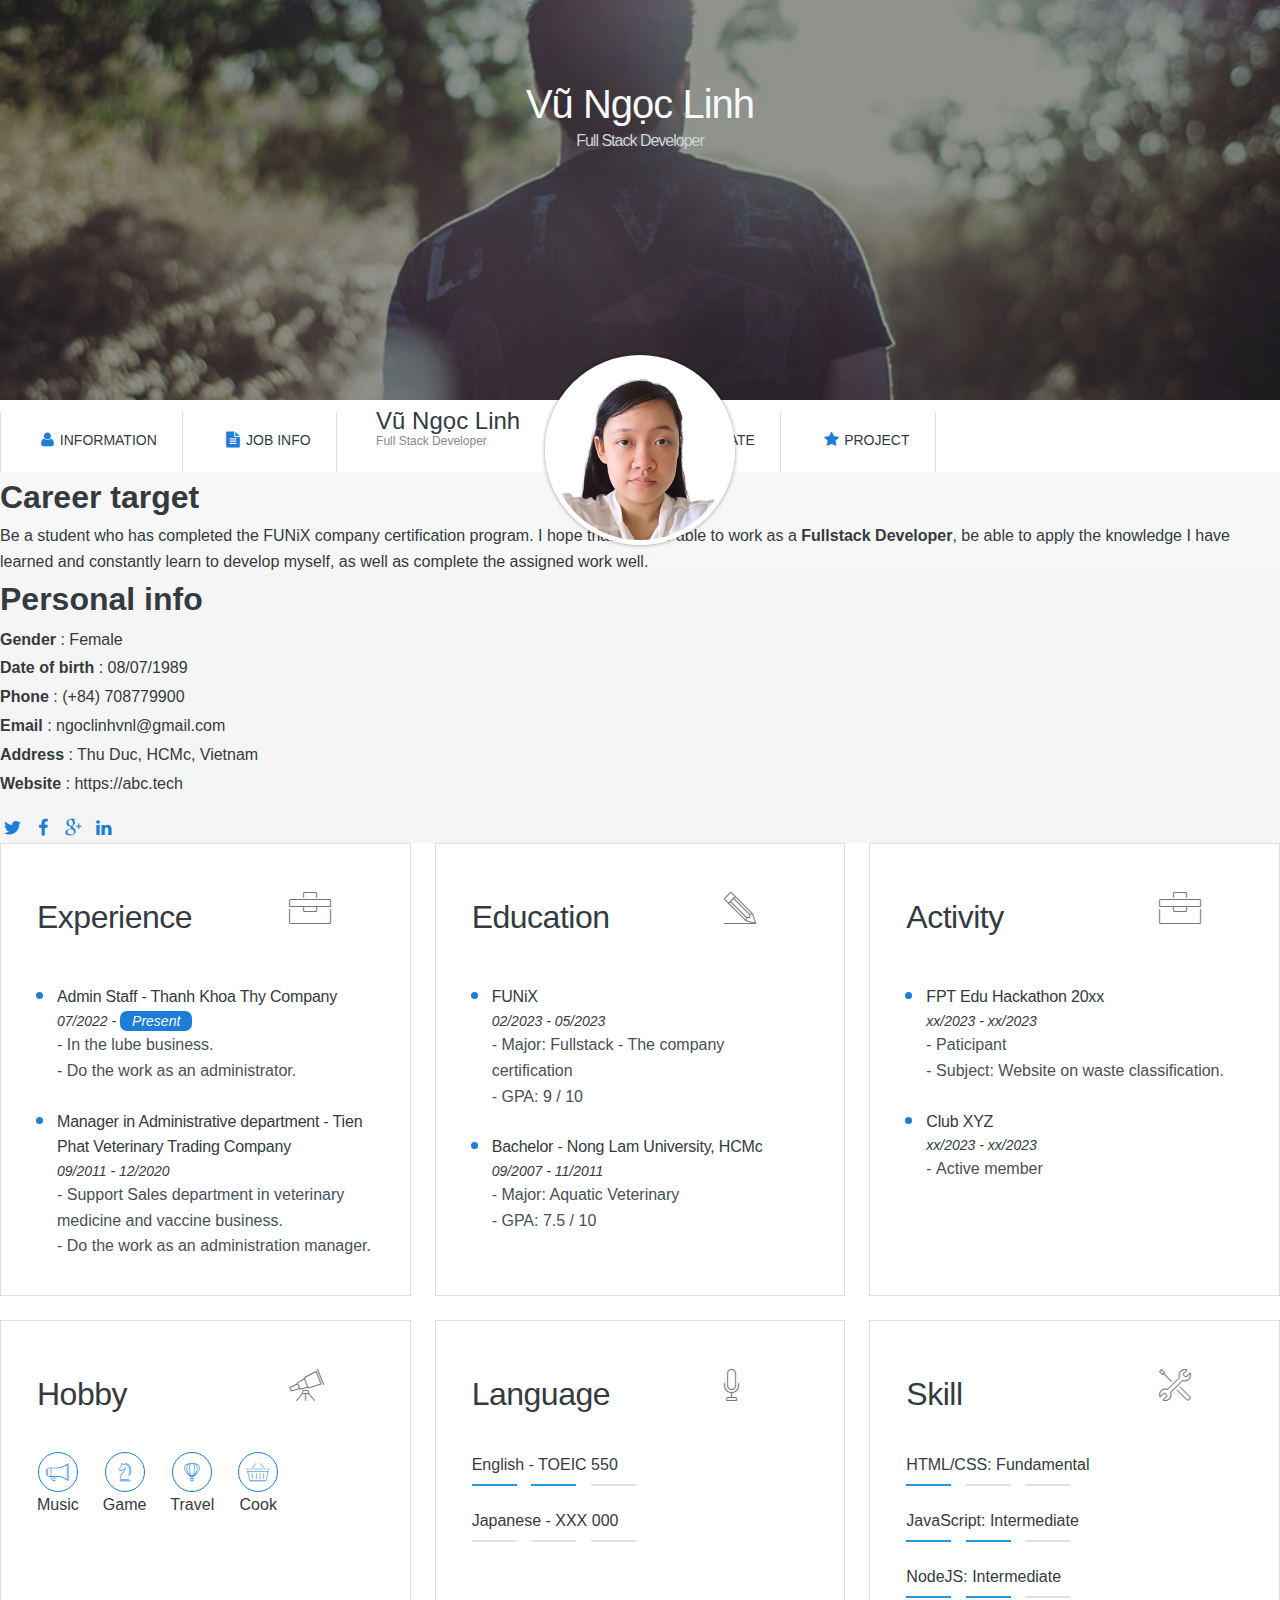
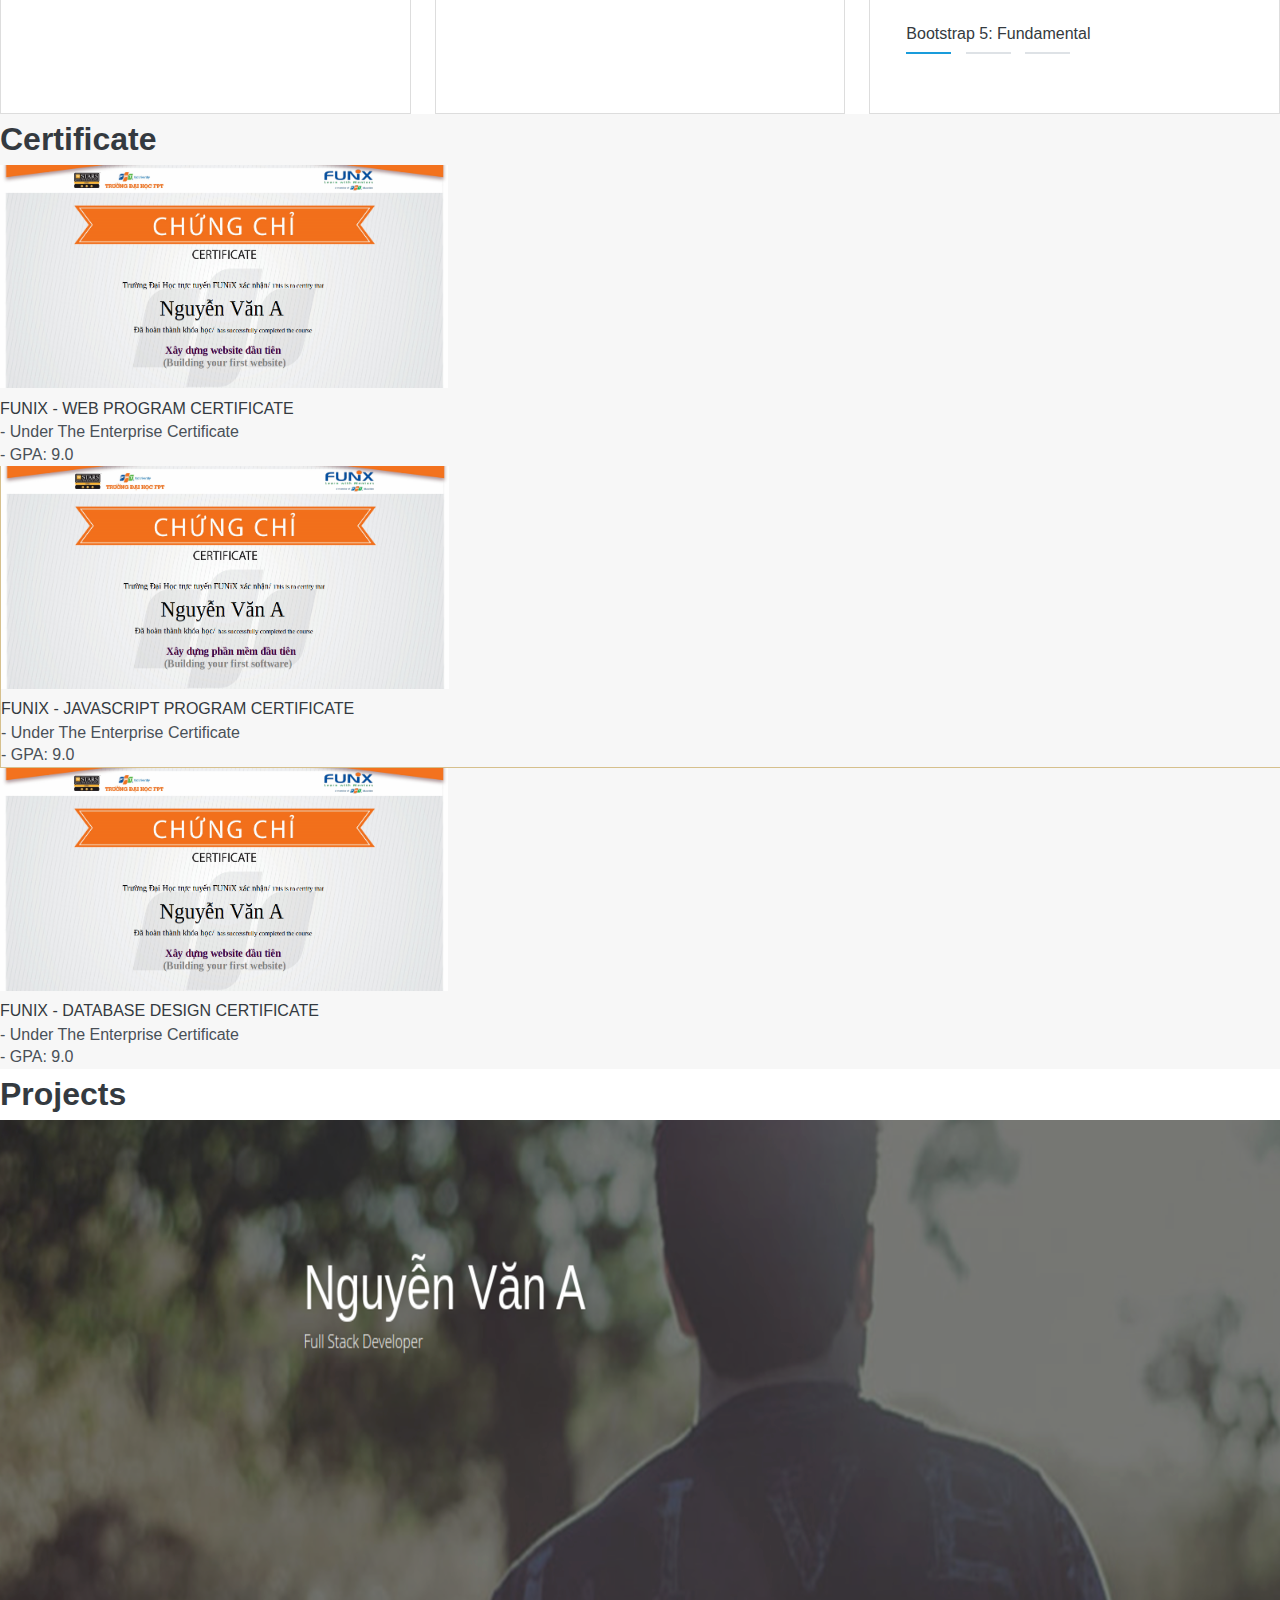
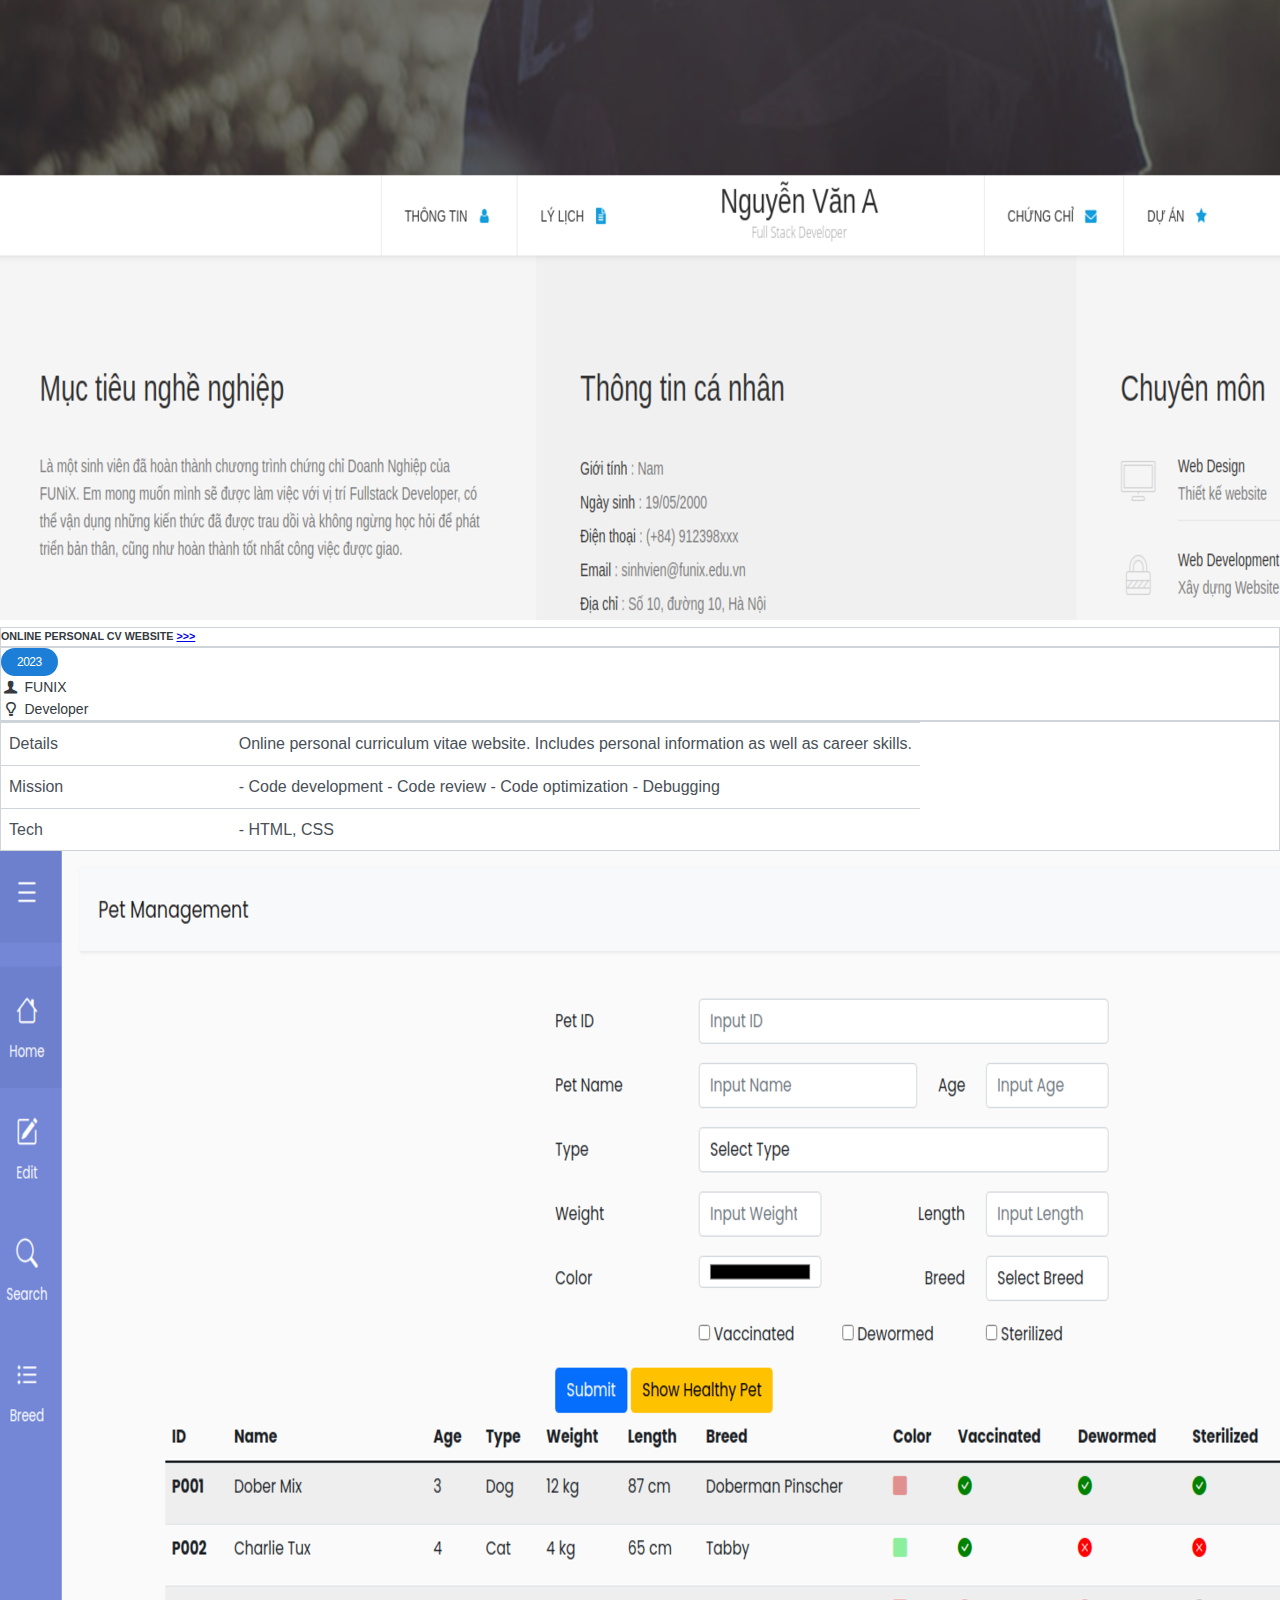
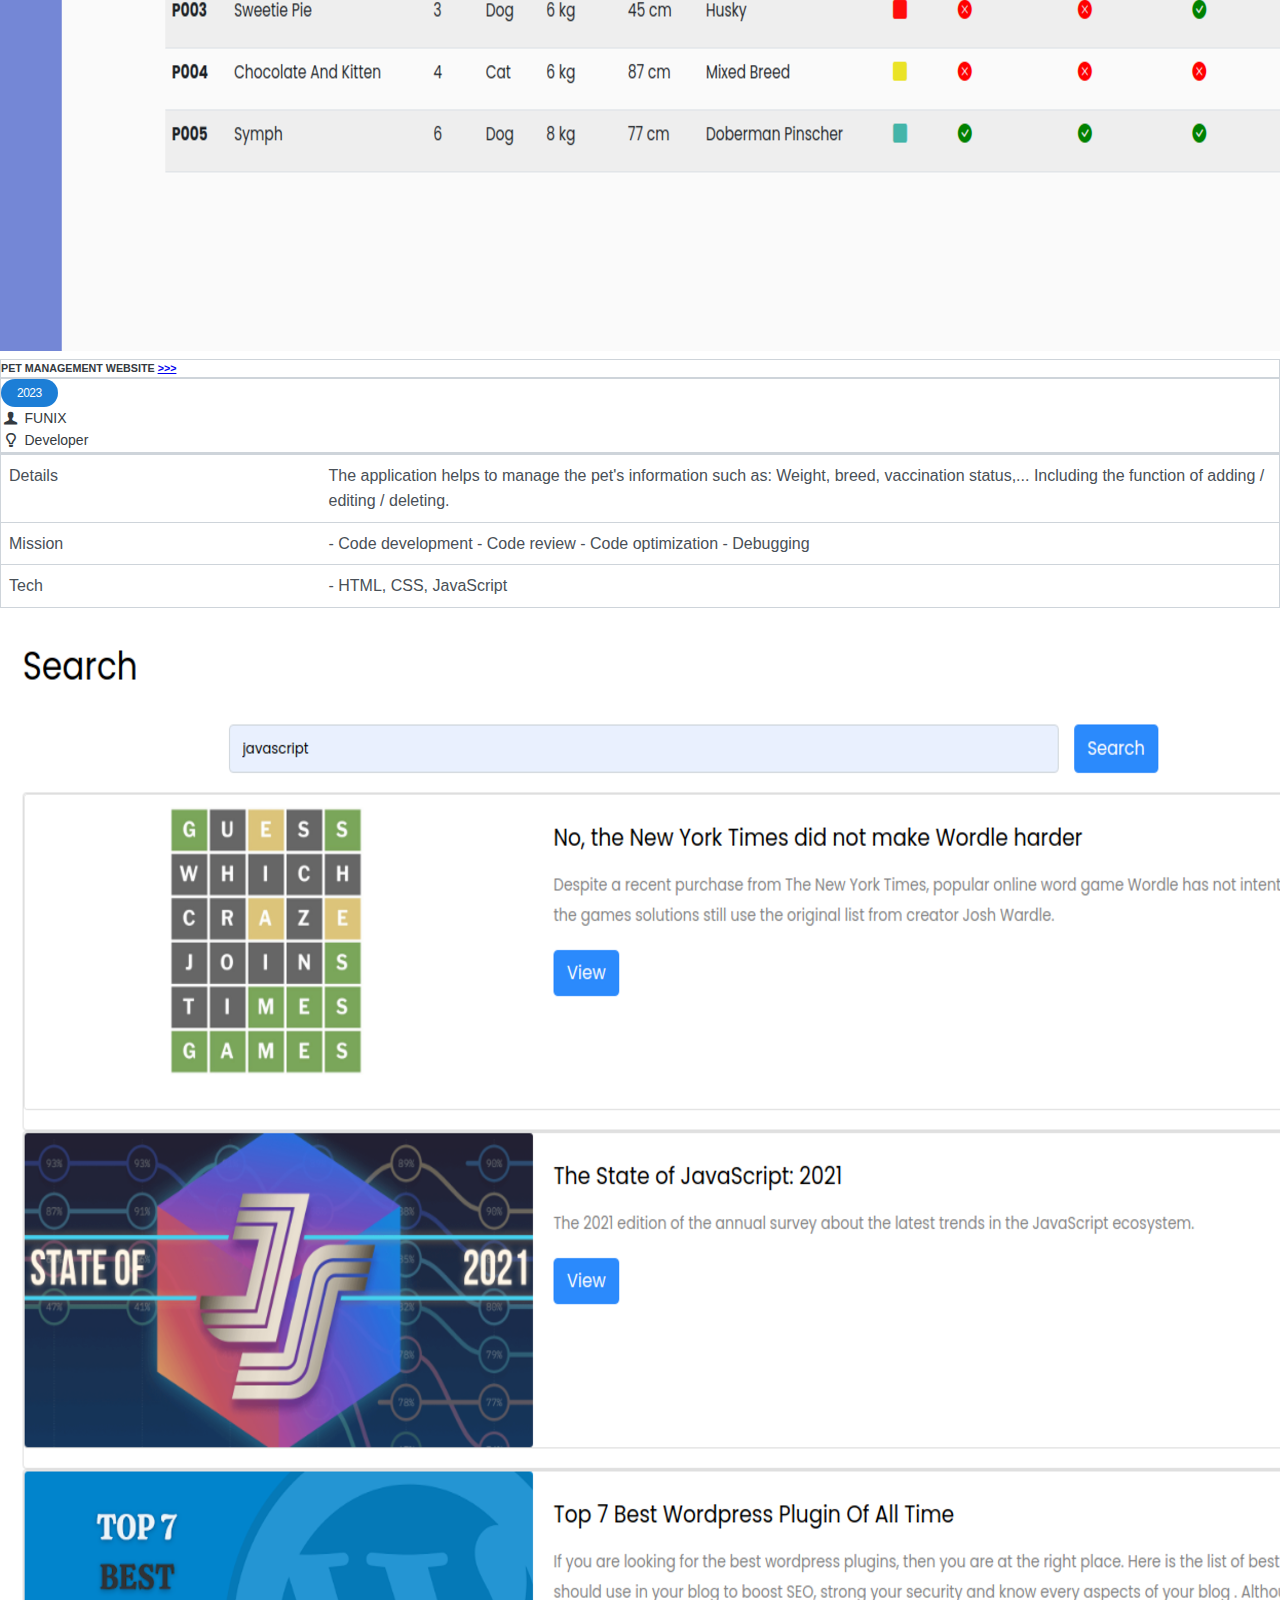
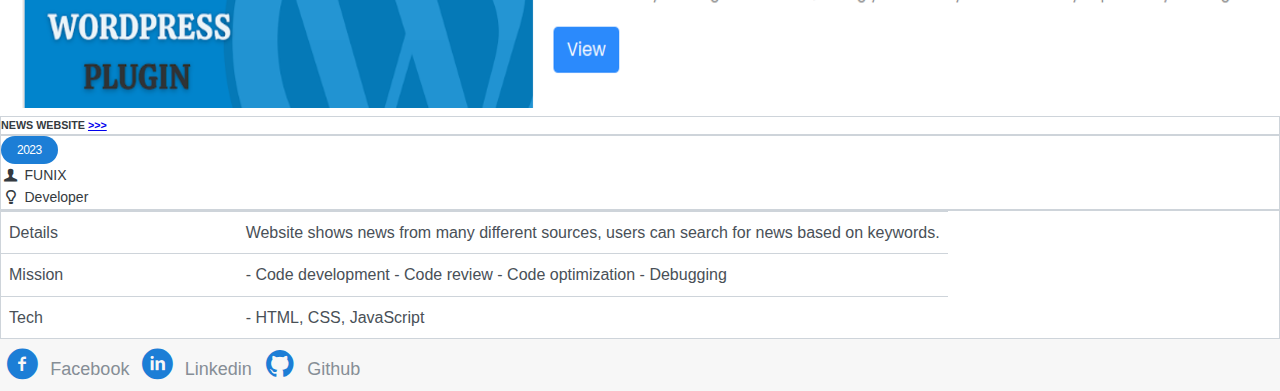
<file: index.html>
<!DOCTYPE html>
<html lang="en">
  <head>
    <meta charset="UTF-8" />
    <meta http-equiv="X-UA-Compatible" content="IE=edge" />
    <meta name="viewport" content="width=device-width, initial-scale=1.0" />
    
    <!-- Bootstrap core CSS -->
    <link 
      href="https://cdn.jsdelivr.net/npm/bootstrap@5.0.2/dist/css/bootstrap.min.css" 
      rel="stylesheet" 
      integrity="sha384-EVSTQN3/azprG1Anm3QDgpJLIm9Nao0Yz1ztcQTwFspd3yD65VohhpuuCOmLASjC" 
      crossorigin="anonymous" 
    />

    <!-- Custom styles CSS for this template -->
    <link rel="stylesheet" href="./css/font.css" />
    <link rel="stylesheet" href="./css/mobile.css" />
    <link rel="stylesheet" href="./css/tablet.css" />
    <link rel="stylesheet" href="./css/laptop.css" />

    <title>Assignment 03</title>
  </head>
  <body>
    <!-- BANNER -->
    <div id="banner" class="p-5">
      <div class="banner-text">
        <h1>Vũ Ngọc Linh</h1>
        <span>Full Stack Developer</span>
      </div>
    </div>

    <!-- NAVBAR -->
    <section id="nav-bar" class="position-relative">
      <nav class="container-fluid d-flex flex-column flex-md-row justify-content-md-center
      align-items-md-center my-4 ms-5 my-md-0 ms-md-0">
        <div class="nav-bar-item mb-3 mb-md-0">
          <i class="icon-user"></i>
          <a href="#about">Information</a>
        </div>
        <div class="nav-bar-item mb-3 mb-md-0">
          <i class="icon-doc-text-inv"></i>
          <a href="#job-info">Job info</a>
        </div>
        <div class="nav-bar-item mb-3 mb-md-0 d-none d-md-block">
          <div class="d-none">
            <p>Vũ Ngọc Linh</p>
            <span>Full Stack Developer</span>
          </div>
        </div>
        <div class="nav-bar-item mb-3 mb-md-0">
          <i class="icon-mail-alt"></i>
          <a href="#certificate">Certificate</a>
        </div>
        <div class="nav-bar-item mb-md-0">
          <i class="icon-star-1"></i>
          <a href="#project">Project</a>
        </div>
      </nav>
    </section>

    <!-- TARGET - PERSONAL INFORMATION -->
    <section id="about" class="bg-grey">
      <div class="row pt-2">
        <div id="target" class="container-fluid p-5 col-md-6 px-md-5">
          <h1 class="section-title py-4">Career target</h1>
          <p class="mb-0">
            Be a student who has completed the FUNiX company certification program. I hope that I will be able to work as a <b>Fullstack Developer</b>, be able to apply the knowledge I have learned and constantly learn to develop myself, as well as complete the assigned work well.
          </p>
        </div>
        <div id="personal-info" class="container-fluid p-5 col-md-6 px-md-5">
          <h1 class="section-title py-4">Personal info</h1>
          <ul class=>
            <li><span>Gender</span> : Female</li>
            <li><span>Date of birth</span> : 08/07/1989</li>
            <li><span>Phone</span> : (+84) 708779900</li>
            <li><span>Email</span> : ngoclinhvnl@gmail.com</li>
            <li><span>Address</span> : Thu Duc, HCMc, Vietnam</li>
            <li><span>Website</span> : https://abc.tech</li>
          </ul>
          <div class="personal-icon">
            <i class="icon-twitter"></i>
            <i class="icon-facebook"></i>
            <i class="icon-gplus"></i>
            <i class="icon-linkedin"></i>
          </div>
        </div>
      </div>
    </section>

    <!-- JOB SKILL -->
    <section id="job-info" class="py-5">
      <div class="container-md">
        <div class="row flex-column align-content-between">
          <div class="job-info-item mb-4 mb-lg-0">
            <h1>Experience</h1>
            <i class="ic-toolbox"></i>
            <div class="job-info-content">
            <ul>
              <li>
                <div class="job-info-name">
                  Admin Staff - Thanh Khoa Thy Company
                </div>
                <div class="job-info-time">07/2022 - <span class="time-now">Present</span></div>
                <ul class="job-info-details">
                  <li>In the lube business.</li>
                  <li>Do the work as an administrator.</li>
                </ul>
              </li>
              <li>
                <div class="job-info-name">
                  Manager in Administrative department - Tien Phat Veterinary
                  Trading Company
                </div>
                <div class="job-info-time">09/2011 - 12/2020</div>
                <ul class="job-info-details">
                  <li>
                    Support Sales department in veterinary medicine and vaccine
                    business.
                  </li>
                  <li>Do the work as an administration manager.</li>
                </ul>
              </li>
            </ul>
            </div>
          </div>

          <div class="job-info-item mb-4 mb-lg-0 order-4 order-lg-0">
            <h1>Education</h1>
            <i class="ic-pencil"></i>
            <div class="job-info-content">
            <ul>
              <li>
                <div class="job-info-name">FUNiX</div>
                <div class="job-info-time">02/2023 - 05/2023</div>
                <ul class="job-info-details">
                  <li>Major: Fullstack - The company certification</li>
                  <li>GPA: 9 / 10</li>
                </ul>
              </li>
              <li>
                <div class="job-info-name">
                  Bachelor - Nong Lam University, HCMc
                </div>
                <div class="job-info-time">09/2007 - 11/2011</div>
                <ul class="job-info-details">
                  <li>Major: Aquatic Veterinary</li>
                  <li>GPA: 7.5 / 10</li>
                </ul>
              </li>
            </ul>
          </div>
          </div>       
        
          <div class="job-info-item mb-4 mb-lg-0 order-3 order-lg-0">
            <h1>Activity</h1>
            <i class="ic-toolbox"></i>
            <div class="job-info-content">
            <ul>
              <li>
                <div class="job-info-name">
                  FPT Edu Hackathon 20xx
                </div>
                <div class="job-info-time">xx/2023 - xx/2023</div>
                <ul class="job-info-details">
                  <li>Paticipant</li>
                  <li>Subject: Website on waste classification.</li>
                </ul>
              </li>
              <li>
                <div class="job-info-name">
                  Club XYZ
                </div>
                <div class="job-info-time">xx/2023 - xx/2023</div>
                <ul class="job-info-details">
                  </li>
                  <li>Active member</li>
                </ul>
              </li>
            </ul>
          </div>
          </div>
        
          <div class="job-info-item order-5 order-lg-0">
            <h1>Hobby</h1>
            <i class="ic-telescope"></i>
            <div class="job-info-content job-info-content-hobby">
              <div>
                <div class="hobby-icon">
                  <i class="ic-megaphone"></i>
                </div>
                <p>Music</p>
              </div>
              <div>
                <div class="hobby-icon">
                  <i class="ic-strategy"></i>
                </div>
                <p>Game</p>
              </div>
              <div>
                <div class="hobby-icon">
                  <i class="ic-hotairballoon"></i>
                </div>
                <p>Travel</p>
              </div>
              <div>
                <div class="hobby-icon">
                  <i class="ic-basket"></i>
                </div>
                <p>Cook</p>
              </div>
            </div>
          </div>

          <div class="job-info-item mb-4 mb-md-0 mb-lg-0 order-2 order-lg-0">
            <h1>Language</h1>
            <i class="ic-mic"></i>
            <div class="job-info-content">
              <div>
                <p>English - TOEIC 550</p>
                <div class="skill-level">
                  <span class="yes"></span>
                  <span class="yes"></span>
                  <span></span>
                </div>
              </div>
              <div>
                <p>Japanese - XXX 000</p>
                <div class="skill-level">
                  <span></span>
                  <span></span>
                  <span></span>
                </div>
              </div>
            </div>
          </div>      

          <div class="job-info-item mb-4 mb-lg-0 order-1 order-lg-0">
            <h1>Skill</h1>
            <i class="ic-tools-2"></i>
            <div class="job-info-content">
              <div>
                <p>HTML/CSS: Fundamental</p>
                <div class="skill-level">
                  <span class="yes"></span>
                  <span></span>
                  <span></span>
                </div>
              </div>
              <div>
                <p>JavaScript: Intermediate</p>
                <div class="skill-level">
                  <span class="yes"></span>
                  <span class="yes"></span>
                  <span></span>
                </div>
              </div>
              <div>
                <p>NodeJS: Intermediate</p>
                <div class="skill-level">
                  <span class="yes"></span>
                  <span class="yes"></span>
                  <span></span>
                </div>
              </div>
              <div>
                <p>Bootstrap 5: Fundamental</p>
                <div class="skill-level">
                  <span class="yes"></span>
                  <span></span>
                  <span></span>
                </div>
              </div>
            </div>
          </div>
        </div>
      </div>
    </section>

    <!-- CERTIFICATE - AWARD -->
    <section id="certificate" class="bg-grey py-5">
      <div class="container py-1">
        <h1 class="section-title mb-5">Certificate</h1>
        <div class="certificate-content">
          <div class="certificate-content-row row row-cols-md-2">
            <div class="px-3 pb-5 pb-md-0 border-bottom border-danger d-lg-flex">
              <img src="./images/Cert_WEB.png" alt="Certificate about Website"
              class="w-100 mb-3 mb-lg-0 me-lg-3">
              <div>
                <p>FUNIX - WEB PROGRAM CERTIFICATE</p>
                <ul>
                  <li>Under The Enterprise Certificate</li>
                  <li>GPA: 9.0</li>
                </ul>
              </div>
            </div>

            <div class="px-3 py-5 py-md-0 border-bottom border-danger d-lg-flex">
            <img src="./images/Cert_PRF.png" alt="Certificate about Application" class="w-100 mb-3 mb-lg-0 me-lg-3">
            <div>
              <p>FUNIX - JAVASCRIPT PROGRAM CERTIFICATE</p>
              <ul>
                <li>Under The Enterprise Certificate</li>
                <li>GPA: 9.0</li>
              </ul>
            </div>
            </div>

          </div>

          <div class="certificate-content-row row row-cols-md-2 mt-md-5 pt-md-5">
            <div class="px-3 pt-5 pt-md-0 d-lg-flex">
            <img src="./images/Cert_DBI.png" alt="Certificate about Database" class="w-100 mb-3 mb-lg-0 me-lg-3">
            <div>
              <p>FUNIX - DATABASE DESIGN CERTIFICATE</p>
              <ul>
                <li>Under The Enterprise Certificate</li>
                <li>GPA: 9.0</li>
              </ul>
            </div>
            </div>

          </div>
        </div>
      </div>
    </section>

    <!-- PR0JECT -->
    <section id="project" class="py-5">
      <div class="container py-1">
        <h1 class="section-title mb-5">Projects</h1>
        <div class="project-content row row-cols-md-3 g-5 g-md-4">
          <div class="project-content-card d-flex flex-column">
            <img src="./images/project_1.png" alt="Personal CV Website">
            <div class="p-3">
              <h6 class="m-0">ONLINE PERSONAL CV WEBSITE <span><a href="./project-charter-cv.html"> >>> </a></span></h6>
            </div>
            <div class="project-year px-3 py-2 d-md-flex align-items-lg-center">
              <span class="my-1 me-md-3">2023</span>
              <div class="d-lg-flex">
                <div class="my-1 me-lg-3">
                  <i class="icon-user-1"></i>
                  <span>FUNIX</span>
                </div>
                <div class="my-1">
                  <i class="icon-lamp"></i>
                  <span>Developer</span>
                </div>
              </div>
            </div>
            <div class="h-100">
              <table>
                <tr>
                  <th>Details</th>
                  <td>Online personal curriculum vitae website. Includes personal information as well as career skills.</td>
                </tr>
                <tr>
                  <th>Mission</th>
                  <td>- Code development - Code review - Code optimization - Debugging
                  </td>
                </tr>
                <tr>
                  <th>Tech</th>
                  <td>- HTML, CSS</td>
                </tr>
              </table>
            </div>
          </div>

          <div class="project-content-card d-flex flex-column">
            <img src="./images/project_2.png" alt="Pet Management Website">
            <div class="p-3">
              <h6 class="m-0">PET MANAGEMENT WEBSITE <span><a href="./project-charter-pet.html"> >>> </a></span></h6>
            </div>
            <div class="project-year px-3 py-2 d-md-flex align-items-md-center">
              <span class="my-1 mb-1 mb-md-0 me-md-3">2023</span>
              <div class="d-lg-flex">
                <div class="my-1 me-lg-3">
                  <i class="icon-user-1"></i>
                  <span>FUNIX</span>
                </div>
                <div class="my-1">
                  <i class="icon-lamp"></i>
                  <span>Developer</span>
                </div>
              </div>
            </div>
            <div class="h-100">
              <table>
                <tr>
                  <th>Details</th>
                  <td>The application helps to manage the pet's information such as: Weight, breed, vaccination status,... Including the function of adding / editing / deleting.</td>
                </tr>
                <tr>
                  <th>Mission</th>
                  <td>- Code development - Code review - Code optimization - Debugging
                  </td>
                </tr>
                <tr>
                  <th>Tech</th>
                  <td>- HTML, CSS, JavaScript</td>
                </tr>
              </table>
            </div>
          </div>

          <div class="project-content-card d-flex flex-column">
            <img src="./images/project_3.png" alt="News Website">
            <div class="p-3">
              <h6 class="m-0">NEWS WEBSITE <span><a href="./project-charter-news.html"> >>> </a></span></h6>
            </div>
            <div class="project-year px-3 py-2 d-md-flex align-items-md-center">
              <span class="my-1 me-md-3">2023</span>
              <div class="d-lg-flex">
                <div class="my-1 me-lg-3">
                  <i class="icon-user-1"></i>
                  <span>FUNIX</span>
                </div>
                <div class="my-1">
                  <i class="icon-lamp"></i>
                  <span>Developer</span>
                </div>
              </div>
            </div>
            <div class="h-100">
              <table>
                <tr>
                  <th>Details</th>
                  <td>Website shows news from many different sources, users can search for news based on keywords.</td>
                </tr>
                <tr>
                  <th>Mission</th>
                  <td>- Code development - Code review - Code optimization - Debugging
                  </td>
                </tr>
                <tr>
                  <th>Tech</th>
                  <td>- HTML, CSS, JavaScript</td>
                </tr>
              </table>
            </div>
          </div>

        </div>
      </div>
    </section>

    <!-- FOOTER - CONTACT -->
    <section id="footer" class="bg-grey p-4">
      <div class="container d-flex justify-content-center"> 
          <a href="https://www.facebook.com/linh.vungoc.33/"
              target="_blank" class="d-flex align-items-center">
            <i class="icon-facebook-circled mx-1"></i>
            <span class="d-none d-md-inline">Facebook</span>
          </a>
          <a href="#"
              target="_blank" class="d-flex align-items-center mx-md-5">
            <i class="icon-linkedin-circled mx-1"></i>
            <span class="d-none d-md-inline">Linkedin</span>
          </a>
          <a href="#"
              target="_blank" class="d-flex align-items-center">
            <i class="icon-github-circled mx-1"></i>
            <span class="d-none d-md-inline">Github</span>
          </a>
      </div>
    </section>

  </body>
</html>
</file>
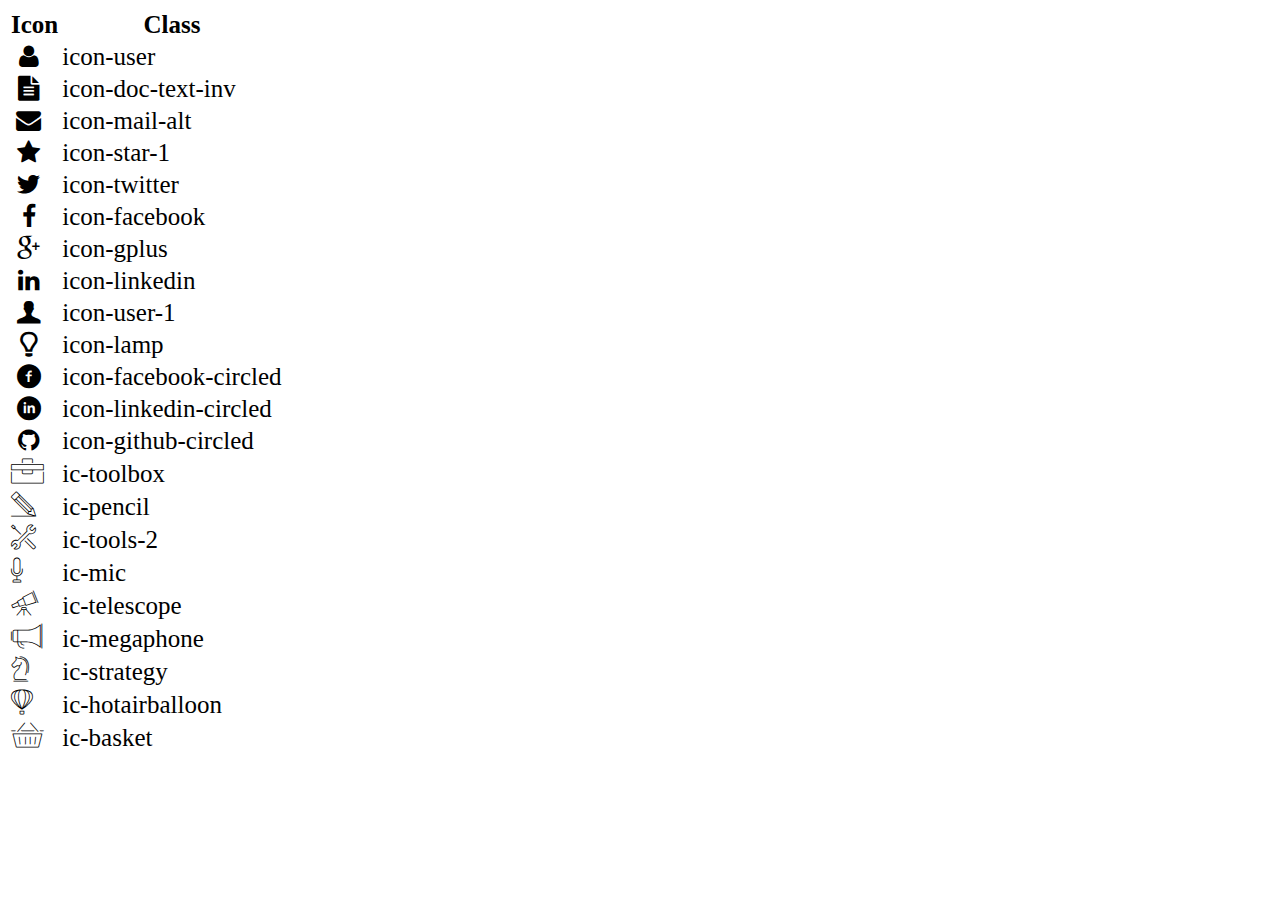
<file: icon-list.html>
<!DOCTYPE html>
<html lang="en">

<head>
    <meta charset="UTF-8">
    <meta http-equiv="X-UA-Compatible" content="IE=edge">
    <meta name="viewport" content="width=device-width, initial-scale=1.0">
    <link rel="stylesheet" href="css/font.css">
    <title>Icon List</title>
</head>

<body>
    <table style="font-size: 25px;">
        <thead>
            <tr>
                <th>Icon</th>
                <th>Class</th>
            </tr>
        </thead>
        <tbody>
            <tr>
                <td><i class="icon-user"></i></td>
                <td>icon-user</td>
            </tr>
            <tr>
                <td><i class="icon-doc-text-inv"></i></td>
                <td>icon-doc-text-inv</td>
            </tr>
            <tr>
                <td><i class="icon-mail-alt"></i></td>
                <td>icon-mail-alt</td>
            </tr>
            <tr>
                <td><i class="icon-star-1"></i></td>
                <td>icon-star-1</td>
            </tr>
            <tr>
                <td><i class="icon-twitter"></i></td>
                <td>icon-twitter</td>
            </tr>
            <tr>
                <td><i class="icon-facebook"></i></td>
                <td>icon-facebook</td>
            </tr>
            <tr>
                <td><i class="icon-gplus"></i></td>
                <td>icon-gplus</td>
            </tr>
            <tr>
                <td><i class="icon-linkedin"></i></td>
                <td>icon-linkedin</td>
            </tr>
            <tr>
                <td><i class="icon-user-1"></i></td>
                <td>icon-user-1</td>
            </tr>
            <tr>
                <td><i class="icon-lamp"></i></td>
                <td>icon-lamp</td>
            </tr>
            <tr>
                <td><i class="icon-facebook-circled"></i></td>
                <td>icon-facebook-circled</td>
            </tr>
            <tr>
                <td><i class="icon-linkedin-circled"></i></td>
                <td>icon-linkedin-circled</td>
            </tr>
            <tr>
                <td><i class="icon-github-circled"></i></td>
                <td>icon-github-circled</td>
            </tr>
            <tr>
                <td><i class="ic-toolbox"></i></td>
                <td>ic-toolbox</td>
            </tr>
            <tr>
                <td><i class="ic-pencil"></i></td>
                <td>ic-pencil</td>
            </tr>
            <tr>
                <td><i class="ic-tools-2"></i></td>
                <td>ic-tools-2</td>
            </tr>

            <tr>
                <td><i class="ic-mic"></i></td>
                <td>ic-mic</td>
            </tr>
            <tr>
                <td><i class="ic-telescope"></i></td>
                <td>ic-telescope</td>
            </tr>
            <tr>
                <td><i class="ic-megaphone"></i></td>
                <td>ic-megaphone</td>
            </tr>
            <tr>
                <td><i class="ic-strategy"></i></td>
                <td>ic-strategy</td>
            </tr>
            <tr>
                <td><i class="ic-hotairballoon"></i></td>
                <td>ic-hotairballoon</td>
            </tr>
            <tr>
                <td><i class="ic-basket"></i></td>
                <td>ic-basket</td>
            </tr>
        </tbody>
    </table>
</body>

</html>
</file>
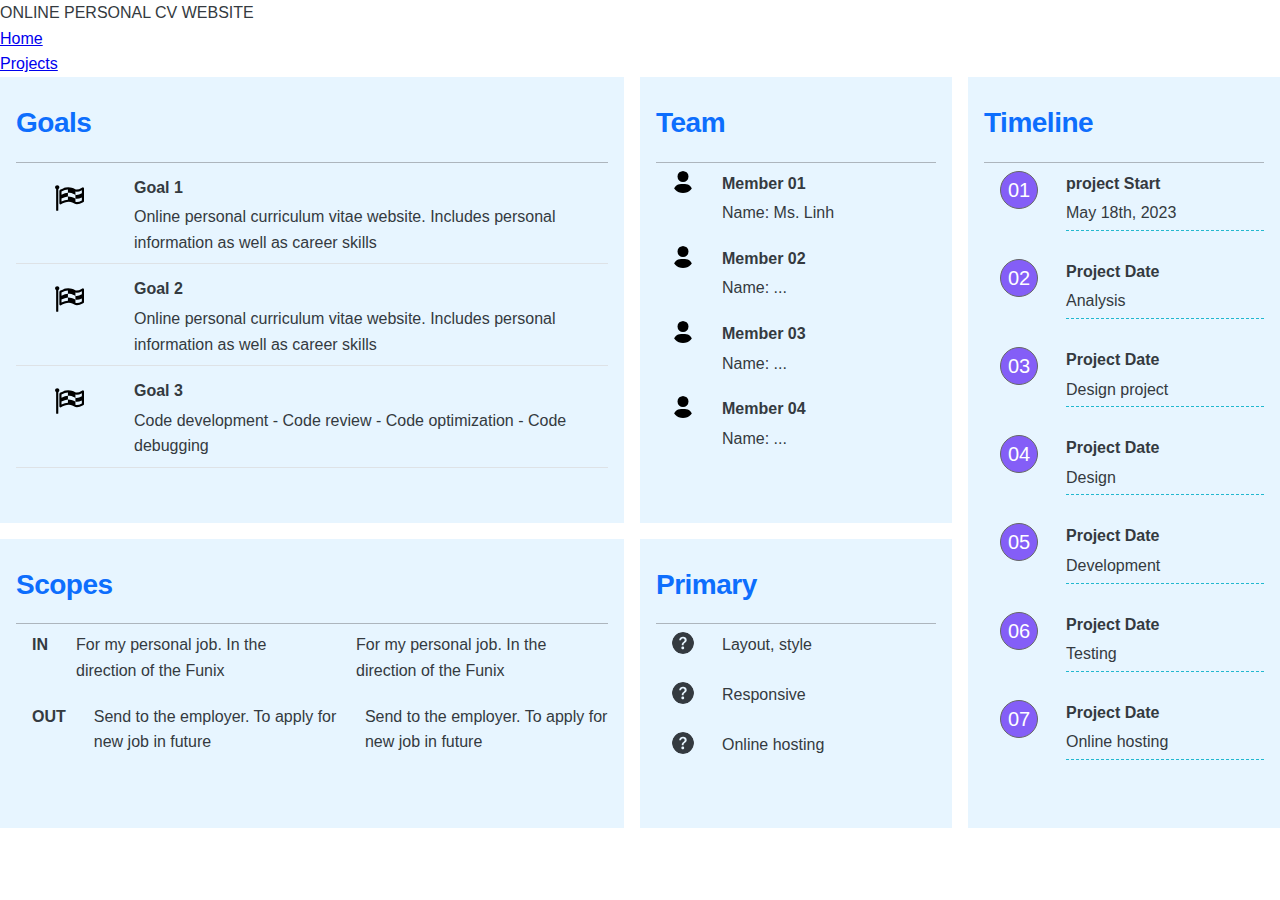
<file: project-charter-cv.html>
<!DOCTYPE html>
<html lang="en">
  <head>
    <meta charset="UTF-8" />
    <meta http-equiv="X-UA-Compatible" content="IE=edge" />
    <meta name="viewport" content="width=device-width, initial-scale=1.0" />

    <!-- Bootstrap core CSS -->
    <link
      href="https://cdn.jsdelivr.net/npm/bootstrap@5.0.2/dist/css/bootstrap.min.css"
      rel="stylesheet"
      integrity="sha384-EVSTQN3/azprG1Anm3QDgpJLIm9Nao0Yz1ztcQTwFspd3yD65VohhpuuCOmLASjC"
      crossorigin="anonymous"
    />

    <!-- Custom styles CSS for this template -->
    <link rel="stylesheet" href="./css/font.css" />
    <link rel="stylesheet" href="./css/mobile.css" />
    <link rel="stylesheet" href="./css/tablet.css" />
    <link rel="stylesheet" href="./css/laptop.css" />

    <title>Project Charter - CV</title>
  </head>
  <body>
    <!-- HEADER - NAVBAR -->
    <div class="container">
      <header class="d-flex flex-wrap justify-content-center py-3">
        <p class="mb-3 mb-md-0 me-md-auto text-primary fs-4 fw-bold">
          ONLINE PERSONAL CV WEBSITE
        </p>

        <ul class="nav nav-pills">
          <li class="nav-item">
            <a href="./index.html" class="nav-link active" aria-current="page"
              >Home</a
            >
          </li>
          <li class="nav-item">
            <a href="./index.html#project" class="nav-link">Projects</a>
          </li>
        </ul>
      </header>
    </div>

    <!-- PROJECT CHARTER - CV ONLINE -->
    <section id="projectchart-cv" class="projectchart bg-primary">
      <div class="container py-3">
        <div class="projectchart-item goal">
          <h1 class="text-primary">Goals</h1>
          <div class="projectchart-content">
            <div>
              <!-- checkered-raised-flag -->
              <div class="text-center">
                <svg
                  xmlns="http://www.w3.org/2000/svg"
                  height="1792"
                  viewBox="0 0 1792 1792"
                  width="1792"
                >
                  <path
                    d="M832 1000v-192q-181 16-384 117v185q205-96 384-110zm0-418v-197q-172 8-384 126v189q215-111 384-118zm832 463v-184q-235 116-384 71v-224q-20-6-39-15-5-3-33-17t-34.5-17-31.5-15-34.5-15.5-32.5-13-36-12.5-35-8.5-39.5-7.5-39.5-4-44-2q-23 0-49 3v222h19q102 0 192.5 29t197.5 82q19 9 39 15v188q42 17 91 17 120 0 293-92zm0-427v-189q-169 91-306 91-45 0-78-8v196q148 42 384-90zm-1344-362q0 35-17.5 64t-46.5 46v1266q0 14-9 23t-23 9h-64q-14 0-23-9t-9-23v-1266q-29-17-46.5-46t-17.5-64q0-53 37.5-90.5t90.5-37.5 90.5 37.5 37.5 90.5zm1472 64v763q0 39-35 57-10 5-17 9-218 116-369 116-88 0-158-35l-28-14q-64-33-99-48t-91-29-114-14q-102 0-235.5 44t-228.5 102q-15 9-33 9-16 0-32-8-32-19-32-56v-742q0-35 31-55 35-21 78.5-42.5t114-52 152.5-49.5 155-19q112 0 209 31t209 86q38 19 89 19 122 0 310-112 22-12 31-17 31-16 62 2 31 20 31 55z"
                  />
                </svg>
              </div>

              <div>
                <h5>Goal 1</h5>
                <p>
                  Online personal curriculum vitae website. Includes personal
                  information as well as career skills
                </p>
              </div>
            </div>

            <div>
              <div class="text-center">
                <svg
                  xmlns="http://www.w3.org/2000/svg"
                  height="1792"
                  viewBox="0 0 1792 1792"
                  width="1792"
                >
                  <path
                    d="M832 1000v-192q-181 16-384 117v185q205-96 384-110zm0-418v-197q-172 8-384 126v189q215-111 384-118zm832 463v-184q-235 116-384 71v-224q-20-6-39-15-5-3-33-17t-34.5-17-31.5-15-34.5-15.5-32.5-13-36-12.5-35-8.5-39.5-7.5-39.5-4-44-2q-23 0-49 3v222h19q102 0 192.5 29t197.5 82q19 9 39 15v188q42 17 91 17 120 0 293-92zm0-427v-189q-169 91-306 91-45 0-78-8v196q148 42 384-90zm-1344-362q0 35-17.5 64t-46.5 46v1266q0 14-9 23t-23 9h-64q-14 0-23-9t-9-23v-1266q-29-17-46.5-46t-17.5-64q0-53 37.5-90.5t90.5-37.5 90.5 37.5 37.5 90.5zm1472 64v763q0 39-35 57-10 5-17 9-218 116-369 116-88 0-158-35l-28-14q-64-33-99-48t-91-29-114-14q-102 0-235.5 44t-228.5 102q-15 9-33 9-16 0-32-8-32-19-32-56v-742q0-35 31-55 35-21 78.5-42.5t114-52 152.5-49.5 155-19q112 0 209 31t209 86q38 19 89 19 122 0 310-112 22-12 31-17 31-16 62 2 31 20 31 55z"
                  />
                </svg>
              </div>

              <div>
                <h5>Goal 2</h5>
                <p>
                  Online personal curriculum vitae website. Includes personal
                  information as well as career skills
                </p>
              </div>
            </div>

            <div>
              <div class="text-center">
                <svg
                  xmlns="http://www.w3.org/2000/svg"
                  height="1792"
                  viewBox="0 0 1792 1792"
                  width="1792"
                >
                  <path
                    d="M832 1000v-192q-181 16-384 117v185q205-96 384-110zm0-418v-197q-172 8-384 126v189q215-111 384-118zm832 463v-184q-235 116-384 71v-224q-20-6-39-15-5-3-33-17t-34.5-17-31.5-15-34.5-15.5-32.5-13-36-12.5-35-8.5-39.5-7.5-39.5-4-44-2q-23 0-49 3v222h19q102 0 192.5 29t197.5 82q19 9 39 15v188q42 17 91 17 120 0 293-92zm0-427v-189q-169 91-306 91-45 0-78-8v196q148 42 384-90zm-1344-362q0 35-17.5 64t-46.5 46v1266q0 14-9 23t-23 9h-64q-14 0-23-9t-9-23v-1266q-29-17-46.5-46t-17.5-64q0-53 37.5-90.5t90.5-37.5 90.5 37.5 37.5 90.5zm1472 64v763q0 39-35 57-10 5-17 9-218 116-369 116-88 0-158-35l-28-14q-64-33-99-48t-91-29-114-14q-102 0-235.5 44t-228.5 102q-15 9-33 9-16 0-32-8-32-19-32-56v-742q0-35 31-55 35-21 78.5-42.5t114-52 152.5-49.5 155-19q112 0 209 31t209 86q38 19 89 19 122 0 310-112 22-12 31-17 31-16 62 2 31 20 31 55z"
                  />
                </svg>
              </div>

              <div>
                <h5>Goal 3</h5>
                <p>
                  Code development - Code review - Code optimization - Code
                  debugging
                </p>
              </div>
            </div>
          </div>
        </div>

        <div class="projectchart-item scope">
          <h1>Scopes</h1>
          <div class="projectchart-content row row-cols-lg-2">
            <div class="d-block col-lg pe-lg-3">
              <h5 class="mb-3">IN</h5>
              <p class="mb-2">
                For my personal job. In the direction of the Funix
              </p>
              <p class="mb-2">
                For my personal job. In the direction of the Funix
              </p>
            </div>

            <div class="d-block col-lg pe-lg-3">
              <h5 class="mb-3">OUT</h5>
              <p class="mb-2">
                Send to the employer. To apply for new job in future
              </p>
              <p>Send to the employer. To apply for new job in future</p>
            </div>
          </div>
        </div>

        <div class="projectchart-item team">
          <h1>Team</h1>
          <div class="projectchart-content">
            <div>
              <!-- Bootstrap icon - Person fill -->
              <div class="text-center">
                <svg xmlns="http://www.w3.org/2000/svg" viewBox="0 0 448 512">
                  <!--! Font Awesome Pro 6.4.0 by @fontawesome - https://fontawesome.com License - https://fontawesome.com/license (Commercial License) Copyright 2023 Fonticons, Inc. -->
                  <path
                    d="M224 256A128 128 0 1 0 224 0a128 128 0 1 0 0 256zm-45.7 48C79.8 304 0 383.8 0 482.3C0 498.7 13.3 512 29.7 512H418.3c16.4 0 29.7-13.3 29.7-29.7C448 383.8 368.2 304 269.7 304H178.3z"
                  />
                </svg>
              </div>

              <div>
                <h5>Member 01</h5>
                <p>Name: Ms. Linh</p>
              </div>
            </div>

            <div>
              <div class="text-center">
                <svg xmlns="http://www.w3.org/2000/svg" viewBox="0 0 448 512">
                  <!--! Font Awesome Pro 6.4.0 by @fontawesome - https://fontawesome.com License - https://fontawesome.com/license (Commercial License) Copyright 2023 Fonticons, Inc. -->
                  <path
                    d="M224 256A128 128 0 1 0 224 0a128 128 0 1 0 0 256zm-45.7 48C79.8 304 0 383.8 0 482.3C0 498.7 13.3 512 29.7 512H418.3c16.4 0 29.7-13.3 29.7-29.7C448 383.8 368.2 304 269.7 304H178.3z"
                  />
                </svg>
              </div>

              <div>
                <h5>Member 02</h5>
                <p>Name: ...</p>
              </div>
            </div>

            <div>
              <div class="text-center">
                <svg xmlns="http://www.w3.org/2000/svg" viewBox="0 0 448 512">
                  <!--! Font Awesome Pro 6.4.0 by @fontawesome - https://fontawesome.com License - https://fontawesome.com/license (Commercial License) Copyright 2023 Fonticons, Inc. -->
                  <path
                    d="M224 256A128 128 0 1 0 224 0a128 128 0 1 0 0 256zm-45.7 48C79.8 304 0 383.8 0 482.3C0 498.7 13.3 512 29.7 512H418.3c16.4 0 29.7-13.3 29.7-29.7C448 383.8 368.2 304 269.7 304H178.3z"
                  />
                </svg>
              </div>

              <div>
                <h5>Member 03</h5>
                <p>Name: ...</p>
              </div>
            </div>

            <div>
              <div class="text-center">
                <svg xmlns="http://www.w3.org/2000/svg" viewBox="0 0 448 512">
                  <!--! Font Awesome Pro 6.4.0 by @fontawesome - https://fontawesome.com License - https://fontawesome.com/license (Commercial License) Copyright 2023 Fonticons, Inc. -->
                  <path
                    d="M224 256A128 128 0 1 0 224 0a128 128 0 1 0 0 256zm-45.7 48C79.8 304 0 383.8 0 482.3C0 498.7 13.3 512 29.7 512H418.3c16.4 0 29.7-13.3 29.7-29.7C448 383.8 368.2 304 269.7 304H178.3z"
                  />
                </svg>
              </div>

              <div>
                <h5>Member 04</h5>
                <p>Name: ...</p>
              </div>
            </div>
          </div>
        </div>

        <div class="projectchart-item primary">
          <h1>Primary</h1>
          <div class="projectchart-content">
            <div>
              <!-- Bootstrap icon - Question fill -->
              <div class="text-center">
                <svg
                  xmlns="http://www.w3.org/2000/svg"
                  width="16"
                  height="16"
                  fill="currentColor"
                  class="bi bi-question-circle-fill"
                  viewBox="0 0 16 16"
                >
                  <path
                    d="M16 8A8 8 0 1 1 0 8a8 8 0 0 1 16 0zM5.496 6.033h.825c.138 0 .248-.113.266-.25.09-.656.54-1.134 1.342-1.134.686 0 1.314.343 1.314 1.168 0 .635-.374.927-.965 1.371-.673.489-1.206 1.06-1.168 1.987l.003.217a.25.25 0 0 0 .25.246h.811a.25.25 0 0 0 .25-.25v-.105c0-.718.273-.927 1.01-1.486.609-.463 1.244-.977 1.244-2.056 0-1.511-1.276-2.241-2.673-2.241-1.267 0-2.655.59-2.75 2.286a.237.237 0 0 0 .241.247zm2.325 6.443c.61 0 1.029-.394 1.029-.927 0-.552-.42-.94-1.029-.94-.584 0-1.009.388-1.009.94 0 .533.425.927 1.01.927z"
                  />
                </svg>
              </div>
              <div>
                <p>Layout, style</p>
              </div>
            </div>

            <div>
              <div class="text-center">
                <svg
                  xmlns="http://www.w3.org/2000/svg"
                  width="16"
                  height="16"
                  fill="currentColor"
                  class="bi bi-question-circle-fill"
                  viewBox="0 0 16 16"
                >
                  <path
                    d="M16 8A8 8 0 1 1 0 8a8 8 0 0 1 16 0zM5.496 6.033h.825c.138 0 .248-.113.266-.25.09-.656.54-1.134 1.342-1.134.686 0 1.314.343 1.314 1.168 0 .635-.374.927-.965 1.371-.673.489-1.206 1.06-1.168 1.987l.003.217a.25.25 0 0 0 .25.246h.811a.25.25 0 0 0 .25-.25v-.105c0-.718.273-.927 1.01-1.486.609-.463 1.244-.977 1.244-2.056 0-1.511-1.276-2.241-2.673-2.241-1.267 0-2.655.59-2.75 2.286a.237.237 0 0 0 .241.247zm2.325 6.443c.61 0 1.029-.394 1.029-.927 0-.552-.42-.94-1.029-.94-.584 0-1.009.388-1.009.94 0 .533.425.927 1.01.927z"
                  />
                </svg>
              </div>
              <div>
                <p>Responsive</p>
              </div>
            </div>

            <div>
              <div class="text-center">
                <svg
                  xmlns="http://www.w3.org/2000/svg"
                  width="16"
                  height="16"
                  fill="currentColor"
                  class="bi bi-question-circle-fill"
                  viewBox="0 0 16 16"
                >
                  <path
                    d="M16 8A8 8 0 1 1 0 8a8 8 0 0 1 16 0zM5.496 6.033h.825c.138 0 .248-.113.266-.25.09-.656.54-1.134 1.342-1.134.686 0 1.314.343 1.314 1.168 0 .635-.374.927-.965 1.371-.673.489-1.206 1.06-1.168 1.987l.003.217a.25.25 0 0 0 .25.246h.811a.25.25 0 0 0 .25-.25v-.105c0-.718.273-.927 1.01-1.486.609-.463 1.244-.977 1.244-2.056 0-1.511-1.276-2.241-2.673-2.241-1.267 0-2.655.59-2.75 2.286a.237.237 0 0 0 .241.247zm2.325 6.443c.61 0 1.029-.394 1.029-.927 0-.552-.42-.94-1.029-.94-.584 0-1.009.388-1.009.94 0 .533.425.927 1.01.927z"
                  />
                </svg>
              </div>
              <div>
                <p>Online hosting</p>
              </div>
            </div>
          </div>
        </div>

        <div class="projectchart-item timeline">
          <h1>Timeline</h1>
          <div class="projectchart-content">
            <div>
              <!-- great icon - order number -->
              <div>
                <div class="number-icon">01</div>
              </div>

              <div>
                <h5>project Start</h5>
                <p>May 18th, 2023</p>
              </div>
            </div>

            <div>
              <div>
                <div class="number-icon">02</div>
              </div>

              <div>
                <h5>Project Date</h5>
                <p>Analysis</p>
              </div>
            </div>

            <div>
              <div>
                <div class="number-icon">03</div>
              </div>

              <div>
                <h5>Project Date</h5>
                <p>Design project</p>
              </div>
            </div>

            <div>
              <div>
                <div class="number-icon">04</div>
              </div>

              <div>
                <h5>Project Date</h5>
                <p>Design</p>
              </div>
            </div>

            <div>
              <div>
                <div class="number-icon">05</div>
              </div>

              <div>
                <h5>Project Date</h5>
                <p>Development</p>
              </div>
            </div>

            <div>
              <div>
                <div class="number-icon">06</div>
              </div>

              <div>
                <h5>Project Date</h5>
                <p>Testing</p>
              </div>
            </div>

            <div>
              <div>
                <div class="number-icon">07</div>
              </div>

              <div>
                <h5>Project Date</h5>
                <p>Online hosting</p>
              </div>
            </div>
          </div>
        </div>
      </div>
    </section>
  </body>
</html>
</file>
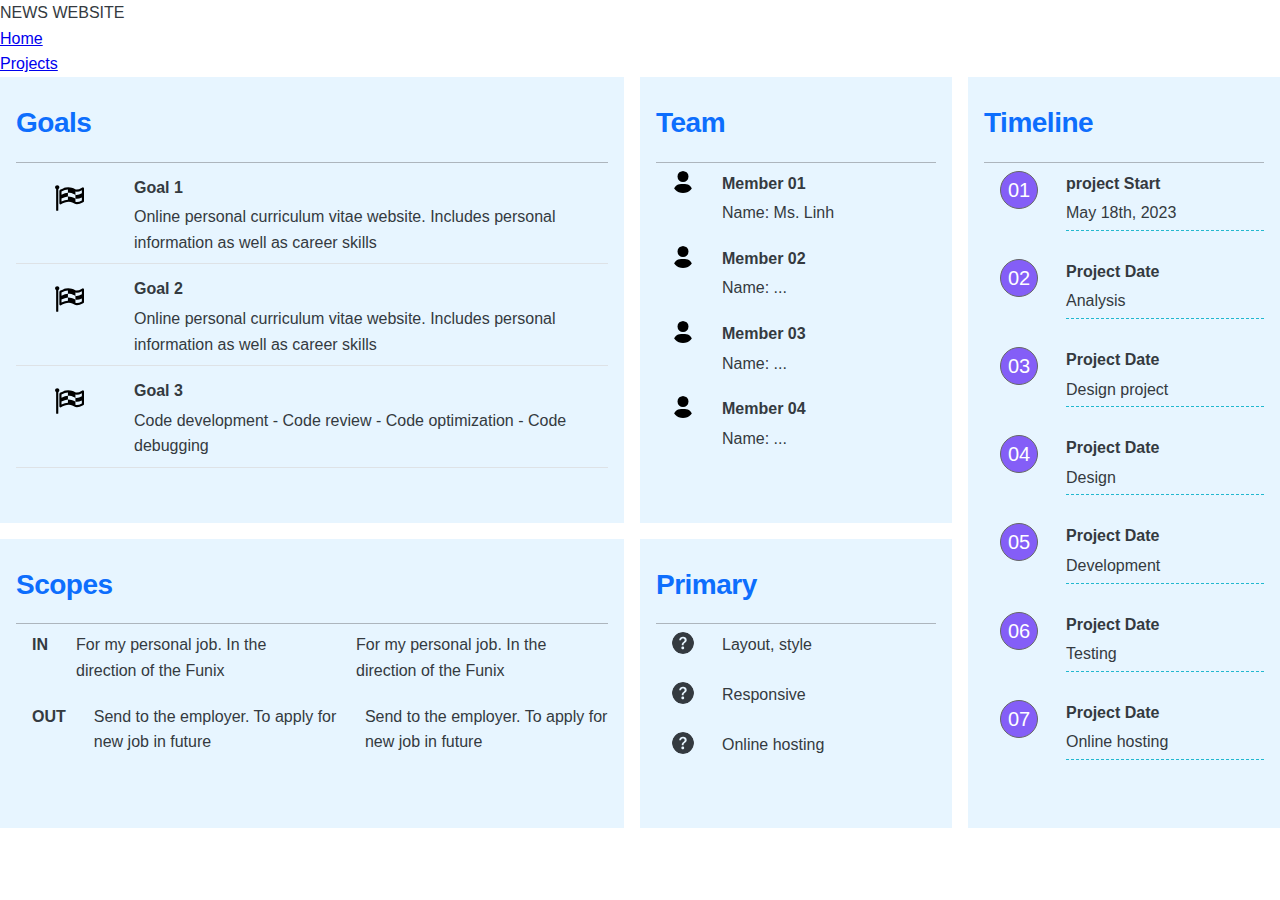
<file: project-charter-news.html>
<!DOCTYPE html>
<html lang="en">
  <head>
    <meta charset="UTF-8" />
    <meta http-equiv="X-UA-Compatible" content="IE=edge" />
    <meta name="viewport" content="width=device-width, initial-scale=1.0" />

    <!-- Bootstrap core CSS -->
    <link
      href="https://cdn.jsdelivr.net/npm/bootstrap@5.0.2/dist/css/bootstrap.min.css"
      rel="stylesheet"
      integrity="sha384-EVSTQN3/azprG1Anm3QDgpJLIm9Nao0Yz1ztcQTwFspd3yD65VohhpuuCOmLASjC"
      crossorigin="anonymous"
    />

    <!-- Custom styles CSS for this template -->
    <link rel="stylesheet" href="./css/font.css" />
    <link rel="stylesheet" href="./css/mobile.css" />
    <link rel="stylesheet" href="./css/tablet.css" />
    <link rel="stylesheet" href="./css/laptop.css" />

    <title>Project Charter - NEWS</title>
  </head>
  <body>
    <!-- HEADER - NAVBAR -->
    <div class="container">
      <header class="d-flex flex-wrap justify-content-center py-3">
        <p class="mb-3 mb-md-0 me-md-auto text-primary fs-4 fw-bold">
          NEWS WEBSITE
        </p>

        <ul class="nav nav-pills">
          <li class="nav-item">
            <a href="./index.html" class="nav-link active" aria-current="page"
              >Home</a
            >
          </li>
          <li class="nav-item">
            <a href="./index.html#project" class="nav-link">Projects</a>
          </li>
        </ul>
      </header>
    </div>

    <!-- PROJECT CHARTER - CV ONLINE -->
    <section id="projectchart-cv" class="projectchart bg-primary">
      <div class="container py-3">
        <div class="projectchart-item goal">
          <h1 class="text-primary">Goals</h1>
          <div class="projectchart-content">
            <div>
              <!-- checkered-raised-flag -->
              <div class="text-center">
                <svg
                  xmlns="http://www.w3.org/2000/svg"
                  height="1792"
                  viewBox="0 0 1792 1792"
                  width="1792"
                >
                  <path
                    d="M832 1000v-192q-181 16-384 117v185q205-96 384-110zm0-418v-197q-172 8-384 126v189q215-111 384-118zm832 463v-184q-235 116-384 71v-224q-20-6-39-15-5-3-33-17t-34.5-17-31.5-15-34.5-15.5-32.5-13-36-12.5-35-8.5-39.5-7.5-39.5-4-44-2q-23 0-49 3v222h19q102 0 192.5 29t197.5 82q19 9 39 15v188q42 17 91 17 120 0 293-92zm0-427v-189q-169 91-306 91-45 0-78-8v196q148 42 384-90zm-1344-362q0 35-17.5 64t-46.5 46v1266q0 14-9 23t-23 9h-64q-14 0-23-9t-9-23v-1266q-29-17-46.5-46t-17.5-64q0-53 37.5-90.5t90.5-37.5 90.5 37.5 37.5 90.5zm1472 64v763q0 39-35 57-10 5-17 9-218 116-369 116-88 0-158-35l-28-14q-64-33-99-48t-91-29-114-14q-102 0-235.5 44t-228.5 102q-15 9-33 9-16 0-32-8-32-19-32-56v-742q0-35 31-55 35-21 78.5-42.5t114-52 152.5-49.5 155-19q112 0 209 31t209 86q38 19 89 19 122 0 310-112 22-12 31-17 31-16 62 2 31 20 31 55z"
                  />
                </svg>
              </div>

              <div>
                <h5>Goal 1</h5>
                <p>
                  Online personal curriculum vitae website. Includes personal
                  information as well as career skills
                </p>
              </div>
            </div>

            <div>
              <div class="text-center">
                <svg
                  xmlns="http://www.w3.org/2000/svg"
                  height="1792"
                  viewBox="0 0 1792 1792"
                  width="1792"
                >
                  <path
                    d="M832 1000v-192q-181 16-384 117v185q205-96 384-110zm0-418v-197q-172 8-384 126v189q215-111 384-118zm832 463v-184q-235 116-384 71v-224q-20-6-39-15-5-3-33-17t-34.5-17-31.5-15-34.5-15.5-32.5-13-36-12.5-35-8.5-39.5-7.5-39.5-4-44-2q-23 0-49 3v222h19q102 0 192.5 29t197.5 82q19 9 39 15v188q42 17 91 17 120 0 293-92zm0-427v-189q-169 91-306 91-45 0-78-8v196q148 42 384-90zm-1344-362q0 35-17.5 64t-46.5 46v1266q0 14-9 23t-23 9h-64q-14 0-23-9t-9-23v-1266q-29-17-46.5-46t-17.5-64q0-53 37.5-90.5t90.5-37.5 90.5 37.5 37.5 90.5zm1472 64v763q0 39-35 57-10 5-17 9-218 116-369 116-88 0-158-35l-28-14q-64-33-99-48t-91-29-114-14q-102 0-235.5 44t-228.5 102q-15 9-33 9-16 0-32-8-32-19-32-56v-742q0-35 31-55 35-21 78.5-42.5t114-52 152.5-49.5 155-19q112 0 209 31t209 86q38 19 89 19 122 0 310-112 22-12 31-17 31-16 62 2 31 20 31 55z"
                  />
                </svg>
              </div>

              <div>
                <h5>Goal 2</h5>
                <p>
                  Online personal curriculum vitae website. Includes personal
                  information as well as career skills
                </p>
              </div>
            </div>

            <div>
              <div class="text-center">
                <svg
                  xmlns="http://www.w3.org/2000/svg"
                  height="1792"
                  viewBox="0 0 1792 1792"
                  width="1792"
                >
                  <path
                    d="M832 1000v-192q-181 16-384 117v185q205-96 384-110zm0-418v-197q-172 8-384 126v189q215-111 384-118zm832 463v-184q-235 116-384 71v-224q-20-6-39-15-5-3-33-17t-34.5-17-31.5-15-34.5-15.5-32.5-13-36-12.5-35-8.5-39.5-7.5-39.5-4-44-2q-23 0-49 3v222h19q102 0 192.5 29t197.5 82q19 9 39 15v188q42 17 91 17 120 0 293-92zm0-427v-189q-169 91-306 91-45 0-78-8v196q148 42 384-90zm-1344-362q0 35-17.5 64t-46.5 46v1266q0 14-9 23t-23 9h-64q-14 0-23-9t-9-23v-1266q-29-17-46.5-46t-17.5-64q0-53 37.5-90.5t90.5-37.5 90.5 37.5 37.5 90.5zm1472 64v763q0 39-35 57-10 5-17 9-218 116-369 116-88 0-158-35l-28-14q-64-33-99-48t-91-29-114-14q-102 0-235.5 44t-228.5 102q-15 9-33 9-16 0-32-8-32-19-32-56v-742q0-35 31-55 35-21 78.5-42.5t114-52 152.5-49.5 155-19q112 0 209 31t209 86q38 19 89 19 122 0 310-112 22-12 31-17 31-16 62 2 31 20 31 55z"
                  />
                </svg>
              </div>

              <div>
                <h5>Goal 3</h5>
                <p>
                  Code development - Code review - Code optimization - Code
                  debugging
                </p>
              </div>
            </div>
          </div>
        </div>

        <div class="projectchart-item scope">
          <h1>Scopes</h1>
          <div class="projectchart-content row row-cols-lg-2">
            <div class="d-block col-lg pe-lg-3">
              <h5 class="mb-3">IN</h5>
              <p class="mb-2">
                For my personal job. In the direction of the Funix
              </p>
              <p class="mb-2">
                For my personal job. In the direction of the Funix
              </p>
            </div>

            <div class="d-block col-lg pe-lg-3">
              <h5 class="mb-3">OUT</h5>
              <p class="mb-2">
                Send to the employer. To apply for new job in future
              </p>
              <p>Send to the employer. To apply for new job in future</p>
            </div>
          </div>
        </div>

        <div class="projectchart-item team">
          <h1>Team</h1>
          <div class="projectchart-content">
            <div>
              <!-- Bootstrap icon - Person fill -->
              <div class="text-center">
                <svg xmlns="http://www.w3.org/2000/svg" viewBox="0 0 448 512">
                  <!--! Font Awesome Pro 6.4.0 by @fontawesome - https://fontawesome.com License - https://fontawesome.com/license (Commercial License) Copyright 2023 Fonticons, Inc. -->
                  <path
                    d="M224 256A128 128 0 1 0 224 0a128 128 0 1 0 0 256zm-45.7 48C79.8 304 0 383.8 0 482.3C0 498.7 13.3 512 29.7 512H418.3c16.4 0 29.7-13.3 29.7-29.7C448 383.8 368.2 304 269.7 304H178.3z"
                  />
                </svg>
              </div>

              <div>
                <h5>Member 01</h5>
                <p>Name: Ms. Linh</p>
              </div>
            </div>

            <div>
              <div class="text-center">
                <svg xmlns="http://www.w3.org/2000/svg" viewBox="0 0 448 512">
                  <!--! Font Awesome Pro 6.4.0 by @fontawesome - https://fontawesome.com License - https://fontawesome.com/license (Commercial License) Copyright 2023 Fonticons, Inc. -->
                  <path
                    d="M224 256A128 128 0 1 0 224 0a128 128 0 1 0 0 256zm-45.7 48C79.8 304 0 383.8 0 482.3C0 498.7 13.3 512 29.7 512H418.3c16.4 0 29.7-13.3 29.7-29.7C448 383.8 368.2 304 269.7 304H178.3z"
                  />
                </svg>
              </div>

              <div>
                <h5>Member 02</h5>
                <p>Name: ...</p>
              </div>
            </div>

            <div>
              <div class="text-center">
                <svg xmlns="http://www.w3.org/2000/svg" viewBox="0 0 448 512">
                  <!--! Font Awesome Pro 6.4.0 by @fontawesome - https://fontawesome.com License - https://fontawesome.com/license (Commercial License) Copyright 2023 Fonticons, Inc. -->
                  <path
                    d="M224 256A128 128 0 1 0 224 0a128 128 0 1 0 0 256zm-45.7 48C79.8 304 0 383.8 0 482.3C0 498.7 13.3 512 29.7 512H418.3c16.4 0 29.7-13.3 29.7-29.7C448 383.8 368.2 304 269.7 304H178.3z"
                  />
                </svg>
              </div>

              <div>
                <h5>Member 03</h5>
                <p>Name: ...</p>
              </div>
            </div>

            <div>
              <div class="text-center">
                <svg xmlns="http://www.w3.org/2000/svg" viewBox="0 0 448 512">
                  <!--! Font Awesome Pro 6.4.0 by @fontawesome - https://fontawesome.com License - https://fontawesome.com/license (Commercial License) Copyright 2023 Fonticons, Inc. -->
                  <path
                    d="M224 256A128 128 0 1 0 224 0a128 128 0 1 0 0 256zm-45.7 48C79.8 304 0 383.8 0 482.3C0 498.7 13.3 512 29.7 512H418.3c16.4 0 29.7-13.3 29.7-29.7C448 383.8 368.2 304 269.7 304H178.3z"
                  />
                </svg>
              </div>

              <div>
                <h5>Member 04</h5>
                <p>Name: ...</p>
              </div>
            </div>
          </div>
        </div>

        <div class="projectchart-item primary">
          <h1>Primary</h1>
          <div class="projectchart-content">
            <div>
              <!-- Bootstrap icon - Question fill -->
              <div class="text-center">
                <svg
                  xmlns="http://www.w3.org/2000/svg"
                  width="16"
                  height="16"
                  fill="currentColor"
                  class="bi bi-question-circle-fill"
                  viewBox="0 0 16 16"
                >
                  <path
                    d="M16 8A8 8 0 1 1 0 8a8 8 0 0 1 16 0zM5.496 6.033h.825c.138 0 .248-.113.266-.25.09-.656.54-1.134 1.342-1.134.686 0 1.314.343 1.314 1.168 0 .635-.374.927-.965 1.371-.673.489-1.206 1.06-1.168 1.987l.003.217a.25.25 0 0 0 .25.246h.811a.25.25 0 0 0 .25-.25v-.105c0-.718.273-.927 1.01-1.486.609-.463 1.244-.977 1.244-2.056 0-1.511-1.276-2.241-2.673-2.241-1.267 0-2.655.59-2.75 2.286a.237.237 0 0 0 .241.247zm2.325 6.443c.61 0 1.029-.394 1.029-.927 0-.552-.42-.94-1.029-.94-.584 0-1.009.388-1.009.94 0 .533.425.927 1.01.927z"
                  />
                </svg>
              </div>
              <div>
                <p>Layout, style</p>
              </div>
            </div>

            <div>
              <div class="text-center">
                <svg
                  xmlns="http://www.w3.org/2000/svg"
                  width="16"
                  height="16"
                  fill="currentColor"
                  class="bi bi-question-circle-fill"
                  viewBox="0 0 16 16"
                >
                  <path
                    d="M16 8A8 8 0 1 1 0 8a8 8 0 0 1 16 0zM5.496 6.033h.825c.138 0 .248-.113.266-.25.09-.656.54-1.134 1.342-1.134.686 0 1.314.343 1.314 1.168 0 .635-.374.927-.965 1.371-.673.489-1.206 1.06-1.168 1.987l.003.217a.25.25 0 0 0 .25.246h.811a.25.25 0 0 0 .25-.25v-.105c0-.718.273-.927 1.01-1.486.609-.463 1.244-.977 1.244-2.056 0-1.511-1.276-2.241-2.673-2.241-1.267 0-2.655.59-2.75 2.286a.237.237 0 0 0 .241.247zm2.325 6.443c.61 0 1.029-.394 1.029-.927 0-.552-.42-.94-1.029-.94-.584 0-1.009.388-1.009.94 0 .533.425.927 1.01.927z"
                  />
                </svg>
              </div>
              <div>
                <p>Responsive</p>
              </div>
            </div>

            <div>
              <div class="text-center">
                <svg
                  xmlns="http://www.w3.org/2000/svg"
                  width="16"
                  height="16"
                  fill="currentColor"
                  class="bi bi-question-circle-fill"
                  viewBox="0 0 16 16"
                >
                  <path
                    d="M16 8A8 8 0 1 1 0 8a8 8 0 0 1 16 0zM5.496 6.033h.825c.138 0 .248-.113.266-.25.09-.656.54-1.134 1.342-1.134.686 0 1.314.343 1.314 1.168 0 .635-.374.927-.965 1.371-.673.489-1.206 1.06-1.168 1.987l.003.217a.25.25 0 0 0 .25.246h.811a.25.25 0 0 0 .25-.25v-.105c0-.718.273-.927 1.01-1.486.609-.463 1.244-.977 1.244-2.056 0-1.511-1.276-2.241-2.673-2.241-1.267 0-2.655.59-2.75 2.286a.237.237 0 0 0 .241.247zm2.325 6.443c.61 0 1.029-.394 1.029-.927 0-.552-.42-.94-1.029-.94-.584 0-1.009.388-1.009.94 0 .533.425.927 1.01.927z"
                  />
                </svg>
              </div>
              <div>
                <p>Online hosting</p>
              </div>
            </div>
          </div>
        </div>

        <div class="projectchart-item timeline">
          <h1>Timeline</h1>
          <div class="projectchart-content">
            <div>
              <!-- great icon - order number -->
              <div>
                <div class="number-icon">01</div>
              </div>

              <div>
                <h5>project Start</h5>
                <p>May 18th, 2023</p>
              </div>
            </div>

            <div>
              <div>
                <div class="number-icon">02</div>
              </div>

              <div>
                <h5>Project Date</h5>
                <p>Analysis</p>
              </div>
            </div>

            <div>
              <div>
                <div class="number-icon">03</div>
              </div>

              <div>
                <h5>Project Date</h5>
                <p>Design project</p>
              </div>
            </div>

            <div>
              <div>
                <div class="number-icon">04</div>
              </div>

              <div>
                <h5>Project Date</h5>
                <p>Design</p>
              </div>
            </div>

            <div>
              <div>
                <div class="number-icon">05</div>
              </div>

              <div>
                <h5>Project Date</h5>
                <p>Development</p>
              </div>
            </div>

            <div>
              <div>
                <div class="number-icon">06</div>
              </div>

              <div>
                <h5>Project Date</h5>
                <p>Testing</p>
              </div>
            </div>

            <div>
              <div>
                <div class="number-icon">07</div>
              </div>

              <div>
                <h5>Project Date</h5>
                <p>Online hosting</p>
              </div>
            </div>
          </div>
        </div>
      </div>
    </section>
  </body>
</html>
</file>
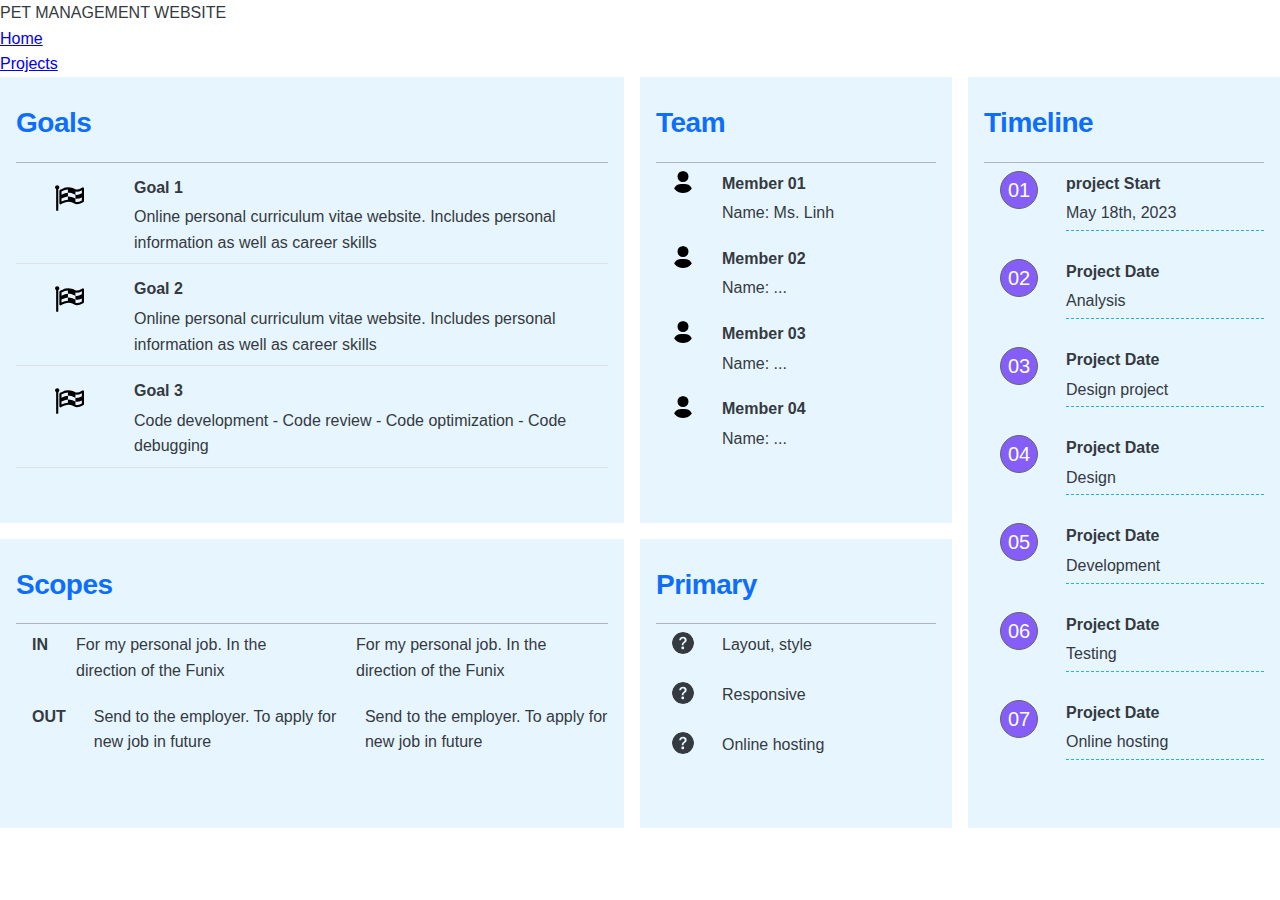
<file: project-charter-pet.html>
<!DOCTYPE html>
<html lang="en">
  <head>
    <meta charset="UTF-8" />
    <meta http-equiv="X-UA-Compatible" content="IE=edge" />
    <meta name="viewport" content="width=device-width, initial-scale=1.0" />

    <!-- Bootstrap core CSS -->
    <link
      href="https://cdn.jsdelivr.net/npm/bootstrap@5.0.2/dist/css/bootstrap.min.css"
      rel="stylesheet"
      integrity="sha384-EVSTQN3/azprG1Anm3QDgpJLIm9Nao0Yz1ztcQTwFspd3yD65VohhpuuCOmLASjC"
      crossorigin="anonymous"
    />

    <!-- Custom styles CSS for this template -->
    <link rel="stylesheet" href="./css/font.css" />
    <link rel="stylesheet" href="./css/mobile.css" />
    <link rel="stylesheet" href="./css/tablet.css" />
    <link rel="stylesheet" href="./css/laptop.css" />

    <title>Project Charter - PET</title>
  </head>
  <body>
    <!-- HEADER - NAVBAR -->
    <div class="container">
      <header class="d-flex flex-wrap justify-content-center py-3">
        <p class="mb-3 mb-md-0 me-md-auto text-primary fs-4 fw-bold">
          PET MANAGEMENT WEBSITE
        </p>

        <ul class="nav nav-pills">
          <li class="nav-item">
            <a href="./index.html" class="nav-link active" aria-current="page"
              >Home</a
            >
          </li>
          <li class="nav-item">
            <a href="./index.html#project" class="nav-link">Projects</a>
          </li>
        </ul>
      </header>
    </div>

    <!-- PROJECT CHARTER - CV ONLINE -->
    <section id="projectchart-cv" class="projectchart bg-primary">
      <div class="container py-3">
        <div class="projectchart-item goal">
          <h1 class="text-primary">Goals</h1>
          <div class="projectchart-content">
            <div>
              <!-- checkered-raised-flag -->
              <div class="text-center">
                <svg
                  xmlns="http://www.w3.org/2000/svg"
                  height="1792"
                  viewBox="0 0 1792 1792"
                  width="1792"
                >
                  <path
                    d="M832 1000v-192q-181 16-384 117v185q205-96 384-110zm0-418v-197q-172 8-384 126v189q215-111 384-118zm832 463v-184q-235 116-384 71v-224q-20-6-39-15-5-3-33-17t-34.5-17-31.5-15-34.5-15.5-32.5-13-36-12.5-35-8.5-39.5-7.5-39.5-4-44-2q-23 0-49 3v222h19q102 0 192.5 29t197.5 82q19 9 39 15v188q42 17 91 17 120 0 293-92zm0-427v-189q-169 91-306 91-45 0-78-8v196q148 42 384-90zm-1344-362q0 35-17.5 64t-46.5 46v1266q0 14-9 23t-23 9h-64q-14 0-23-9t-9-23v-1266q-29-17-46.5-46t-17.5-64q0-53 37.5-90.5t90.5-37.5 90.5 37.5 37.5 90.5zm1472 64v763q0 39-35 57-10 5-17 9-218 116-369 116-88 0-158-35l-28-14q-64-33-99-48t-91-29-114-14q-102 0-235.5 44t-228.5 102q-15 9-33 9-16 0-32-8-32-19-32-56v-742q0-35 31-55 35-21 78.5-42.5t114-52 152.5-49.5 155-19q112 0 209 31t209 86q38 19 89 19 122 0 310-112 22-12 31-17 31-16 62 2 31 20 31 55z"
                  />
                </svg>
              </div>

              <div>
                <h5>Goal 1</h5>
                <p>
                  Online personal curriculum vitae website. Includes personal
                  information as well as career skills
                </p>
              </div>
            </div>

            <div>
              <div class="text-center">
                <svg
                  xmlns="http://www.w3.org/2000/svg"
                  height="1792"
                  viewBox="0 0 1792 1792"
                  width="1792"
                >
                  <path
                    d="M832 1000v-192q-181 16-384 117v185q205-96 384-110zm0-418v-197q-172 8-384 126v189q215-111 384-118zm832 463v-184q-235 116-384 71v-224q-20-6-39-15-5-3-33-17t-34.5-17-31.5-15-34.5-15.5-32.5-13-36-12.5-35-8.5-39.5-7.5-39.5-4-44-2q-23 0-49 3v222h19q102 0 192.5 29t197.5 82q19 9 39 15v188q42 17 91 17 120 0 293-92zm0-427v-189q-169 91-306 91-45 0-78-8v196q148 42 384-90zm-1344-362q0 35-17.5 64t-46.5 46v1266q0 14-9 23t-23 9h-64q-14 0-23-9t-9-23v-1266q-29-17-46.5-46t-17.5-64q0-53 37.5-90.5t90.5-37.5 90.5 37.5 37.5 90.5zm1472 64v763q0 39-35 57-10 5-17 9-218 116-369 116-88 0-158-35l-28-14q-64-33-99-48t-91-29-114-14q-102 0-235.5 44t-228.5 102q-15 9-33 9-16 0-32-8-32-19-32-56v-742q0-35 31-55 35-21 78.5-42.5t114-52 152.5-49.5 155-19q112 0 209 31t209 86q38 19 89 19 122 0 310-112 22-12 31-17 31-16 62 2 31 20 31 55z"
                  />
                </svg>
              </div>

              <div>
                <h5>Goal 2</h5>
                <p>
                  Online personal curriculum vitae website. Includes personal
                  information as well as career skills
                </p>
              </div>
            </div>

            <div>
              <div class="text-center">
                <svg
                  xmlns="http://www.w3.org/2000/svg"
                  height="1792"
                  viewBox="0 0 1792 1792"
                  width="1792"
                >
                  <path
                    d="M832 1000v-192q-181 16-384 117v185q205-96 384-110zm0-418v-197q-172 8-384 126v189q215-111 384-118zm832 463v-184q-235 116-384 71v-224q-20-6-39-15-5-3-33-17t-34.5-17-31.5-15-34.5-15.5-32.5-13-36-12.5-35-8.5-39.5-7.5-39.5-4-44-2q-23 0-49 3v222h19q102 0 192.5 29t197.5 82q19 9 39 15v188q42 17 91 17 120 0 293-92zm0-427v-189q-169 91-306 91-45 0-78-8v196q148 42 384-90zm-1344-362q0 35-17.5 64t-46.5 46v1266q0 14-9 23t-23 9h-64q-14 0-23-9t-9-23v-1266q-29-17-46.5-46t-17.5-64q0-53 37.5-90.5t90.5-37.5 90.5 37.5 37.5 90.5zm1472 64v763q0 39-35 57-10 5-17 9-218 116-369 116-88 0-158-35l-28-14q-64-33-99-48t-91-29-114-14q-102 0-235.5 44t-228.5 102q-15 9-33 9-16 0-32-8-32-19-32-56v-742q0-35 31-55 35-21 78.5-42.5t114-52 152.5-49.5 155-19q112 0 209 31t209 86q38 19 89 19 122 0 310-112 22-12 31-17 31-16 62 2 31 20 31 55z"
                  />
                </svg>
              </div>

              <div>
                <h5>Goal 3</h5>
                <p>
                  Code development - Code review - Code optimization - Code
                  debugging
                </p>
              </div>
            </div>
          </div>
        </div>

        <div class="projectchart-item scope">
          <h1>Scopes</h1>
          <div class="projectchart-content row row-cols-lg-2">
            <div class="d-block col-lg pe-lg-3">
              <h5 class="mb-3">IN</h5>
              <p class="mb-2">
                For my personal job. In the direction of the Funix
              </p>
              <p class="mb-2">
                For my personal job. In the direction of the Funix
              </p>
            </div>

            <div class="d-block col-lg pe-lg-3">
              <h5 class="mb-3">OUT</h5>
              <p class="mb-2">
                Send to the employer. To apply for new job in future
              </p>
              <p>Send to the employer. To apply for new job in future</p>
            </div>
          </div>
        </div>

        <div class="projectchart-item team">
          <h1>Team</h1>
          <div class="projectchart-content">
            <div>
              <!-- Bootstrap icon - Person fill -->
              <div class="text-center">
                <svg xmlns="http://www.w3.org/2000/svg" viewBox="0 0 448 512">
                  <!--! Font Awesome Pro 6.4.0 by @fontawesome - https://fontawesome.com License - https://fontawesome.com/license (Commercial License) Copyright 2023 Fonticons, Inc. -->
                  <path
                    d="M224 256A128 128 0 1 0 224 0a128 128 0 1 0 0 256zm-45.7 48C79.8 304 0 383.8 0 482.3C0 498.7 13.3 512 29.7 512H418.3c16.4 0 29.7-13.3 29.7-29.7C448 383.8 368.2 304 269.7 304H178.3z"
                  />
                </svg>
              </div>

              <div>
                <h5>Member 01</h5>
                <p>Name: Ms. Linh</p>
              </div>
            </div>

            <div>
              <div class="text-center">
                <svg xmlns="http://www.w3.org/2000/svg" viewBox="0 0 448 512">
                  <!--! Font Awesome Pro 6.4.0 by @fontawesome - https://fontawesome.com License - https://fontawesome.com/license (Commercial License) Copyright 2023 Fonticons, Inc. -->
                  <path
                    d="M224 256A128 128 0 1 0 224 0a128 128 0 1 0 0 256zm-45.7 48C79.8 304 0 383.8 0 482.3C0 498.7 13.3 512 29.7 512H418.3c16.4 0 29.7-13.3 29.7-29.7C448 383.8 368.2 304 269.7 304H178.3z"
                  />
                </svg>
              </div>

              <div>
                <h5>Member 02</h5>
                <p>Name: ...</p>
              </div>
            </div>

            <div>
              <div class="text-center">
                <svg xmlns="http://www.w3.org/2000/svg" viewBox="0 0 448 512">
                  <!--! Font Awesome Pro 6.4.0 by @fontawesome - https://fontawesome.com License - https://fontawesome.com/license (Commercial License) Copyright 2023 Fonticons, Inc. -->
                  <path
                    d="M224 256A128 128 0 1 0 224 0a128 128 0 1 0 0 256zm-45.7 48C79.8 304 0 383.8 0 482.3C0 498.7 13.3 512 29.7 512H418.3c16.4 0 29.7-13.3 29.7-29.7C448 383.8 368.2 304 269.7 304H178.3z"
                  />
                </svg>
              </div>

              <div>
                <h5>Member 03</h5>
                <p>Name: ...</p>
              </div>
            </div>

            <div>
              <div class="text-center">
                <svg xmlns="http://www.w3.org/2000/svg" viewBox="0 0 448 512">
                  <!--! Font Awesome Pro 6.4.0 by @fontawesome - https://fontawesome.com License - https://fontawesome.com/license (Commercial License) Copyright 2023 Fonticons, Inc. -->
                  <path
                    d="M224 256A128 128 0 1 0 224 0a128 128 0 1 0 0 256zm-45.7 48C79.8 304 0 383.8 0 482.3C0 498.7 13.3 512 29.7 512H418.3c16.4 0 29.7-13.3 29.7-29.7C448 383.8 368.2 304 269.7 304H178.3z"
                  />
                </svg>
              </div>

              <div>
                <h5>Member 04</h5>
                <p>Name: ...</p>
              </div>
            </div>
          </div>
        </div>

        <div class="projectchart-item primary">
          <h1>Primary</h1>
          <div class="projectchart-content">
            <div>
              <!-- Bootstrap icon - Question fill -->
              <div class="text-center">
                <svg
                  xmlns="http://www.w3.org/2000/svg"
                  width="16"
                  height="16"
                  fill="currentColor"
                  class="bi bi-question-circle-fill"
                  viewBox="0 0 16 16"
                >
                  <path
                    d="M16 8A8 8 0 1 1 0 8a8 8 0 0 1 16 0zM5.496 6.033h.825c.138 0 .248-.113.266-.25.09-.656.54-1.134 1.342-1.134.686 0 1.314.343 1.314 1.168 0 .635-.374.927-.965 1.371-.673.489-1.206 1.06-1.168 1.987l.003.217a.25.25 0 0 0 .25.246h.811a.25.25 0 0 0 .25-.25v-.105c0-.718.273-.927 1.01-1.486.609-.463 1.244-.977 1.244-2.056 0-1.511-1.276-2.241-2.673-2.241-1.267 0-2.655.59-2.75 2.286a.237.237 0 0 0 .241.247zm2.325 6.443c.61 0 1.029-.394 1.029-.927 0-.552-.42-.94-1.029-.94-.584 0-1.009.388-1.009.94 0 .533.425.927 1.01.927z"
                  />
                </svg>
              </div>
              <div>
                <p>Layout, style</p>
              </div>
            </div>

            <div>
              <div class="text-center">
                <svg
                  xmlns="http://www.w3.org/2000/svg"
                  width="16"
                  height="16"
                  fill="currentColor"
                  class="bi bi-question-circle-fill"
                  viewBox="0 0 16 16"
                >
                  <path
                    d="M16 8A8 8 0 1 1 0 8a8 8 0 0 1 16 0zM5.496 6.033h.825c.138 0 .248-.113.266-.25.09-.656.54-1.134 1.342-1.134.686 0 1.314.343 1.314 1.168 0 .635-.374.927-.965 1.371-.673.489-1.206 1.06-1.168 1.987l.003.217a.25.25 0 0 0 .25.246h.811a.25.25 0 0 0 .25-.25v-.105c0-.718.273-.927 1.01-1.486.609-.463 1.244-.977 1.244-2.056 0-1.511-1.276-2.241-2.673-2.241-1.267 0-2.655.59-2.75 2.286a.237.237 0 0 0 .241.247zm2.325 6.443c.61 0 1.029-.394 1.029-.927 0-.552-.42-.94-1.029-.94-.584 0-1.009.388-1.009.94 0 .533.425.927 1.01.927z"
                  />
                </svg>
              </div>
              <div>
                <p>Responsive</p>
              </div>
            </div>

            <div>
              <div class="text-center">
                <svg
                  xmlns="http://www.w3.org/2000/svg"
                  width="16"
                  height="16"
                  fill="currentColor"
                  class="bi bi-question-circle-fill"
                  viewBox="0 0 16 16"
                >
                  <path
                    d="M16 8A8 8 0 1 1 0 8a8 8 0 0 1 16 0zM5.496 6.033h.825c.138 0 .248-.113.266-.25.09-.656.54-1.134 1.342-1.134.686 0 1.314.343 1.314 1.168 0 .635-.374.927-.965 1.371-.673.489-1.206 1.06-1.168 1.987l.003.217a.25.25 0 0 0 .25.246h.811a.25.25 0 0 0 .25-.25v-.105c0-.718.273-.927 1.01-1.486.609-.463 1.244-.977 1.244-2.056 0-1.511-1.276-2.241-2.673-2.241-1.267 0-2.655.59-2.75 2.286a.237.237 0 0 0 .241.247zm2.325 6.443c.61 0 1.029-.394 1.029-.927 0-.552-.42-.94-1.029-.94-.584 0-1.009.388-1.009.94 0 .533.425.927 1.01.927z"
                  />
                </svg>
              </div>
              <div>
                <p>Online hosting</p>
              </div>
            </div>
          </div>
        </div>

        <div class="projectchart-item timeline">
          <h1>Timeline</h1>
          <div class="projectchart-content">
            <div>
              <!-- great icon - order number -->
              <div>
                <div class="number-icon">01</div>
              </div>

              <div>
                <h5>project Start</h5>
                <p>May 18th, 2023</p>
              </div>
            </div>

            <div>
              <div>
                <div class="number-icon">02</div>
              </div>

              <div>
                <h5>Project Date</h5>
                <p>Analysis</p>
              </div>
            </div>

            <div>
              <div>
                <div class="number-icon">03</div>
              </div>

              <div>
                <h5>Project Date</h5>
                <p>Design project</p>
              </div>
            </div>

            <div>
              <div>
                <div class="number-icon">04</div>
              </div>

              <div>
                <h5>Project Date</h5>
                <p>Design</p>
              </div>
            </div>

            <div>
              <div>
                <div class="number-icon">05</div>
              </div>

              <div>
                <h5>Project Date</h5>
                <p>Development</p>
              </div>
            </div>

            <div>
              <div>
                <div class="number-icon">06</div>
              </div>

              <div>
                <h5>Project Date</h5>
                <p>Testing</p>
              </div>
            </div>

            <div>
              <div>
                <div class="number-icon">07</div>
              </div>

              <div>
                <h5>Project Date</h5>
                <p>Online hosting</p>
              </div>
            </div>
          </div>
        </div>
      </div>
    </section>
  </body>
</html>
</file>
<file: css/font.css>
@font-face {
	font-family: 'open_sanslight';
	src: url('../fonts/OpenSans-Light-webfont.eot');
	src: url('../fonts/OpenSans-Light-webfont.eot#iefix') format('embedded-opentype'),
		url('../fonts/OpenSans-Light-webfont.woff') format('woff'),
		url('../fonts/OpenSans-Light-webfont.ttf') format('truetype'),
		url('../fonts/OpenSans-Light-webfont.svg#open_sanslight') format('svg');
	font-weight: normal;
	font-style: normal;

}

@font-face {
	font-family: 'open_sansitalic';
	src: url('../fonts/OpenSans-Italic-webfont.eot');
	src: url('../fonts/OpenSans-Italic-webfont.eot#iefix') format('embedded-opentype'),
		url('../fonts/OpenSans-Italic-webfont.woff') format('woff'),
		url('../fonts/OpenSans-Italic-webfont.ttf') format('truetype'),
		url('../fonts/OpenSans-Italic-webfont.svg#open_sansitalic') format('svg');
	font-weight: normal;
	font-style: normal;

}

@font-face {
	font-family: 'open_sanssemibold';
	src: url('../fonts/OpenSans-Semibold-webfont.eot');
	src: url('../fonts/OpenSans-Semibold-webfont.eot#iefix') format('embedded-opentype'),
		url('../fonts/OpenSans-Semibold-webfont.woff') format('woff'),
		url('../fonts/OpenSans-Semibold-webfont.ttf') format('truetype'),
		url('../fonts/OpenSans-Semibold-webfont.svg#open_sanssemibold') format('svg');
	font-weight: normal;
	font-style: normal;

}


@font-face {
	font-family: 'open_sanslight_italic';
	src: url('../fonts/OpenSans-LightItalic-webfont.eot');
	src: url('../fonts/OpenSans-LightItalic-webfont.eot#iefix') format('embedded-opentype'),
		url('../fonts/OpenSans-LightItalic-webfont.woff') format('woff'),
		url('../fonts/OpenSans-LightItalic-webfont.ttf') format('truetype'),
		url('../fonts/OpenSans-LightItalic-webfont.svg#open_sanslight_italic') format('svg');
	font-weight: normal;
	font-style: normal;

}

@font-face {
	font-family: 'open_sansregular';
	src: url('../fonts/OpenSans-Regular-webfont.eot');
	src: url('../fonts/OpenSans-Regular-webfont.eot#iefix') format('embedded-opentype'),
		url('../fonts/OpenSans-Regular-webfont.woff') format('woff'),
		url('../fonts/OpenSans-Regular-webfont.ttf') format('truetype'),
		url('../fonts/OpenSans-Regular-webfont.svg#open_sansregular') format('svg');
	font-weight: normal;
	font-style: normal;

}


@font-face {
	font-family: 'fontello';
	src: url('../fonts/fontello.eot');
	src: url('../fonts/fontello.eot#iefix') format('embedded-opentype'),
		url('../fonts/fontello.woff') format('woff'),
		url('../fonts/fontello.ttf') format('truetype'),
		url('../fonts/fontello.svg#fontello') format('svg');
	font-weight: normal;
	font-style: normal;
}

[class^="icon-"]:before,
[class*=" icon-"]:before {
	font-family: "fontello";
	font-style: normal;
	font-weight: normal;
	speak: none;

	display: inline-block;
	text-decoration: inherit;
	width: 1em;
	margin-right: .2em;
	text-align: center;
	/* opacity: .8; */

	/* For safety - reset parent styles, that can break glyph codes*/
	font-variant: normal;
	text-transform: none;

	/* fix buttons height, for twitter bootstrap */
	line-height: 1em;

	/* Animation center compensation - margins should be symmetric */
	/* remove if not needed */
	margin-left: .2em;

	/* you can be more comfortable with increased icons size */
	/* font-size: 120%; */

	/* Font smoothing. That was taken from TWBS */
	-webkit-font-smoothing: antialiased;
	-moz-osx-font-smoothing: grayscale;

	/* Uncomment for 3D effect */
	/* text-shadow: 1px 1px 1px rgba(127, 127, 127, 0.3); */
}

.icon-emo-happy:before {
	content: '\e800';
}

/* '' */
.icon-emo-wink:before {
	content: '\e801';
}

/* '' */
.icon-emo-wink2:before {
	content: '\e802';
}

/* '' */
.icon-emo-unhappy:before {
	content: '\e803';
}

/* '' */
.icon-emo-sleep:before {
	content: '\e804';
}

/* '' */
.icon-emo-thumbsup:before {
	content: '\e805';
}

/* '' */
.icon-emo-devil:before {
	content: '\e806';
}

/* '' */
.icon-emo-surprised:before {
	content: '\e807';
}

/* '' */
.icon-emo-tongue:before {
	content: '\e808';
}

/* '' */
.icon-emo-coffee:before {
	content: '\e809';
}

/* '' */
.icon-emo-sunglasses:before {
	content: '\e80a';
}

/* '' */
.icon-emo-displeased:before {
	content: '\e80b';
}

/* '' */
.icon-emo-beer:before {
	content: '\e80c';
}

/* '' */
.icon-emo-grin:before {
	content: '\e80d';
}

/* '' */
.icon-emo-angry:before {
	content: '\e80e';
}

/* '' */
.icon-emo-saint:before {
	content: '\e80f';
}

/* '' */
.icon-emo-cry:before {
	content: '\e810';
}

/* '' */
.icon-emo-shoot:before {
	content: '\e811';
}

/* '' */
.icon-emo-squint:before {
	content: '\e812';
}

/* '' */
.icon-emo-laugh:before {
	content: '\e813';
}

/* '' */
.icon-spin1:before {
	content: '\e814';
}

/* '' */
.icon-spin2:before {
	content: '\e815';
}

/* '' */
.icon-spin3:before {
	content: '\e816';
}

/* '' */
.icon-spin4:before {
	content: '\e817';
}

/* '' */
.icon-spin5:before {
	content: '\e818';
}

/* '' */
.icon-spin6:before {
	content: '\e819';
}

/* '' */
.icon-firefox:before {
	content: '\e81a';
}

/* '' */
.icon-chrome:before {
	content: '\e81b';
}

/* '' */
.icon-opera:before {
	content: '\e81c';
}

/* '' */
.icon-ie:before {
	content: '\e81d';
}

/* '' */
.icon-crown:before {
	content: '\e81e';
}

/* '' */
.icon-crown-plus:before {
	content: '\e81f';
}

/* '' */
.icon-crown-minus:before {
	content: '\e820';
}

/* '' */
.icon-marquee:before {
	content: '\e821';
}

/* '' */
.icon-glass:before {
	content: '\e822';
}

/* '' */
.icon-music:before {
	content: '\e823';
}

/* '' */
.icon-search:before {
	content: '\e824';
}

/* '' */
.icon-mail:before {
	content: '\e825';
}

/* '' */
.icon-mail-alt:before {
	content: '\e826';
}

/* '' */
.icon-mail-squared:before {
	content: '\e827';
}

/* '' */
.icon-heart:before {
	content: '\e828';
}

/* '' */
.icon-heart-empty:before {
	content: '\e829';
}

/* '' */
.icon-star-1:before {
	content: '\e82a';
}

/* '' */
.icon-star-empty-1:before {
	content: '\e82b';
}

/* '' */
.icon-star-half:before {
	content: '\e82c';
}

/* '' */
.icon-star-half-alt:before {
	content: '\e82d';
}

/* '' */
.icon-user:before {
	content: '\e82e';
}

/* '' */
.icon-user-plus:before {
	content: '\e82f';
}

/* '' */
.icon-user-times:before {
	content: '\e830';
}

/* '' */
.icon-users:before {
	content: '\e831';
}

/* '' */
.icon-male:before {
	content: '\e832';
}

/* '' */
.icon-female:before {
	content: '\e833';
}

/* '' */
.icon-child:before {
	content: '\e834';
}

/* '' */
.icon-user-secret:before {
	content: '\e835';
}

/* '' */
.icon-video:before {
	content: '\e836';
}

/* '' */
.icon-videocam:before {
	content: '\e837';
}

/* '' */
.icon-picture:before {
	content: '\e838';
}

/* '' */
.icon-camera:before {
	content: '\e839';
}

/* '' */
.icon-camera-alt:before {
	content: '\e83a';
}

/* '' */
.icon-th-large:before {
	content: '\e83b';
}

/* '' */
.icon-th:before {
	content: '\e83c';
}

/* '' */
.icon-th-list:before {
	content: '\e83d';
}

/* '' */
.icon-ok:before {
	content: '\e83e';
}

/* '' */
.icon-ok-circled:before {
	content: '\e83f';
}

/* '' */
.icon-ok-circled2:before {
	content: '\e840';
}

/* '' */
.icon-ok-squared:before {
	content: '\e841';
}

/* '' */
.icon-cancel:before {
	content: '\e842';
}

/* '' */
.icon-cancel-circled:before {
	content: '\e843';
}

/* '' */
.icon-cancel-circled2:before {
	content: '\e844';
}

/* '' */
.icon-plus:before {
	content: '\e845';
}

/* '' */
.icon-plus-circled:before {
	content: '\e846';
}

/* '' */
.icon-plus-squared:before {
	content: '\e847';
}

/* '' */
.icon-plus-squared-alt:before {
	content: '\e848';
}

/* '' */
.icon-minus:before {
	content: '\e849';
}

/* '' */
.icon-minus-circled:before {
	content: '\e84a';
}

/* '' */
.icon-minus-squared:before {
	content: '\e84b';
}

/* '' */
.icon-minus-squared-alt:before {
	content: '\e84c';
}

/* '' */
.icon-help:before {
	content: '\e84d';
}

/* '' */
.icon-help-circled:before {
	content: '\e84e';
}

/* '' */
.icon-info-circled:before {
	content: '\e84f';
}

/* '' */
.icon-info:before {
	content: '\e850';
}

/* '' */
.icon-home:before {
	content: '\e851';
}

/* '' */
.icon-link:before {
	content: '\e852';
}

/* '' */
.icon-unlink:before {
	content: '\e853';
}

/* '' */
.icon-link-ext:before {
	content: '\e854';
}

/* '' */
.icon-link-ext-alt:before {
	content: '\e855';
}

/* '' */
.icon-attach:before {
	content: '\e856';
}

/* '' */
.icon-lock:before {
	content: '\e857';
}

/* '' */
.icon-lock-open:before {
	content: '\e858';
}

/* '' */
.icon-lock-open-alt:before {
	content: '\e859';
}

/* '' */
.icon-pin:before {
	content: '\e85a';
}

/* '' */
.icon-eye:before {
	content: '\e85b';
}

/* '' */
.icon-eye-off:before {
	content: '\e85c';
}

/* '' */
.icon-tag-1:before {
	content: '\e85d';
}

/* '' */
.icon-tags:before {
	content: '\e85e';
}

/* '' */
.icon-bookmark:before {
	content: '\e85f';
}

/* '' */
.icon-bookmark-empty:before {
	content: '\e860';
}

/* '' */
.icon-flag:before {
	content: '\e861';
}

/* '' */
.icon-flag-empty:before {
	content: '\e862';
}

/* '' */
.icon-flag-checkered:before {
	content: '\e863';
}

/* '' */
.icon-thumbs-up:before {
	content: '\e864';
}

/* '' */
.icon-thumbs-down:before {
	content: '\e865';
}

/* '' */
.icon-thumbs-up-alt:before {
	content: '\e866';
}

/* '' */
.icon-thumbs-down-alt:before {
	content: '\e867';
}

/* '' */
.icon-download:before {
	content: '\e868';
}

/* '' */
.icon-upload:before {
	content: '\e869';
}

/* '' */
.icon-download-cloud:before {
	content: '\e86a';
}

/* '' */
.icon-upload-cloud:before {
	content: '\e86b';
}

/* '' */
.icon-reply:before {
	content: '\e86c';
}

/* '' */
.icon-reply-all:before {
	content: '\e86d';
}

/* '' */
.icon-forward:before {
	content: '\e86e';
}

/* '' */
.icon-quote-left:before {
	content: '\e86f';
}

/* '' */
.icon-quote-right:before {
	content: '\e870';
}

/* '' */
.icon-code:before {
	content: '\e871';
}

/* '' */
.icon-export:before {
	content: '\e872';
}

/* '' */
.icon-export-alt:before {
	content: '\e873';
}

/* '' */
.icon-share:before {
	content: '\e874';
}

/* '' */
.icon-share-squared:before {
	content: '\e875';
}

/* '' */
.icon-pencil:before {
	content: '\e876';
}

/* '' */
.icon-pencil-squared:before {
	content: '\e877';
}

/* '' */
.icon-edit:before {
	content: '\e878';
}

/* '' */
.icon-print:before {
	content: '\e879';
}

/* '' */
.icon-retweet:before {
	content: '\e87a';
}

/* '' */
.icon-keyboard:before {
	content: '\e87b';
}

/* '' */
.icon-gamepad:before {
	content: '\e87c';
}

/* '' */
.icon-comment:before {
	content: '\e87d';
}

/* '' */
.icon-chat:before {
	content: '\e87e';
}

/* '' */
.icon-comment-empty:before {
	content: '\e87f';
}

/* '' */
.icon-chat-empty:before {
	content: '\e880';
}

/* '' */
.icon-bell:before {
	content: '\e881';
}

/* '' */
.icon-bell-alt:before {
	content: '\e882';
}

/* '' */
.icon-bell-off:before {
	content: '\e883';
}

/* '' */
.icon-bell-off-empty:before {
	content: '\e884';
}

/* '' */
.icon-attention-alt:before {
	content: '\e885';
}

/* '' */
.icon-attention:before {
	content: '\e886';
}

/* '' */
.icon-attention-circled:before {
	content: '\e887';
}

/* '' */
.icon-location:before {
	content: '\e888';
}

/* '' */
.icon-direction:before {
	content: '\e889';
}

/* '' */
.icon-compass:before {
	content: '\e88a';
}

/* '' */
.icon-trash:before {
	content: '\e88b';
}

/* '' */
.icon-trash-empty:before {
	content: '\e88c';
}

/* '' */
.icon-doc:before {
	content: '\e88d';
}

/* '' */
.icon-docs:before {
	content: '\e88e';
}

/* '' */
.icon-doc-text:before {
	content: '\e88f';
}

/* '' */
.icon-doc-inv:before {
	content: '\e890';
}

/* '' */
.icon-doc-text-inv:before {
	content: '\e891';
}

/* '' */
.icon-file-pdf:before {
	content: '\e892';
}

/* '' */
.icon-file-word:before {
	content: '\e893';
}

/* '' */
.icon-file-excel:before {
	content: '\e894';
}

/* '' */
.icon-file-powerpoint:before {
	content: '\e895';
}

/* '' */
.icon-file-image:before {
	content: '\e896';
}

/* '' */
.icon-file-archive:before {
	content: '\e897';
}

/* '' */
.icon-file-audio:before {
	content: '\e898';
}

/* '' */
.icon-file-video:before {
	content: '\e899';
}

/* '' */
.icon-file-code:before {
	content: '\e89a';
}

/* '' */
.icon-folder:before {
	content: '\e89b';
}

/* '' */
.icon-folder-open:before {
	content: '\e89c';
}

/* '' */
.icon-folder-empty:before {
	content: '\e89d';
}

/* '' */
.icon-folder-open-empty:before {
	content: '\e89e';
}

/* '' */
.icon-box:before {
	content: '\e89f';
}

/* '' */
.icon-rss:before {
	content: '\e8a0';
}

/* '' */
.icon-rss-squared:before {
	content: '\e8a1';
}

/* '' */
.icon-phone:before {
	content: '\e8a2';
}

/* '' */
.icon-phone-squared:before {
	content: '\e8a3';
}

/* '' */
.icon-fax:before {
	content: '\e8a4';
}

/* '' */
.icon-menu:before {
	content: '\e8a5';
}

/* '' */
.icon-cog:before {
	content: '\e8a6';
}

/* '' */
.icon-cog-alt:before {
	content: '\e8a7';
}

/* '' */
.icon-wrench:before {
	content: '\e8a8';
}

/* '' */
.icon-sliders:before {
	content: '\e8a9';
}

/* '' */
.icon-basket:before {
	content: '\e8aa';
}

/* '' */
.icon-cart-plus:before {
	content: '\e8ab';
}

/* '' */
.icon-cart-arrow-down:before {
	content: '\e8ac';
}

/* '' */
.icon-calendar:before {
	content: '\e8ad';
}

/* '' */
.icon-calendar-empty:before {
	content: '\e8ae';
}

/* '' */
.icon-login:before {
	content: '\e8af';
}

/* '' */
.icon-logout:before {
	content: '\e8b0';
}

/* '' */
.icon-mic:before {
	content: '\e8b1';
}

/* '' */
.icon-mute:before {
	content: '\e8b2';
}

/* '' */
.icon-volume-off:before {
	content: '\e8b3';
}

/* '' */
.icon-volume-down:before {
	content: '\e8b4';
}

/* '' */
.icon-volume-up:before {
	content: '\e8b5';
}

/* '' */
.icon-headphones:before {
	content: '\e8b6';
}

/* '' */
.icon-clock:before {
	content: '\e8b7';
}

/* '' */
.icon-lightbulb:before {
	content: '\e8b8';
}

/* '' */
.icon-block:before {
	content: '\e8b9';
}

/* '' */
.icon-resize-full:before {
	content: '\e8ba';
}

/* '' */
.icon-resize-full-alt:before {
	content: '\e8bb';
}

/* '' */
.icon-resize-small:before {
	content: '\e8bc';
}

/* '' */
.icon-resize-vertical:before {
	content: '\e8bd';
}

/* '' */
.icon-resize-horizontal:before {
	content: '\e8be';
}

/* '' */
.icon-move:before {
	content: '\e8bf';
}

/* '' */
.icon-zoom-in:before {
	content: '\e8c0';
}

/* '' */
.icon-zoom-out:before {
	content: '\e8c1';
}

/* '' */
.icon-down-circled2:before {
	content: '\e8c2';
}

/* '' */
.icon-up-circled2:before {
	content: '\e8c3';
}

/* '' */
.icon-left-circled2:before {
	content: '\e8c4';
}

/* '' */
.icon-right-circled2:before {
	content: '\e8c5';
}

/* '' */
.icon-down-dir:before {
	content: '\e8c6';
}

/* '' */
.icon-up-dir:before {
	content: '\e8c7';
}

/* '' */
.icon-left-dir:before {
	content: '\e8c8';
}

/* '' */
.icon-right-dir:before {
	content: '\e8c9';
}

/* '' */
.icon-down-open:before {
	content: '\e8ca';
}

/* '' */
.icon-left-open:before {
	content: '\e8cb';
}

/* '' */
.icon-right-open:before {
	content: '\e8cc';
}

/* '' */
.icon-up-open:before {
	content: '\e8cd';
}

/* '' */
.icon-angle-left:before {
	content: '\e8ce';
}

/* '' */
.icon-angle-right:before {
	content: '\e8cf';
}

/* '' */
.icon-angle-up:before {
	content: '\e8d0';
}

/* '' */
.icon-angle-down:before {
	content: '\e8d1';
}

/* '' */
.icon-angle-circled-left:before {
	content: '\e8d2';
}

/* '' */
.icon-angle-circled-right:before {
	content: '\e8d3';
}

/* '' */
.icon-angle-circled-up:before {
	content: '\e8d4';
}

/* '' */
.icon-angle-circled-down:before {
	content: '\e8d5';
}

/* '' */
.icon-angle-double-left:before {
	content: '\e8d6';
}

/* '' */
.icon-angle-double-right:before {
	content: '\e8d7';
}

/* '' */
.icon-angle-double-up:before {
	content: '\e8d8';
}

/* '' */
.icon-angle-double-down:before {
	content: '\e8d9';
}

/* '' */
.icon-down:before {
	content: '\e8da';
}

/* '' */
.icon-left:before {
	content: '\e8db';
}

/* '' */
.icon-right:before {
	content: '\e8dc';
}

/* '' */
.icon-up:before {
	content: '\e8dd';
}

/* '' */
.icon-down-big:before {
	content: '\e8de';
}

/* '' */
.icon-left-big:before {
	content: '\e8df';
}

/* '' */
.icon-right-big:before {
	content: '\e8e0';
}

/* '' */
.icon-up-big:before {
	content: '\e8e1';
}

/* '' */
.icon-right-hand:before {
	content: '\e8e2';
}

/* '' */
.icon-left-hand:before {
	content: '\e8e3';
}

/* '' */
.icon-up-hand:before {
	content: '\e8e4';
}

/* '' */
.icon-down-hand:before {
	content: '\e8e5';
}

/* '' */
.icon-left-circled:before {
	content: '\e8e6';
}

/* '' */
.icon-right-circled:before {
	content: '\e8e7';
}

/* '' */
.icon-up-circled:before {
	content: '\e8e8';
}

/* '' */
.icon-down-circled:before {
	content: '\e8e9';
}

/* '' */
.icon-cw:before {
	content: '\e8ea';
}

/* '' */
.icon-ccw:before {
	content: '\e8eb';
}

/* '' */
.icon-arrows-cw:before {
	content: '\e8ec';
}

/* '' */
.icon-level-up:before {
	content: '\e8ed';
}

/* '' */
.icon-level-down:before {
	content: '\e8ee';
}

/* '' */
.icon-shuffle:before {
	content: '\e8ef';
}

/* '' */
.icon-exchange:before {
	content: '\e8f0';
}

/* '' */
.icon-history:before {
	content: '\e8f1';
}

/* '' */
.icon-expand:before {
	content: '\e8f2';
}

/* '' */
.icon-collapse:before {
	content: '\e8f3';
}

/* '' */
.icon-expand-right:before {
	content: '\e8f4';
}

/* '' */
.icon-collapse-left:before {
	content: '\e8f5';
}

/* '' */
.icon-play:before {
	content: '\e8f6';
}

/* '' */
.icon-play-circled:before {
	content: '\e8f7';
}

/* '' */
.icon-play-circled2:before {
	content: '\e8f8';
}

/* '' */
.icon-stop:before {
	content: '\e8f9';
}

/* '' */
.icon-pause:before {
	content: '\e8fa';
}

/* '' */
.icon-to-end:before {
	content: '\e8fb';
}

/* '' */
.icon-to-end-alt:before {
	content: '\e8fc';
}

/* '' */
.icon-to-start:before {
	content: '\e8fd';
}

/* '' */
.icon-to-start-alt:before {
	content: '\e8fe';
}

/* '' */
.icon-fast-fw:before {
	content: '\e8ff';
}

/* '' */
.icon-fast-bw:before {
	content: '\e900';
}

/* '' */
.icon-eject:before {
	content: '\e901';
}

/* '' */
.icon-target:before {
	content: '\e902';
}

/* '' */
.icon-signal:before {
	content: '\e903';
}

/* '' */
.icon-wifi:before {
	content: '\e904';
}

/* '' */
.icon-award:before {
	content: '\e905';
}

/* '' */
.icon-desktop:before {
	content: '\e906';
}

/* '' */
.icon-laptop:before {
	content: '\e907';
}

/* '' */
.icon-tablet:before {
	content: '\e908';
}

/* '' */
.icon-mobile:before {
	content: '\e909';
}

/* '' */
.icon-inbox:before {
	content: '\e90a';
}

/* '' */
.icon-globe:before {
	content: '\e90b';
}

/* '' */
.icon-sun:before {
	content: '\e90c';
}

/* '' */
.icon-cloud:before {
	content: '\e90d';
}

/* '' */
.icon-flash:before {
	content: '\e90e';
}

/* '' */
.icon-moon:before {
	content: '\e90f';
}

/* '' */
.icon-umbrella-1:before {
	content: '\e910';
}

/* '' */
.icon-flight:before {
	content: '\e911';
}

/* '' */
.icon-fighter-jet:before {
	content: '\e912';
}

/* '' */
.icon-paper-plane:before {
	content: '\e913';
}

/* '' */
.icon-paper-plane-empty:before {
	content: '\e914';
}

/* '' */
.icon-space-shuttle:before {
	content: '\e915';
}

/* '' */
.icon-leaf:before {
	content: '\e916';
}

/* '' */
.icon-font:before {
	content: '\e917';
}

/* '' */
.icon-bold:before {
	content: '\e918';
}

/* '' */
.icon-medium:before {
	content: '\e919';
}

/* '' */
.icon-italic:before {
	content: '\e91a';
}

/* '' */
.icon-header:before {
	content: '\e91b';
}

/* '' */
.icon-paragraph:before {
	content: '\e91c';
}

/* '' */
.icon-text-height:before {
	content: '\e91d';
}

/* '' */
.icon-text-width:before {
	content: '\e91e';
}

/* '' */
.icon-align-left:before {
	content: '\e91f';
}

/* '' */
.icon-align-center:before {
	content: '\e920';
}

/* '' */
.icon-align-right:before {
	content: '\e921';
}

/* '' */
.icon-align-justify:before {
	content: '\e922';
}

/* '' */
.icon-list:before {
	content: '\e923';
}

/* '' */
.icon-indent-left:before {
	content: '\e924';
}

/* '' */
.icon-indent-right:before {
	content: '\e925';
}

/* '' */
.icon-list-bullet:before {
	content: '\e926';
}

/* '' */
.icon-list-numbered:before {
	content: '\e927';
}

/* '' */
.icon-strike:before {
	content: '\e928';
}

/* '' */
.icon-underline:before {
	content: '\e929';
}

/* '' */
.icon-superscript:before {
	content: '\e92a';
}

/* '' */
.icon-subscript:before {
	content: '\e92b';
}

/* '' */
.icon-table:before {
	content: '\e92c';
}

/* '' */
.icon-columns:before {
	content: '\e92d';
}

/* '' */
.icon-crop:before {
	content: '\e92e';
}

/* '' */
.icon-scissors:before {
	content: '\e92f';
}

/* '' */
.icon-paste:before {
	content: '\e930';
}

/* '' */
.icon-briefcase:before {
	content: '\e931';
}

/* '' */
.icon-suitcase:before {
	content: '\e932';
}

/* '' */
.icon-ellipsis:before {
	content: '\e933';
}

/* '' */
.icon-ellipsis-vert:before {
	content: '\e934';
}

/* '' */
.icon-off:before {
	content: '\e935';
}

/* '' */
.icon-road:before {
	content: '\e936';
}

/* '' */
.icon-list-alt:before {
	content: '\e937';
}

/* '' */
.icon-qrcode:before {
	content: '\e938';
}

/* '' */
.icon-barcode:before {
	content: '\e939';
}

/* '' */
.icon-book:before {
	content: '\e93a';
}

/* '' */
.icon-ajust:before {
	content: '\e93b';
}

/* '' */
.icon-tint:before {
	content: '\e93c';
}

/* '' */
.icon-toggle-off:before {
	content: '\e93d';
}

/* '' */
.icon-toggle-on:before {
	content: '\e93e';
}

/* '' */
.icon-check:before {
	content: '\e93f';
}

/* '' */
.icon-check-empty:before {
	content: '\e940';
}

/* '' */
.icon-circle:before {
	content: '\e941';
}

/* '' */
.icon-circle-empty:before {
	content: '\e942';
}

/* '' */
.icon-circle-thin:before {
	content: '\e943';
}

/* '' */
.icon-circle-notch:before {
	content: '\e944';
}

/* '' */
.icon-dot-circled:before {
	content: '\e945';
}

/* '' */
.icon-asterisk:before {
	content: '\e946';
}

/* '' */
.icon-gift:before {
	content: '\e947';
}

/* '' */
.icon-fire:before {
	content: '\e948';
}

/* '' */
.icon-magnet:before {
	content: '\e949';
}

/* '' */
.icon-chart-bar:before {
	content: '\e94a';
}

/* '' */
.icon-chart-area:before {
	content: '\e94b';
}

/* '' */
.icon-chart-pie:before {
	content: '\e94c';
}

/* '' */
.icon-chart-line:before {
	content: '\e94d';
}

/* '' */
.icon-ticket:before {
	content: '\e94e';
}

/* '' */
.icon-credit-card:before {
	content: '\e94f';
}

/* '' */
.icon-floppy:before {
	content: '\e950';
}

/* '' */
.icon-megaphone:before {
	content: '\e951';
}

/* '' */
.icon-hdd:before {
	content: '\e952';
}

/* '' */
.icon-key:before {
	content: '\e953';
}

/* '' */
.icon-fork:before {
	content: '\e954';
}

/* '' */
.icon-rocket:before {
	content: '\e955';
}

/* '' */
.icon-bug:before {
	content: '\e956';
}

/* '' */
.icon-certificate:before {
	content: '\e957';
}

/* '' */
.icon-tasks:before {
	content: '\e958';
}

/* '' */
.icon-filter:before {
	content: '\e959';
}

/* '' */
.icon-beaker:before {
	content: '\e95a';
}

/* '' */
.icon-magic:before {
	content: '\e95b';
}

/* '' */
.icon-cab:before {
	content: '\e95c';
}

/* '' */
.icon-taxi:before {
	content: '\e95d';
}

/* '' */
.icon-truck:before {
	content: '\e95e';
}

/* '' */
.icon-bus:before {
	content: '\e95f';
}

/* '' */
.icon-bicycle:before {
	content: '\e960';
}

/* '' */
.icon-motorcycle:before {
	content: '\e961';
}

/* '' */
.icon-train:before {
	content: '\e962';
}

/* '' */
.icon-subway:before {
	content: '\e963';
}

/* '' */
.icon-ship:before {
	content: '\e964';
}

/* '' */
.icon-money:before {
	content: '\e965';
}

/* '' */
.icon-euro:before {
	content: '\e966';
}

/* '' */
.icon-pound:before {
	content: '\e967';
}

/* '' */
.icon-dollar:before {
	content: '\e968';
}

/* '' */
.icon-rupee:before {
	content: '\e969';
}

/* '' */
.icon-yen:before {
	content: '\e96a';
}

/* '' */
.icon-rouble:before {
	content: '\e96b';
}

/* '' */
.icon-shekel:before {
	content: '\e96c';
}

/* '' */
.icon-try:before {
	content: '\e96d';
}

/* '' */
.icon-won:before {
	content: '\e96e';
}

/* '' */
.icon-bitcoin:before {
	content: '\e96f';
}

/* '' */
.icon-viacoin:before {
	content: '\e970';
}

/* '' */
.icon-sort:before {
	content: '\e971';
}

/* '' */
.icon-sort-down:before {
	content: '\e972';
}

/* '' */
.icon-sort-up:before {
	content: '\e973';
}

/* '' */
.icon-sort-alt-up:before {
	content: '\e974';
}

/* '' */
.icon-sort-alt-down:before {
	content: '\e975';
}

/* '' */
.icon-sort-name-up:before {
	content: '\e976';
}

/* '' */
.icon-sort-name-down:before {
	content: '\e977';
}

/* '' */
.icon-sort-number-up:before {
	content: '\e978';
}

/* '' */
.icon-sort-number-down:before {
	content: '\e979';
}

/* '' */
.icon-hammer:before {
	content: '\e97a';
}

/* '' */
.icon-gauge:before {
	content: '\e97b';
}

/* '' */
.icon-sitemap:before {
	content: '\e97c';
}

/* '' */
.icon-spinner:before {
	content: '\e97d';
}

/* '' */
.icon-coffee:before {
	content: '\e97e';
}

/* '' */
.icon-food:before {
	content: '\e97f';
}

/* '' */
.icon-beer:before {
	content: '\e980';
}

/* '' */
.icon-user-md:before {
	content: '\e981';
}

/* '' */
.icon-stethoscope:before {
	content: '\e982';
}

/* '' */
.icon-heartbeat:before {
	content: '\e983';
}

/* '' */
.icon-ambulance:before {
	content: '\e984';
}

/* '' */
.icon-medkit:before {
	content: '\e985';
}

/* '' */
.icon-h-sigh:before {
	content: '\e986';
}

/* '' */
.icon-bed:before {
	content: '\e987';
}

/* '' */
.icon-hospital:before {
	content: '\e988';
}

/* '' */
.icon-building:before {
	content: '\e989';
}

/* '' */
.icon-building-filled:before {
	content: '\e98a';
}

/* '' */
.icon-bank:before {
	content: '\e98b';
}

/* '' */
.icon-smile:before {
	content: '\e98c';
}

/* '' */
.icon-frown:before {
	content: '\e98d';
}

/* '' */
.icon-meh:before {
	content: '\e98e';
}

/* '' */
.icon-anchor:before {
	content: '\e98f';
}

/* '' */
.icon-terminal:before {
	content: '\e990';
}

/* '' */
.icon-eraser:before {
	content: '\e991';
}

/* '' */
.icon-puzzle:before {
	content: '\e992';
}

/* '' */
.icon-shield:before {
	content: '\e993';
}

/* '' */
.icon-extinguisher:before {
	content: '\e994';
}

/* '' */
.icon-bullseye:before {
	content: '\e995';
}

/* '' */
.icon-wheelchair:before {
	content: '\e996';
}

/* '' */
.icon-language:before {
	content: '\e997';
}

/* '' */
.icon-graduation-cap:before {
	content: '\e998';
}

/* '' */
.icon-paw:before {
	content: '\e999';
}

/* '' */
.icon-spoon:before {
	content: '\e99a';
}

/* '' */
.icon-cube:before {
	content: '\e99b';
}

/* '' */
.icon-cubes:before {
	content: '\e99c';
}

/* '' */
.icon-recycle:before {
	content: '\e99d';
}

/* '' */
.icon-tree:before {
	content: '\e99e';
}

/* '' */
.icon-database:before {
	content: '\e99f';
}

/* '' */
.icon-server:before {
	content: '\e9a0';
}

/* '' */
.icon-lifebuoy:before {
	content: '\e9a1';
}

/* '' */
.icon-rebel:before {
	content: '\e9a2';
}

/* '' */
.icon-empire:before {
	content: '\e9a3';
}

/* '' */
.icon-bomb:before {
	content: '\e9a4';
}

/* '' */
.icon-soccer-ball:before {
	content: '\e9a5';
}

/* '' */
.icon-tty:before {
	content: '\e9a6';
}

/* '' */
.icon-binoculars:before {
	content: '\e9a7';
}

/* '' */
.icon-plug:before {
	content: '\e9a8';
}

/* '' */
.icon-newspaper:before {
	content: '\e9a9';
}

/* '' */
.icon-calc:before {
	content: '\e9aa';
}

/* '' */
.icon-copyright:before {
	content: '\e9ab';
}

/* '' */
.icon-at:before {
	content: '\e9ac';
}

/* '' */
.icon-eyedropper:before {
	content: '\e9ad';
}

/* '' */
.icon-brush:before {
	content: '\e9ae';
}

/* '' */
.icon-birthday:before {
	content: '\e9af';
}

/* '' */
.icon-diamond:before {
	content: '\e9b0';
}

/* '' */
.icon-street-view:before {
	content: '\e9b1';
}

/* '' */
.icon-venus:before {
	content: '\e9b2';
}

/* '' */
.icon-mars:before {
	content: '\e9b3';
}

/* '' */
.icon-mercury:before {
	content: '\e9b4';
}

/* '' */
.icon-transgender:before {
	content: '\e9b5';
}

/* '' */
.icon-transgender-alt:before {
	content: '\e9b6';
}

/* '' */
.icon-venus-double:before {
	content: '\e9b7';
}

/* '' */
.icon-mars-double:before {
	content: '\e9b8';
}

/* '' */
.icon-venus-mars:before {
	content: '\e9b9';
}

/* '' */
.icon-mars-stroke:before {
	content: '\e9ba';
}

/* '' */
.icon-mars-stroke-v:before {
	content: '\e9bb';
}

/* '' */
.icon-mars-stroke-h:before {
	content: '\e9bc';
}

/* '' */
.icon-neuter:before {
	content: '\e9bd';
}

/* '' */
.icon-cc-visa:before {
	content: '\e9be';
}

/* '' */
.icon-cc-mastercard:before {
	content: '\e9bf';
}

/* '' */
.icon-cc-discover:before {
	content: '\e9c0';
}

/* '' */
.icon-cc-amex:before {
	content: '\e9c1';
}

/* '' */
.icon-cc-paypal:before {
	content: '\e9c2';
}

/* '' */
.icon-cc-stripe:before {
	content: '\e9c3';
}

/* '' */
.icon-adn:before {
	content: '\e9c4';
}

/* '' */
.icon-android:before {
	content: '\e9c5';
}

/* '' */
.icon-angellist:before {
	content: '\e9c6';
}

/* '' */
.icon-apple:before {
	content: '\e9c7';
}

/* '' */
.icon-behance:before {
	content: '\e9c8';
}

/* '' */
.icon-behance-squared:before {
	content: '\e9c9';
}

/* '' */
.icon-bitbucket:before {
	content: '\e9ca';
}

/* '' */
.icon-bitbucket-squared:before {
	content: '\e9cb';
}

/* '' */
.icon-buysellads:before {
	content: '\e9cc';
}

/* '' */
.icon-cc:before {
	content: '\e9cd';
}

/* '' */
.icon-codeopen:before {
	content: '\e9ce';
}

/* '' */
.icon-connectdevelop:before {
	content: '\e9cf';
}

/* '' */
.icon-css3:before {
	content: '\e9d0';
}

/* '' */
.icon-dashcube:before {
	content: '\e9d1';
}

/* '' */
.icon-delicious:before {
	content: '\e9d2';
}

/* '' */
.icon-deviantart:before {
	content: '\e9d3';
}

/* '' */
.icon-digg:before {
	content: '\e9d4';
}

/* '' */
.icon-dribbble:before {
	content: '\e9d5';
}

/* '' */
.icon-dropbox:before {
	content: '\e9d6';
}

/* '' */
.icon-drupal:before {
	content: '\e9d7';
}

/* '' */
.icon-facebook:before {
	content: '\e9d8';
}

/* '' */
.icon-facebook-squared:before {
	content: '\e9d9';
}

/* '' */
.icon-facebook-official:before {
	content: '\e9da';
}

/* '' */
.icon-flickr:before {
	content: '\e9db';
}

/* '' */
.icon-forumbee:before {
	content: '\e9dc';
}

/* '' */
.icon-foursquare:before {
	content: '\e9dd';
}

/* '' */
.icon-git-squared:before {
	content: '\e9de';
}

/* '' */
.icon-git:before {
	content: '\e9df';
}

/* '' */
.icon-github:before {
	content: '\e9e0';
}

/* '' */
.icon-github-squared:before {
	content: '\e9e1';
}

/* '' */
.icon-github-circled:before {
	content: '\e9e2';
}

/* '' */
.icon-gittip:before {
	content: '\e9e3';
}

/* '' */
.icon-google:before {
	content: '\e9e4';
}

/* '' */
.icon-gplus:before {
	content: '\e9e5';
}

/* '' */
.icon-gplus-squared:before {
	content: '\e9e6';
}

/* '' */
.icon-gwallet:before {
	content: '\e9e7';
}

/* '' */
.icon-hacker-news:before {
	content: '\e9e8';
}

/* '' */
.icon-html5:before {
	content: '\e9e9';
}

/* '' */
.icon-instagram:before {
	content: '\e9ea';
}

/* '' */
.icon-ioxhost:before {
	content: '\e9eb';
}

/* '' */
.icon-joomla:before {
	content: '\e9ec';
}

/* '' */
.icon-jsfiddle:before {
	content: '\e9ed';
}

/* '' */
.icon-lastfm:before {
	content: '\e9ee';
}

/* '' */
.icon-lastfm-squared:before {
	content: '\e9ef';
}

/* '' */
.icon-leanpub:before {
	content: '\e9f0';
}

/* '' */
.icon-linkedin-squared:before {
	content: '\e9f1';
}

/* '' */
.icon-linux:before {
	content: '\e9f2';
}

/* '' */
.icon-linkedin:before {
	content: '\e9f3';
}

/* '' */
.icon-maxcdn:before {
	content: '\e9f4';
}

/* '' */
.icon-meanpath:before {
	content: '\e9f5';
}

/* '' */
.icon-openid:before {
	content: '\e9f6';
}

/* '' */
.icon-pagelines:before {
	content: '\e9f7';
}

/* '' */
.icon-paypal:before {
	content: '\e9f8';
}

/* '' */
.icon-pied-piper-squared:before {
	content: '\e9f9';
}

/* '' */
.icon-pied-piper-alt:before {
	content: '\e9fa';
}

/* '' */
.icon-pinterest:before {
	content: '\e9fb';
}

/* '' */
.icon-pinterest-circled:before {
	content: '\e9fc';
}

/* '' */
.icon-pinterest-squared:before {
	content: '\e9fd';
}

/* '' */
.icon-qq:before {
	content: '\e9fe';
}

/* '' */
.icon-reddit:before {
	content: '\e9ff';
}

/* '' */
.icon-reddit-squared:before {
	content: '\ea00';
}

/* '' */
.icon-renren:before {
	content: '\ea01';
}

/* '' */
.icon-sellsy:before {
	content: '\ea02';
}

/* '' */
.icon-shirtsinbulk:before {
	content: '\ea03';
}

/* '' */
.icon-simplybuilt:before {
	content: '\ea04';
}

/* '' */
.icon-skyatlas:before {
	content: '\ea05';
}

/* '' */
.icon-skype:before {
	content: '\ea06';
}

/* '' */
.icon-slack:before {
	content: '\ea07';
}

/* '' */
.icon-slideshare:before {
	content: '\ea08';
}

/* '' */
.icon-soundcloud:before {
	content: '\ea09';
}

/* '' */
.icon-spotify:before {
	content: '\ea0a';
}

/* '' */
.icon-stackexchange:before {
	content: '\ea0b';
}

/* '' */
.icon-stackoverflow:before {
	content: '\ea0c';
}

/* '' */
.icon-steam:before {
	content: '\ea0d';
}

/* '' */
.icon-steam-squared:before {
	content: '\ea0e';
}

/* '' */
.icon-stumbleupon:before {
	content: '\ea0f';
}

/* '' */
.icon-stumbleupon-circled:before {
	content: '\ea10';
}

/* '' */
.icon-tencent-weibo:before {
	content: '\ea11';
}

/* '' */
.icon-trello:before {
	content: '\ea12';
}

/* '' */
.icon-tumblr:before {
	content: '\ea13';
}

/* '' */
.icon-tumblr-squared:before {
	content: '\ea14';
}

/* '' */
.icon-twitch:before {
	content: '\ea15';
}

/* '' */
.icon-note:before {
	content: '\ea16';
}

/* '' */
.icon-note-beamed:before {
	content: '\ea17';
}

/* '' */
.icon-music-1:before {
	content: '\ea18';
}

/* '' */
.icon-search-1:before {
	content: '\ea19';
}

/* '' */
.icon-flashlight:before {
	content: '\ea1a';
}

/* '' */
.icon-mail-1:before {
	content: '\ea1b';
}

/* '' */
.icon-heart-1:before {
	content: '\ea1c';
}

/* '' */
.icon-heart-empty-1:before {
	content: '\ea1d';
}

/* '' */
.icon-star:before {
	content: '\ea1e';
}

/* '' */
.icon-star-empty:before {
	content: '\ea1f';
}

/* '' */
.icon-user-1:before {
	content: '\ea20';
}

/* '' */
.icon-users-1:before {
	content: '\ea21';
}

/* '' */
.icon-user-add:before {
	content: '\ea22';
}

/* '' */
.icon-video-1:before {
	content: '\ea23';
}

/* '' */
.icon-picture-1:before {
	content: '\ea24';
}

/* '' */
.icon-camera-1:before {
	content: '\ea25';
}

/* '' */
.icon-layout:before {
	content: '\ea26';
}

/* '' */
.icon-menu-1:before {
	content: '\ea27';
}

/* '' */
.icon-check-1:before {
	content: '\ea28';
}

/* '' */
.icon-cancel-1:before {
	content: '\ea29';
}

/* '' */
.icon-cancel-circled-1:before {
	content: '\ea2a';
}

/* '' */
.icon-cancel-squared:before {
	content: '\ea2b';
}

/* '' */
.icon-plus-1:before {
	content: '\ea2c';
}

/* '' */
.icon-plus-circled-1:before {
	content: '\ea2d';
}

/* '' */
.icon-plus-squared-1:before {
	content: '\ea2e';
}

/* '' */
.icon-minus-1:before {
	content: '\ea2f';
}

/* '' */
.icon-minus-circled-1:before {
	content: '\ea30';
}

/* '' */
.icon-minus-squared-1:before {
	content: '\ea31';
}

/* '' */
.icon-help-1:before {
	content: '\ea32';
}

/* '' */
.icon-help-circled-1:before {
	content: '\ea33';
}

/* '' */
.icon-info-1:before {
	content: '\ea34';
}

/* '' */
.icon-info-circled-1:before {
	content: '\ea35';
}

/* '' */
.icon-back:before {
	content: '\ea36';
}

/* '' */
.icon-home-1:before {
	content: '\ea37';
}

/* '' */
.icon-link-1:before {
	content: '\ea38';
}

/* '' */
.icon-attach-1:before {
	content: '\ea39';
}

/* '' */
.icon-lock-1:before {
	content: '\ea3a';
}

/* '' */
.icon-lock-open-1:before {
	content: '\ea3b';
}

/* '' */
.icon-eye-1:before {
	content: '\ea3c';
}

/* '' */
.icon-tag:before {
	content: '\ea3d';
}

/* '' */
.icon-bookmark-1:before {
	content: '\ea3e';
}

/* '' */
.icon-bookmarks:before {
	content: '\ea3f';
}

/* '' */
.icon-flag-1:before {
	content: '\ea40';
}

/* '' */
.icon-thumbs-up-1:before {
	content: '\ea41';
}

/* '' */
.icon-thumbs-down-1:before {
	content: '\ea42';
}

/* '' */
.icon-download-1:before {
	content: '\ea43';
}

/* '' */
.icon-upload-1:before {
	content: '\ea44';
}

/* '' */
.icon-upload-cloud-1:before {
	content: '\ea45';
}

/* '' */
.icon-reply-1:before {
	content: '\ea46';
}

/* '' */
.icon-reply-all-1:before {
	content: '\ea47';
}

/* '' */
.icon-forward-1:before {
	content: '\ea48';
}

/* '' */
.icon-quote:before {
	content: '\ea49';
}

/* '' */
.icon-code-1:before {
	content: '\ea4a';
}

/* '' */
.icon-export-1:before {
	content: '\ea4b';
}

/* '' */
.icon-pencil-1:before {
	content: '\ea4c';
}

/* '' */
.icon-feather:before {
	content: '\ea4d';
}

/* '' */
.icon-print-1:before {
	content: '\ea4e';
}

/* '' */
.icon-retweet-1:before {
	content: '\ea4f';
}

/* '' */
.icon-keyboard-1:before {
	content: '\ea50';
}

/* '' */
.icon-comment-1:before {
	content: '\ea51';
}

/* '' */
.icon-chat-1:before {
	content: '\ea52';
}

/* '' */
.icon-bell-1:before {
	content: '\ea53';
}

/* '' */
.icon-attention-1:before {
	content: '\ea54';
}

/* '' */
.icon-alert:before {
	content: '\ea55';
}

/* '' */
.icon-vcard:before {
	content: '\ea56';
}

/* '' */
.icon-address:before {
	content: '\ea57';
}

/* '' */
.icon-location-1:before {
	content: '\ea58';
}

/* '' */
.icon-map:before {
	content: '\ea59';
}

/* '' */
.icon-direction-1:before {
	content: '\ea5a';
}

/* '' */
.icon-compass-1:before {
	content: '\ea5b';
}

/* '' */
.icon-cup:before {
	content: '\ea5c';
}

/* '' */
.icon-trash-1:before {
	content: '\ea5d';
}

/* '' */
.icon-doc-1:before {
	content: '\ea5e';
}

/* '' */
.icon-docs-1:before {
	content: '\ea5f';
}

/* '' */
.icon-doc-landscape:before {
	content: '\ea60';
}

/* '' */
.icon-doc-text-1:before {
	content: '\ea61';
}

/* '' */
.icon-doc-text-inv-1:before {
	content: '\ea62';
}

/* '' */
.icon-newspaper-1:before {
	content: '\ea63';
}

/* '' */
.icon-book-open:before {
	content: '\ea64';
}

/* '' */
.icon-book-1:before {
	content: '\ea65';
}

/* '' */
.icon-folder-1:before {
	content: '\ea66';
}

/* '' */
.icon-archive:before {
	content: '\ea67';
}

/* '' */
.icon-box-1:before {
	content: '\ea68';
}

/* '' */
.icon-rss-1:before {
	content: '\ea69';
}

/* '' */
.icon-phone-1:before {
	content: '\ea6a';
}

/* '' */
.icon-cog-1:before {
	content: '\ea6b';
}

/* '' */
.icon-tools:before {
	content: '\ea6c';
}

/* '' */
.icon-share-1:before {
	content: '\ea6d';
}

/* '' */
.icon-shareable:before {
	content: '\ea6e';
}

/* '' */
.icon-basket-1:before {
	content: '\ea6f';
}

/* '' */
.icon-bag:before {
	content: '\ea70';
}

/* '' */
.icon-calendar-1:before {
	content: '\ea71';
}

/* '' */
.icon-login-1:before {
	content: '\ea72';
}

/* '' */
.icon-logout-1:before {
	content: '\ea73';
}

/* '' */
.icon-mic-1:before {
	content: '\ea74';
}

/* '' */
.icon-mute-1:before {
	content: '\ea75';
}

/* '' */
.icon-sound:before {
	content: '\ea76';
}

/* '' */
.icon-volume:before {
	content: '\ea77';
}

/* '' */
.icon-clock-1:before {
	content: '\ea78';
}

/* '' */
.icon-hourglass:before {
	content: '\ea79';
}

/* '' */
.icon-lamp:before {
	content: '\ea7a';
}

/* '' */
.icon-light-down:before {
	content: '\ea7b';
}

/* '' */
.icon-light-up:before {
	content: '\ea7c';
}

/* '' */
.icon-adjust:before {
	content: '\ea7d';
}

/* '' */
.icon-block-1:before {
	content: '\ea7e';
}

/* '' */
.icon-resize-full-1:before {
	content: '\ea7f';
}

/* '' */
.icon-resize-small-1:before {
	content: '\ea80';
}

/* '' */
.icon-popup:before {
	content: '\ea81';
}

/* '' */
.icon-publish:before {
	content: '\ea82';
}

/* '' */
.icon-window:before {
	content: '\ea83';
}

/* '' */
.icon-arrow-combo:before {
	content: '\ea84';
}

/* '' */
.icon-down-circled-1:before {
	content: '\ea85';
}

/* '' */
.icon-left-circled-1:before {
	content: '\ea86';
}

/* '' */
.icon-right-circled-1:before {
	content: '\ea87';
}

/* '' */
.icon-up-circled-1:before {
	content: '\ea88';
}

/* '' */
.icon-down-open-1:before {
	content: '\ea89';
}

/* '' */
.icon-left-open-1:before {
	content: '\ea8a';
}

/* '' */
.icon-right-open-1:before {
	content: '\ea8b';
}

/* '' */
.icon-up-open-1:before {
	content: '\ea8c';
}

/* '' */
.icon-down-open-mini:before {
	content: '\ea8d';
}

/* '' */
.icon-left-open-mini:before {
	content: '\ea8e';
}

/* '' */
.icon-right-open-mini:before {
	content: '\ea8f';
}

/* '' */
.icon-up-open-mini:before {
	content: '\ea90';
}

/* '' */
.icon-down-open-big:before {
	content: '\ea91';
}

/* '' */
.icon-left-open-big:before {
	content: '\ea92';
}

/* '' */
.icon-right-open-big:before {
	content: '\ea93';
}

/* '' */
.icon-up-open-big:before {
	content: '\ea94';
}

/* '' */
.icon-down-1:before {
	content: '\ea95';
}

/* '' */
.icon-left-1:before {
	content: '\ea96';
}

/* '' */
.icon-right-1:before {
	content: '\ea97';
}

/* '' */
.icon-up-1:before {
	content: '\ea98';
}

/* '' */
.icon-down-dir-1:before {
	content: '\ea99';
}

/* '' */
.icon-left-dir-1:before {
	content: '\ea9a';
}

/* '' */
.icon-right-dir-1:before {
	content: '\ea9b';
}

/* '' */
.icon-up-dir-1:before {
	content: '\ea9c';
}

/* '' */
.icon-down-bold:before {
	content: '\ea9d';
}

/* '' */
.icon-left-bold:before {
	content: '\ea9e';
}

/* '' */
.icon-right-bold:before {
	content: '\ea9f';
}

/* '' */
.icon-up-bold:before {
	content: '\eaa0';
}

/* '' */
.icon-down-thin:before {
	content: '\eaa1';
}

/* '' */
.icon-left-thin:before {
	content: '\eaa2';
}

/* '' */
.icon-right-thin:before {
	content: '\eaa3';
}

/* '' */
.icon-up-thin:before {
	content: '\eaa4';
}

/* '' */
.icon-ccw-1:before {
	content: '\eaa5';
}

/* '' */
.icon-cw-1:before {
	content: '\eaa6';
}

/* '' */
.icon-arrows-ccw:before {
	content: '\eaa7';
}

/* '' */
.icon-level-down-1:before {
	content: '\eaa8';
}

/* '' */
.icon-level-up-1:before {
	content: '\eaa9';
}

/* '' */
.icon-shuffle-1:before {
	content: '\eaaa';
}

/* '' */
.icon-loop:before {
	content: '\eaab';
}

/* '' */
.icon-switch:before {
	content: '\eaac';
}

/* '' */
.icon-play-1:before {
	content: '\eaad';
}

/* '' */
.icon-stop-1:before {
	content: '\eaae';
}

/* '' */
.icon-pause-1:before {
	content: '\eaaf';
}

/* '' */
.icon-record:before {
	content: '\eab0';
}

/* '' */
.icon-to-end-1:before {
	content: '\eab1';
}

/* '' */
.icon-to-start-1:before {
	content: '\eab2';
}

/* '' */
.icon-fast-forward:before {
	content: '\eab3';
}

/* '' */
.icon-fast-backward:before {
	content: '\eab4';
}

/* '' */
.icon-progress-0:before {
	content: '\eab5';
}

/* '' */
.icon-progress-1:before {
	content: '\eab6';
}

/* '' */
.icon-progress-2:before {
	content: '\eab7';
}

/* '' */
.icon-progress-3:before {
	content: '\eab8';
}

/* '' */
.icon-target-1:before {
	content: '\eab9';
}

/* '' */
.icon-palette:before {
	content: '\eaba';
}

/* '' */
.icon-list-1:before {
	content: '\eabb';
}

/* '' */
.icon-list-add:before {
	content: '\eabc';
}

/* '' */
.icon-signal-1:before {
	content: '\eabd';
}

/* '' */
.icon-trophy:before {
	content: '\eabe';
}

/* '' */
.icon-battery:before {
	content: '\eabf';
}

/* '' */
.icon-back-in-time:before {
	content: '\eac0';
}

/* '' */
.icon-monitor:before {
	content: '\eac1';
}

/* '' */
.icon-mobile-1:before {
	content: '\eac2';
}

/* '' */
.icon-network:before {
	content: '\eac3';
}

/* '' */
.icon-cd:before {
	content: '\eac4';
}

/* '' */
.icon-inbox-1:before {
	content: '\eac5';
}

/* '' */
.icon-install:before {
	content: '\eac6';
}

/* '' */
.icon-globe-1:before {
	content: '\eac7';
}

/* '' */
.icon-cloud-1:before {
	content: '\eac8';
}

/* '' */
.icon-cloud-thunder:before {
	content: '\eac9';
}

/* '' */
.icon-flash-1:before {
	content: '\eaca';
}

/* '' */
.icon-moon-1:before {
	content: '\eacb';
}

/* '' */
.icon-flight-1:before {
	content: '\eacc';
}

/* '' */
.icon-paper-plane-1:before {
	content: '\eacd';
}

/* '' */
.icon-leaf-1:before {
	content: '\eace';
}

/* '' */
.icon-lifebuoy-1:before {
	content: '\eacf';
}

/* '' */
.icon-mouse:before {
	content: '\ead0';
}

/* '' */
.icon-briefcase-1:before {
	content: '\ead1';
}

/* '' */
.icon-suitcase-1:before {
	content: '\ead2';
}

/* '' */
.icon-dot:before {
	content: '\ead3';
}

/* '' */
.icon-dot-2:before {
	content: '\ead4';
}

/* '' */
.icon-dot-3:before {
	content: '\ead5';
}

/* '' */
.icon-brush-1:before {
	content: '\ead6';
}

/* '' */
.icon-magnet-1:before {
	content: '\ead7';
}

/* '' */
.icon-infinity:before {
	content: '\ead8';
}

/* '' */
.icon-erase:before {
	content: '\ead9';
}

/* '' */
.icon-chart-pie-1:before {
	content: '\eada';
}

/* '' */
.icon-chart-line-1:before {
	content: '\eadb';
}

/* '' */
.icon-chart-bar-1:before {
	content: '\eadc';
}

/* '' */
.icon-chart-area-1:before {
	content: '\eadd';
}

/* '' */
.icon-tape:before {
	content: '\eade';
}

/* '' */
.icon-graduation-cap-1:before {
	content: '\eadf';
}

/* '' */
.icon-language-1:before {
	content: '\eae0';
}

/* '' */
.icon-ticket-1:before {
	content: '\eae1';
}

/* '' */
.icon-water:before {
	content: '\eae2';
}

/* '' */
.icon-droplet:before {
	content: '\eae3';
}

/* '' */
.icon-air:before {
	content: '\eae4';
}

/* '' */
.icon-credit-card-1:before {
	content: '\eae5';
}

/* '' */
.icon-floppy-1:before {
	content: '\eae6';
}

/* '' */
.icon-clipboard:before {
	content: '\eae7';
}

/* '' */
.icon-megaphone-1:before {
	content: '\eae8';
}

/* '' */
.icon-database-1:before {
	content: '\eae9';
}

/* '' */
.icon-drive:before {
	content: '\eaea';
}

/* '' */
.icon-bucket:before {
	content: '\eaeb';
}

/* '' */
.icon-thermometer:before {
	content: '\eaec';
}

/* '' */
.icon-key-1:before {
	content: '\eaed';
}

/* '' */
.icon-flow-cascade:before {
	content: '\eaee';
}

/* '' */
.icon-flow-branch:before {
	content: '\eaef';
}

/* '' */
.icon-flow-tree:before {
	content: '\eaf0';
}

/* '' */
.icon-flow-line:before {
	content: '\eaf1';
}

/* '' */
.icon-flow-parallel:before {
	content: '\eaf2';
}

/* '' */
.icon-rocket-1:before {
	content: '\eaf3';
}

/* '' */
.icon-gauge-1:before {
	content: '\eaf4';
}

/* '' */
.icon-traffic-cone:before {
	content: '\eaf5';
}

/* '' */
.icon-cc-1:before {
	content: '\eaf6';
}

/* '' */
.icon-cc-by:before {
	content: '\eaf7';
}

/* '' */
.icon-cc-nc:before {
	content: '\eaf8';
}

/* '' */
.icon-cc-nc-eu:before {
	content: '\eaf9';
}

/* '' */
.icon-cc-nc-jp:before {
	content: '\eafa';
}

/* '' */
.icon-cc-sa:before {
	content: '\eafb';
}

/* '' */
.icon-cc-nd:before {
	content: '\eafc';
}

/* '' */
.icon-cc-pd:before {
	content: '\eafd';
}

/* '' */
.icon-cc-zero:before {
	content: '\eafe';
}

/* '' */
.icon-cc-share:before {
	content: '\eaff';
}

/* '' */
.icon-cc-remix:before {
	content: '\eb00';
}

/* '' */
.icon-github-1:before {
	content: '\eb01';
}

/* '' */
.icon-github-circled-1:before {
	content: '\eb02';
}

/* '' */
.icon-flickr-1:before {
	content: '\eb03';
}

/* '' */
.icon-flickr-circled:before {
	content: '\eb04';
}

/* '' */
.icon-vimeo:before {
	content: '\eb05';
}

/* '' */
.icon-vimeo-circled:before {
	content: '\eb06';
}

/* '' */
.icon-twitter:before {
	content: '\eb07';
}

/* '' */
.icon-twitter-circled:before {
	content: '\eb08';
}

/* '' */
.icon-facebook-1:before {
	content: '\eb09';
}

/* '' */
.icon-facebook-circled:before {
	content: '\eb0a';
}

/* '' */
.icon-facebook-squared-1:before {
	content: '\eb0b';
}

/* '' */
.icon-gplus-1:before {
	content: '\eb0c';
}

/* '' */
.icon-gplus-circled:before {
	content: '\eb0d';
}

/* '' */
.icon-pinterest-1:before {
	content: '\eb0e';
}

/* '' */
.icon-pinterest-circled-1:before {
	content: '\eb0f';
}

/* '' */
.icon-tumblr-1:before {
	content: '\eb10';
}

/* '' */
.icon-tumblr-circled:before {
	content: '\eb11';
}

/* '' */
.icon-linkedin-1:before {
	content: '\eb12';
}

/* '' */
.icon-linkedin-circled:before {
	content: '\eb13';
}

/* '' */
.icon-dribbble-1:before {
	content: '\eb14';
}

/* '' */
.icon-dribbble-circled:before {
	content: '\eb15';
}

/* '' */
.icon-stumbleupon-1:before {
	content: '\eb16';
}

/* '' */
.icon-stumbleupon-circled-1:before {
	content: '\eb17';
}

/* '' */
.icon-lastfm-1:before {
	content: '\eb18';
}

/* '' */
.icon-lastfm-circled:before {
	content: '\eb19';
}

/* '' */
.icon-rdio:before {
	content: '\eb1a';
}

/* '' */
.icon-rdio-circled:before {
	content: '\eb1b';
}

/* '' */
.icon-spotify-1:before {
	content: '\eb1c';
}

/* '' */
.icon-spotify-circled:before {
	content: '\eb1d';
}

/* '' */
.icon-qq-1:before {
	content: '\eb1e';
}

/* '' */
.icon-instagram-1:before {
	content: '\eb1f';
}

/* '' */
.icon-dropbox-1:before {
	content: '\eb20';
}

/* '' */
.icon-evernote:before {
	content: '\eb21';
}

/* '' */
.icon-flattr:before {
	content: '\eb22';
}

/* '' */
.icon-skype-1:before {
	content: '\eb23';
}

/* '' */
.icon-skype-circled:before {
	content: '\eb24';
}

/* '' */
.icon-renren-1:before {
	content: '\eb25';
}

/* '' */
.icon-sina-weibo:before {
	content: '\eb26';
}

/* '' */
.icon-paypal-1:before {
	content: '\eb27';
}

/* '' */
.icon-picasa:before {
	content: '\eb28';
}

/* '' */
.icon-soundcloud-1:before {
	content: '\eb29';
}

/* '' */
.icon-mixi:before {
	content: '\eb2a';
}

/* '' */
.icon-behance-1:before {
	content: '\eb2b';
}

/* '' */
.icon-google-circles:before {
	content: '\eb2c';
}

/* '' */
.icon-vkontakte:before {
	content: '\eb2d';
}

/* '' */
.icon-music-outline:before {
	content: '\eb2e';
}

/* '' */
.icon-music-2:before {
	content: '\eb2f';
}

/* '' */
.icon-search-outline:before {
	content: '\eb30';
}

/* '' */
.icon-search-2:before {
	content: '\eb31';
}

/* '' */
.icon-mail-2:before {
	content: '\eb32';
}

/* '' */
.icon-heart-2:before {
	content: '\eb33';
}

/* '' */
.icon-heart-filled:before {
	content: '\eb34';
}

/* '' */
.icon-star-2:before {
	content: '\eb35';
}

/* '' */
.icon-star-filled:before {
	content: '\eb36';
}

/* '' */
.icon-user-outline:before {
	content: '\eb37';
}

/* '' */
.icon-user-2:before {
	content: '\eb38';
}

/* '' */
.icon-users-outline:before {
	content: '\eb39';
}

/* '' */
.icon-users-2:before {
	content: '\eb3a';
}

/* '' */
.icon-user-add-outline:before {
	content: '\eb3b';
}

/* '' */
.icon-user-add-1:before {
	content: '\eb3c';
}

/* '' */
.icon-user-delete-outline:before {
	content: '\eb3d';
}

/* '' */
.icon-user-delete:before {
	content: '\eb3e';
}

/* '' */
.icon-video-2:before {
	content: '\eb3f';
}

/* '' */
.icon-videocam-outline:before {
	content: '\eb40';
}

/* '' */
.icon-videocam-1:before {
	content: '\eb41';
}

/* '' */
.icon-picture-outline:before {
	content: '\eb42';
}

/* '' */
.icon-picture-2:before {
	content: '\eb43';
}

/* '' */
.icon-camera-outline:before {
	content: '\eb44';
}

/* '' */
.icon-camera-2:before {
	content: '\eb45';
}

/* '' */
.icon-th-outline:before {
	content: '\eb46';
}

/* '' */
.icon-th-1:before {
	content: '\eb47';
}

/* '' */
.icon-th-large-outline:before {
	content: '\eb48';
}

/* '' */
.icon-th-large-1:before {
	content: '\eb49';
}

/* '' */
.icon-th-list-outline:before {
	content: '\eb4a';
}

/* '' */
.icon-th-list-1:before {
	content: '\eb4b';
}

/* '' */
.icon-ok-outline:before {
	content: '\eb4c';
}

/* '' */
.icon-ok-1:before {
	content: '\eb4d';
}

/* '' */
.icon-cancel-outline:before {
	content: '\eb4e';
}

/* '' */
.icon-cancel-2:before {
	content: '\eb4f';
}

/* '' */
.icon-cancel-alt:before {
	content: '\eb50';
}

/* '' */
.icon-cancel-alt-filled:before {
	content: '\eb51';
}

/* '' */
.icon-cancel-circled-outline:before {
	content: '\eb52';
}

/* '' */
.icon-cancel-circled-2:before {
	content: '\eb53';
}

/* '' */
.icon-plus-outline:before {
	content: '\eb54';
}

/* '' */
.icon-plus-2:before {
	content: '\eb55';
}

/* '' */
.icon-minus-outline:before {
	content: '\eb56';
}

/* '' */
.icon-minus-2:before {
	content: '\eb57';
}

/* '' */
.icon-divide-outline:before {
	content: '\eb58';
}

/* '' */
.icon-divide:before {
	content: '\eb59';
}

/* '' */
.icon-eq-outline:before {
	content: '\eb5a';
}

/* '' */
.icon-eq:before {
	content: '\eb5b';
}

/* '' */
.icon-info-outline:before {
	content: '\eb5c';
}

/* '' */
.icon-info-2:before {
	content: '\eb5d';
}

/* '' */
.icon-home-outline:before {
	content: '\eb5e';
}

/* '' */
.icon-home-2:before {
	content: '\eb5f';
}

/* '' */
.icon-link-outline:before {
	content: '\eb60';
}

/* '' */
.icon-link-2:before {
	content: '\eb61';
}

/* '' */
.icon-attach-outline:before {
	content: '\eb62';
}

/* '' */
.icon-attach-2:before {
	content: '\eb63';
}

/* '' */
.icon-lock-2:before {
	content: '\eb64';
}

/* '' */
.icon-lock-filled:before {
	content: '\eb65';
}

/* '' */
.icon-lock-open-2:before {
	content: '\eb66';
}

/* '' */
.icon-lock-open-filled:before {
	content: '\eb67';
}

/* '' */
.icon-pin-outline:before {
	content: '\eb68';
}

/* '' */
.icon-pin-1:before {
	content: '\eb69';
}

/* '' */
.icon-eye-outline:before {
	content: '\eb6a';
}

/* '' */
.icon-eye-2:before {
	content: '\eb6b';
}

/* '' */
.icon-tag-2:before {
	content: '\eb6c';
}

/* '' */
.icon-tags-1:before {
	content: '\eb6d';
}

/* '' */
.icon-bookmark-2:before {
	content: '\eb6e';
}

/* '' */
.icon-flag-2:before {
	content: '\eb6f';
}

/* '' */
.icon-flag-filled:before {
	content: '\eb70';
}

/* '' */
.icon-thumbs-up-2:before {
	content: '\eb71';
}

/* '' */
.icon-thumbs-down-2:before {
	content: '\eb72';
}

/* '' */
.icon-download-outline:before {
	content: '\eb73';
}

/* '' */
.icon-download-2:before {
	content: '\eb74';
}

/* '' */
.icon-upload-outline:before {
	content: '\eb75';
}

/* '' */
.icon-upload-2:before {
	content: '\eb76';
}

/* '' */
.icon-upload-cloud-outline:before {
	content: '\eb77';
}

/* '' */
.icon-upload-cloud-2:before {
	content: '\eb78';
}

/* '' */
.icon-reply-outline:before {
	content: '\eb79';
}

/* '' */
.icon-reply-2:before {
	content: '\eb7a';
}

/* '' */
.icon-forward-outline:before {
	content: '\eb7b';
}

/* '' */
.icon-forward-2:before {
	content: '\eb7c';
}

/* '' */
.icon-code-outline:before {
	content: '\eb7d';
}

/* '' */
.icon-code-2:before {
	content: '\eb7e';
}

/* '' */
.icon-export-outline:before {
	content: '\eb7f';
}

/* '' */
.icon-export-2:before {
	content: '\eb80';
}

/* '' */
.icon-pencil-2:before {
	content: '\eb81';
}

/* '' */
.icon-pen:before {
	content: '\eb82';
}

/* '' */
.icon-feather-1:before {
	content: '\eb83';
}

/* '' */
.icon-edit-1:before {
	content: '\eb84';
}

/* '' */
.icon-print-2:before {
	content: '\eb85';
}

/* '' */
.icon-comment-2:before {
	content: '\eb86';
}

/* '' */
.icon-chat-2:before {
	content: '\eb87';
}

/* '' */
.icon-chat-alt:before {
	content: '\eb88';
}

/* '' */
.icon-bell-2:before {
	content: '\eb89';
}

/* '' */
.icon-attention-2:before {
	content: '\eb8a';
}

/* '' */
.icon-attention-filled:before {
	content: '\eb8b';
}

/* '' */
.icon-warning-empty:before {
	content: '\eb8c';
}

/* '' */
.icon-warning:before {
	content: '\eb8d';
}

/* '' */
.icon-contacts:before {
	content: '\eb8e';
}

/* '' */
.icon-vcard-1:before {
	content: '\eb8f';
}

/* '' */
.icon-address-1:before {
	content: '\eb90';
}

/* '' */
.icon-location-outline:before {
	content: '\eb91';
}

/* '' */
.icon-location-2:before {
	content: '\eb92';
}

/* '' */
.icon-map-1:before {
	content: '\eb93';
}

/* '' */
.icon-direction-outline:before {
	content: '\eb94';
}

/* '' */
.icon-direction-2:before {
	content: '\eb95';
}

/* '' */
.icon-compass-2:before {
	content: '\eb96';
}

/* '' */
.icon-trash-2:before {
	content: '\eb97';
}

/* '' */
.icon-doc-2:before {
	content: '\eb98';
}

/* '' */
.icon-doc-text-2:before {
	content: '\eb99';
}

/* '' */
.icon-doc-add:before {
	content: '\eb9a';
}

/* '' */
.icon-doc-remove:before {
	content: '\eb9b';
}

/* '' */
.icon-news:before {
	content: '\eb9c';
}

/* '' */
.icon-folder-2:before {
	content: '\eb9d';
}

/* '' */
.icon-folder-add:before {
	content: '\eb9e';
}

/* '' */
.icon-folder-delete:before {
	content: '\eb9f';
}

/* '' */
.icon-archive-1:before {
	content: '\eba0';
}

/* '' */
.icon-box-2:before {
	content: '\eba1';
}

/* '' */
.icon-rss-outline:before {
	content: '\eba2';
}

/* '' */
.icon-rss-2:before {
	content: '\eba3';
}

/* '' */
.icon-phone-outline:before {
	content: '\eba4';
}

/* '' */
.icon-phone-2:before {
	content: '\eba5';
}

/* '' */
.icon-menu-outline:before {
	content: '\eba6';
}

/* '' */
.icon-menu-2:before {
	content: '\eba7';
}

/* '' */
.icon-cog-outline:before {
	content: '\eba8';
}

/* '' */
.icon-cog-2:before {
	content: '\eba9';
}

/* '' */
.icon-wrench-outline:before {
	content: '\ebaa';
}

/* '' */
.icon-wrench-1:before {
	content: '\ebab';
}

/* '' */
.icon-basket-2:before {
	content: '\ebac';
}

/* '' */
.icon-calendar-outlilne:before {
	content: '\ebad';
}

/* '' */
.icon-calendar-2:before {
	content: '\ebae';
}

/* '' */
.icon-mic-outline:before {
	content: '\ebaf';
}

/* '' */
.icon-mic-2:before {
	content: '\ebb0';
}

/* '' */
.icon-volume-off-1:before {
	content: '\ebb1';
}

/* '' */
.icon-volume-low:before {
	content: '\ebb2';
}

/* '' */
.icon-volume-middle:before {
	content: '\ebb3';
}

/* '' */
.icon-volume-high:before {
	content: '\ebb4';
}

/* '' */
.icon-headphones-1:before {
	content: '\ebb5';
}

/* '' */
.icon-clock-2:before {
	content: '\ebb6';
}

/* '' */
.icon-wristwatch:before {
	content: '\ebb7';
}

/* '' */
.icon-stopwatch:before {
	content: '\ebb8';
}

/* '' */
.icon-lightbulb-1:before {
	content: '\ebb9';
}

/* '' */
.icon-block-outline:before {
	content: '\ebba';
}

/* '' */
.icon-block-2:before {
	content: '\ebbb';
}

/* '' */
.icon-resize-full-outline:before {
	content: '\ebbc';
}

/* '' */
.icon-resize-full-2:before {
	content: '\ebbd';
}

/* '' */
.icon-resize-normal-outline:before {
	content: '\ebbe';
}

/* '' */
.icon-resize-normal:before {
	content: '\ebbf';
}

/* '' */
.icon-move-outline:before {
	content: '\ebc0';
}

/* '' */
.icon-move-1:before {
	content: '\ebc1';
}

/* '' */
.icon-popup-1:before {
	content: '\ebc2';
}

/* '' */
.icon-zoom-in-outline:before {
	content: '\ebc3';
}

/* '' */
.icon-zoom-in-1:before {
	content: '\ebc4';
}

/* '' */
.icon-zoom-out-outline:before {
	content: '\ebc5';
}

/* '' */
.icon-zoom-out-1:before {
	content: '\ebc6';
}

/* '' */
.icon-popup-2:before {
	content: '\ebc7';
}

/* '' */
.icon-left-open-outline:before {
	content: '\ebc8';
}

/* '' */
.icon-left-open-2:before {
	content: '\ebc9';
}

/* '' */
.icon-right-open-outline:before {
	content: '\ebca';
}

/* '' */
.icon-right-open-2:before {
	content: '\ebcb';
}

/* '' */
.icon-down-2:before {
	content: '\ebcc';
}

/* '' */
.icon-left-2:before {
	content: '\ebcd';
}

/* '' */
.icon-right-2:before {
	content: '\ebce';
}

/* '' */
.icon-up-2:before {
	content: '\ebcf';
}

/* '' */
.icon-down-outline:before {
	content: '\ebd0';
}

/* '' */
.icon-left-outline:before {
	content: '\ebd1';
}

/* '' */
.icon-right-outline:before {
	content: '\ebd2';
}

/* '' */
.icon-up-outline:before {
	content: '\ebd3';
}

/* '' */
.icon-down-small:before {
	content: '\ebd4';
}

/* '' */
.icon-left-small:before {
	content: '\ebd5';
}

/* '' */
.icon-right-small:before {
	content: '\ebd6';
}

/* '' */
.icon-up-small:before {
	content: '\ebd7';
}

/* '' */
.icon-cw-outline:before {
	content: '\ebd8';
}

/* '' */
.icon-cw-2:before {
	content: '\ebd9';
}

/* '' */
.icon-arrows-cw-outline:before {
	content: '\ebda';
}

/* '' */
.icon-arrows-cw-1:before {
	content: '\ebdb';
}

/* '' */
.icon-loop-outline:before {
	content: '\ebdc';
}

/* '' */
.icon-loop-1:before {
	content: '\ebdd';
}

/* '' */
.icon-loop-alt-outline:before {
	content: '\ebde';
}

/* '' */
.icon-loop-alt:before {
	content: '\ebdf';
}

/* '' */
.icon-shuffle-2:before {
	content: '\ebe0';
}

/* '' */
.icon-play-outline:before {
	content: '\ebe1';
}

/* '' */
.icon-play-2:before {
	content: '\ebe2';
}

/* '' */
.icon-stop-outline:before {
	content: '\ebe3';
}

/* '' */
.icon-stop-2:before {
	content: '\ebe4';
}

/* '' */
.icon-pause-outline:before {
	content: '\ebe5';
}

/* '' */
.icon-pause-2:before {
	content: '\ebe6';
}

/* '' */
.icon-fast-fw-outline:before {
	content: '\ebe7';
}

/* '' */
.icon-fast-fw-1:before {
	content: '\ebe8';
}

/* '' */
.icon-rewind-outline:before {
	content: '\ebe9';
}

/* '' */
.icon-rewind:before {
	content: '\ebea';
}

/* '' */
.icon-record-outline:before {
	content: '\ebeb';
}

/* '' */
.icon-record-1:before {
	content: '\ebec';
}

/* '' */
.icon-eject-outline:before {
	content: '\ebed';
}

/* '' */
.icon-eject-1:before {
	content: '\ebee';
}

/* '' */
.icon-eject-alt-outline:before {
	content: '\ebef';
}

/* '' */
.icon-eject-alt:before {
	content: '\ebf0';
}

/* '' */
.icon-bat1:before {
	content: '\ebf1';
}

/* '' */
.icon-bat2:before {
	content: '\ebf2';
}

/* '' */
.icon-bat3:before {
	content: '\ebf3';
}

/* '' */
.icon-bat4:before {
	content: '\ebf4';
}

/* '' */
.icon-bat-charge:before {
	content: '\ebf5';
}

/* '' */
.icon-plug-1:before {
	content: '\ebf6';
}

/* '' */
.icon-target-outline:before {
	content: '\ebf7';
}

/* '' */
.icon-target-2:before {
	content: '\ebf8';
}

/* '' */
.icon-wifi-outline:before {
	content: '\ebf9';
}

/* '' */
.icon-wifi-1:before {
	content: '\ebfa';
}

/* '' */
.icon-desktop-1:before {
	content: '\ebfb';
}

/* '' */
.icon-laptop-1:before {
	content: '\ebfc';
}

/* '' */
.icon-tablet-1:before {
	content: '\ebfd';
}

/* '' */
.icon-mobile-2:before {
	content: '\ebfe';
}

/* '' */
.icon-contrast:before {
	content: '\ebff';
}

/* '' */
.icon-globe-outline:before {
	content: '\ec00';
}

/* '' */
.icon-globe-2:before {
	content: '\ec01';
}

/* '' */
.icon-globe-alt-outline:before {
	content: '\ec02';
}

/* '' */
.icon-globe-alt:before {
	content: '\ec03';
}

/* '' */
.icon-sun-1:before {
	content: '\ec04';
}

/* '' */
.icon-sun-filled:before {
	content: '\ec05';
}

/* '' */
.icon-cloud-2:before {
	content: '\ec06';
}

/* '' */
.icon-flash-outline:before {
	content: '\ec07';
}

/* '' */
.icon-flash-2:before {
	content: '\ec08';
}

/* '' */
.icon-moon-2:before {
	content: '\ec09';
}

/* '' */
.icon-waves-outline:before {
	content: '\ec0a';
}

/* '' */
.icon-waves:before {
	content: '\ec0b';
}

/* '' */
.icon-rain:before {
	content: '\ec0c';
}

/* '' */
.icon-cloud-sun:before {
	content: '\ec0d';
}

/* '' */
.icon-drizzle:before {
	content: '\ec0e';
}

/* '' */
.icon-snow:before {
	content: '\ec0f';
}

/* '' */
.icon-cloud-flash:before {
	content: '\ec10';
}

/* '' */
.icon-cloud-wind:before {
	content: '\ec11';
}

/* '' */
.icon-wind:before {
	content: '\ec12';
}

/* '' */
.icon-plane-outline:before {
	content: '\ec13';
}

/* '' */
.icon-plane:before {
	content: '\ec14';
}

/* '' */
.icon-leaf-2:before {
	content: '\ec15';
}

/* '' */
.icon-lifebuoy-2:before {
	content: '\ec16';
}

/* '' */
.icon-briefcase-2:before {
	content: '\ec17';
}

/* '' */
.icon-brush-2:before {
	content: '\ec18';
}

/* '' */
.icon-pipette:before {
	content: '\ec19';
}

/* '' */
.icon-power-outline:before {
	content: '\ec1a';
}

/* '' */
.icon-power:before {
	content: '\ec1b';
}

/* '' */
.icon-check-outline:before {
	content: '\ec1c';
}

/* '' */
.icon-check-2:before {
	content: '\ec1d';
}

/* '' */
.icon-gift-1:before {
	content: '\ec1e';
}

/* '' */
.icon-temperatire:before {
	content: '\ec1f';
}

/* '' */
.icon-chart-outline:before {
	content: '\ec20';
}

/* '' */
.icon-chart:before {
	content: '\ec21';
}

/* '' */
.icon-chart-alt-outline:before {
	content: '\ec22';
}

/* '' */
.icon-chart-alt:before {
	content: '\ec23';
}

/* '' */
.icon-chart-bar-outline:before {
	content: '\ec24';
}

/* '' */
.icon-chart-bar-2:before {
	content: '\ec25';
}

/* '' */
.icon-chart-pie-outline:before {
	content: '\ec26';
}

/* '' */
.icon-chart-pie-2:before {
	content: '\ec27';
}

/* '' */
.icon-ticket-2:before {
	content: '\ec28';
}

/* '' */
.icon-credit-card-2:before {
	content: '\ec29';
}

/* '' */
.icon-clipboard-1:before {
	content: '\ec2a';
}

/* '' */
.icon-database-2:before {
	content: '\ec2b';
}

/* '' */
.icon-key-outline:before {
	content: '\ec2c';
}

/* '' */
.icon-key-2:before {
	content: '\ec2d';
}

/* '' */
.icon-flow-split:before {
	content: '\ec2e';
}

/* '' */
.icon-flow-merge:before {
	content: '\ec2f';
}

/* '' */
.icon-flow-parallel-1:before {
	content: '\ec30';
}

/* '' */
.icon-flow-cross:before {
	content: '\ec31';
}

/* '' */
.icon-certificate-outline:before {
	content: '\ec32';
}

/* '' */
.icon-certificate-1:before {
	content: '\ec33';
}

/* '' */
.icon-scissors-outline:before {
	content: '\ec34';
}

/* '' */
.icon-scissors-1:before {
	content: '\ec35';
}

/* '' */
.icon-flask:before {
	content: '\ec36';
}

/* '' */
.icon-wine:before {
	content: '\ec37';
}

/* '' */
.icon-coffee-1:before {
	content: '\ec38';
}

/* '' */
.icon-beer-1:before {
	content: '\ec39';
}

/* '' */
.icon-anchor-outline:before {
	content: '\ec3a';
}

/* '' */
.icon-anchor-1:before {
	content: '\ec3b';
}

/* '' */
.icon-puzzle-outline:before {
	content: '\ec3c';
}

/* '' */
.icon-puzzle-1:before {
	content: '\ec3d';
}

/* '' */
.icon-tree-1:before {
	content: '\ec3e';
}

/* '' */
.icon-calculator:before {
	content: '\ec3f';
}

/* '' */
.icon-infinity-outline:before {
	content: '\ec40';
}

/* '' */
.icon-infinity-1:before {
	content: '\ec41';
}

/* '' */
.icon-pi-outline:before {
	content: '\ec42';
}

/* '' */
.icon-pi:before {
	content: '\ec43';
}

/* '' */
.icon-at-1:before {
	content: '\ec44';
}

/* '' */
.icon-at-circled:before {
	content: '\ec45';
}

/* '' */
.icon-looped-square-outline:before {
	content: '\ec46';
}

/* '' */
.icon-looped-square-interest:before {
	content: '\ec47';
}

/* '' */
.icon-sort-alphabet-outline:before {
	content: '\ec48';
}

/* '' */
.icon-sort-alphabet:before {
	content: '\ec49';
}

/* '' */
.icon-sort-numeric-outline:before {
	content: '\ec4a';
}

/* '' */
.icon-sort-numeric:before {
	content: '\ec4b';
}

/* '' */
.icon-dribbble-circled-1:before {
	content: '\ec4c';
}

/* '' */
.icon-dribbble-2:before {
	content: '\ec4d';
}

/* '' */
.icon-facebook-circled-1:before {
	content: '\ec4e';
}

/* '' */
.icon-facebook-2:before {
	content: '\ec4f';
}

/* '' */
.icon-flickr-circled-1:before {
	content: '\ec50';
}

/* '' */
.icon-flickr-2:before {
	content: '\ec51';
}

/* '' */
.icon-github-circled-2:before {
	content: '\ec52';
}

/* '' */
.icon-github-2:before {
	content: '\ec53';
}

/* '' */
.icon-lastfm-circled-1:before {
	content: '\ec54';
}

/* '' */
.icon-lastfm-2:before {
	content: '\ec55';
}

/* '' */
.icon-linkedin-circled-1:before {
	content: '\ec56';
}

/* '' */
.icon-linkedin-2:before {
	content: '\ec57';
}

/* '' */
.icon-pinterest-circled-2:before {
	content: '\ec58';
}

/* '' */
.icon-pinterest-2:before {
	content: '\ec59';
}

/* '' */
.icon-skype-outline:before {
	content: '\ec5a';
}

/* '' */
.icon-skype-2:before {
	content: '\ec5b';
}

/* '' */
.icon-tumbler-circled:before {
	content: '\ec5c';
}

/* '' */
.icon-tumbler:before {
	content: '\ec5d';
}

/* '' */
.icon-twitter-circled-1:before {
	content: '\ec5e';
}

/* '' */
.icon-twitter-1:before {
	content: '\ec5f';
}

/* '' */
.icon-vimeo-circled-1:before {
	content: '\ec60';
}

/* '' */
.icon-vimeo-1:before {
	content: '\ec61';
}

/* '' */
.icon-search-3:before {
	content: '\ec62';
}

/* '' */
.icon-mail-3:before {
	content: '\ec63';
}

/* '' */
.icon-heart-3:before {
	content: '\ec64';
}

/* '' */
.icon-heart-empty-2:before {
	content: '\ec65';
}

/* '' */
.icon-star-3:before {
	content: '\ec66';
}

/* '' */
.icon-user-3:before {
	content: '\ec67';
}

/* '' */
.icon-video-3:before {
	content: '\ec68';
}

/* '' */
.icon-picture-3:before {
	content: '\ec69';
}

/* '' */
.icon-camera-3:before {
	content: '\ec6a';
}

/* '' */
.icon-ok-2:before {
	content: '\ec6b';
}

/* '' */
.icon-ok-circle:before {
	content: '\ec6c';
}

/* '' */
.icon-cancel-3:before {
	content: '\ec6d';
}

/* '' */
.icon-cancel-circle:before {
	content: '\ec6e';
}

/* '' */
.icon-plus-3:before {
	content: '\ec6f';
}

/* '' */
.icon-plus-circle:before {
	content: '\ec70';
}

/* '' */
.icon-minus-3:before {
	content: '\ec71';
}

/* '' */
.icon-minus-circle:before {
	content: '\ec72';
}

/* '' */
.icon-help-2:before {
	content: '\ec73';
}

/* '' */
.icon-info-3:before {
	content: '\ec74';
}

/* '' */
.icon-home-3:before {
	content: '\ec75';
}

/* '' */
.icon-link-3:before {
	content: '\ec76';
}

/* '' */
.icon-attach-3:before {
	content: '\ec77';
}

/* '' */
.icon-lock-3:before {
	content: '\ec78';
}

/* '' */
.icon-lock-empty:before {
	content: '\ec79';
}

/* '' */
.icon-lock-open-3:before {
	content: '\ec7a';
}

/* '' */
.icon-lock-open-empty:before {
	content: '\ec7b';
}

/* '' */
.icon-pin-2:before {
	content: '\ec7c';
}

/* '' */
.icon-eye-3:before {
	content: '\ec7d';
}

/* '' */
.icon-tag-3:before {
	content: '\ec7e';
}

/* '' */
.icon-tag-empty:before {
	content: '\ec7f';
}

/* '' */
.icon-download-3:before {
	content: '\ec80';
}

/* '' */
.icon-upload-3:before {
	content: '\ec81';
}

/* '' */
.icon-download-cloud-1:before {
	content: '\ec82';
}

/* '' */
.icon-upload-cloud-3:before {
	content: '\ec83';
}

/* '' */
.icon-quote-left-1:before {
	content: '\ec84';
}

/* '' */
.icon-quote-right-1:before {
	content: '\ec85';
}

/* '' */
.icon-quote-left-alt:before {
	content: '\ec86';
}

/* '' */
.icon-quote-right-alt:before {
	content: '\ec87';
}

/* '' */
.icon-pencil-3:before {
	content: '\ec88';
}

/* '' */
.icon-pencil-neg:before {
	content: '\ec89';
}

/* '' */
.icon-pencil-alt:before {
	content: '\ec8a';
}

/* '' */
.icon-undo:before {
	content: '\ec8b';
}

/* '' */
.icon-comment-3:before {
	content: '\ec8c';
}

/* '' */
.icon-comment-inv:before {
	content: '\ec8d';
}

/* '' */
.icon-comment-alt:before {
	content: '\ec8e';
}

/* '' */
.icon-comment-inv-alt:before {
	content: '\ec8f';
}

/* '' */
.icon-comment-alt2:before {
	content: '\ec90';
}

/* '' */
.icon-comment-inv-alt2:before {
	content: '\ec91';
}

/* '' */
.icon-chat-3:before {
	content: '\ec92';
}

/* '' */
.icon-chat-inv:before {
	content: '\ec93';
}

/* '' */
.icon-location-3:before {
	content: '\ec94';
}

/* '' */
.icon-location-inv:before {
	content: '\ec95';
}

/* '' */
.icon-location-alt:before {
	content: '\ec96';
}

/* '' */
.icon-compass-3:before {
	content: '\ec97';
}

/* '' */
.icon-trash-3:before {
	content: '\ec98';
}

/* '' */
.icon-trash-empty-1:before {
	content: '\ec99';
}

/* '' */
.icon-doc-3:before {
	content: '\ec9a';
}

/* '' */
.icon-doc-inv-1:before {
	content: '\ec9b';
}

/* '' */
.icon-doc-alt:before {
	content: '\ec9c';
}

/* '' */
.icon-doc-inv-alt:before {
	content: '\ec9d';
}

/* '' */
.icon-article:before {
	content: '\ec9e';
}

/* '' */
.icon-article-alt:before {
	content: '\ec9f';
}

/* '' */
.icon-book-open-1:before {
	content: '\eca0';
}

/* '' */
.icon-folder-3:before {
	content: '\eca1';
}

/* '' */
.icon-folder-empty-1:before {
	content: '\eca2';
}

/* '' */
.icon-box-3:before {
	content: '\eca3';
}

/* '' */
.icon-rss-3:before {
	content: '\eca4';
}

/* '' */
.icon-rss-alt:before {
	content: '\eca5';
}

/* '' */
.icon-cog-3:before {
	content: '\eca6';
}

/* '' */
.icon-wrench-2:before {
	content: '\eca7';
}

/* '' */
.icon-share-2:before {
	content: '\eca8';
}

/* '' */
.icon-calendar-3:before {
	content: '\eca9';
}

/* '' */
.icon-calendar-inv:before {
	content: '\ecaa';
}

/* '' */
.icon-calendar-alt:before {
	content: '\ecab';
}

/* '' */
.icon-mic-3:before {
	content: '\ecac';
}

/* '' */
.icon-volume-off-2:before {
	content: '\ecad';
}

/* '' */
.icon-volume-up-1:before {
	content: '\ecae';
}

/* '' */
.icon-headphones-2:before {
	content: '\ecaf';
}

/* '' */
.icon-clock-3:before {
	content: '\ecb0';
}

/* '' */
.icon-lamp-1:before {
	content: '\ecb1';
}

/* '' */
.icon-block-3:before {
	content: '\ecb2';
}

/* '' */
.icon-resize-full-3:before {
	content: '\ecb3';
}

/* '' */
.icon-resize-full-alt-1:before {
	content: '\ecb4';
}

/* '' */
.icon-resize-small-2:before {
	content: '\ecb5';
}

/* '' */
.icon-resize-small-alt:before {
	content: '\ecb6';
}

/* '' */
.icon-resize-vertical-1:before {
	content: '\ecb7';
}

/* '' */
.icon-resize-horizontal-1:before {
	content: '\ecb8';
}

/* '' */
.icon-move-2:before {
	content: '\ecb9';
}

/* '' */
.icon-popup-3:before {
	content: '\ecba';
}

/* '' */
.icon-down-3:before {
	content: '\ecbb';
}

/* '' */
.icon-left-3:before {
	content: '\ecbc';
}

/* '' */
.icon-right-3:before {
	content: '\ecbd';
}

/* '' */
.icon-up-3:before {
	content: '\ecbe';
}

/* '' */
.icon-down-circle:before {
	content: '\ecbf';
}

/* '' */
.icon-left-circle:before {
	content: '\ecc0';
}

/* '' */
.icon-right-circle:before {
	content: '\ecc1';
}

/* '' */
.icon-up-circle:before {
	content: '\ecc2';
}

/* '' */
.icon-cw-3:before {
	content: '\ecc3';
}

/* '' */
.icon-loop-2:before {
	content: '\ecc4';
}

/* '' */
.icon-loop-alt-1:before {
	content: '\ecc5';
}

/* '' */
.icon-exchange-1:before {
	content: '\ecc6';
}

/* '' */
.icon-split:before {
	content: '\ecc7';
}

/* '' */
.icon-arrow-curved:before {
	content: '\ecc8';
}

/* '' */
.icon-play-3:before {
	content: '\ecc9';
}

/* '' */
.icon-play-circle2:before {
	content: '\ecca';
}

/* '' */
.icon-stop-3:before {
	content: '\eccb';
}

/* '' */
.icon-pause-3:before {
	content: '\eccc';
}

/* '' */
.icon-to-start-2:before {
	content: '\eccd';
}

/* '' */
.icon-to-end-2:before {
	content: '\ecce';
}

/* '' */
.icon-eject-2:before {
	content: '\eccf';
}

/* '' */
.icon-target-3:before {
	content: '\ecd0';
}

/* '' */
.icon-signal-2:before {
	content: '\ecd1';
}

/* '' */
.icon-award-1:before {
	content: '\ecd2';
}

/* '' */
.icon-award-empty:before {
	content: '\ecd3';
}

/* '' */
.icon-list-2:before {
	content: '\ecd4';
}

/* '' */
.icon-list-nested:before {
	content: '\ecd5';
}

/* '' */
.icon-bat-empty:before {
	content: '\ecd6';
}

/* '' */
.icon-bat-half:before {
	content: '\ecd7';
}

/* '' */
.icon-bat-full:before {
	content: '\ecd8';
}

/* '' */
.icon-bat-charge-1:before {
	content: '\ecd9';
}

/* '' */
.icon-mobile-3:before {
	content: '\ecda';
}

/* '' */
.icon-cd-1:before {
	content: '\ecdb';
}

/* '' */
.icon-equalizer:before {
	content: '\ecdc';
}

/* '' */
.icon-cursor:before {
	content: '\ecdd';
}

/* '' */
.icon-aperture:before {
	content: '\ecde';
}

/* '' */
.icon-aperture-alt:before {
	content: '\ecdf';
}

/* '' */
.icon-steering-wheel:before {
	content: '\ece0';
}

/* '' */
.icon-book-2:before {
	content: '\ece1';
}

/* '' */
.icon-book-alt:before {
	content: '\ece2';
}

/* '' */
.icon-brush-3:before {
	content: '\ece3';
}

/* '' */
.icon-brush-alt:before {
	content: '\ece4';
}

/* '' */
.icon-eyedropper-1:before {
	content: '\ece5';
}

/* '' */
.icon-layers:before {
	content: '\ece6';
}

/* '' */
.icon-layers-alt:before {
	content: '\ece7';
}

/* '' */
.icon-sun-2:before {
	content: '\ece8';
}

/* '' */
.icon-sun-inv:before {
	content: '\ece9';
}

/* '' */
.icon-cloud-3:before {
	content: '\ecea';
}

/* '' */
.icon-rain-1:before {
	content: '\eceb';
}

/* '' */
.icon-flash-3:before {
	content: '\ecec';
}

/* '' */
.icon-moon-3:before {
	content: '\eced';
}

/* '' */
.icon-moon-inv:before {
	content: '\ecee';
}

/* '' */
.icon-umbrella:before {
	content: '\ecef';
}

/* '' */
.icon-chart-bar-3:before {
	content: '\ecf0';
}

/* '' */
.icon-chart-pie-3:before {
	content: '\ecf1';
}

/* '' */
.icon-chart-pie-alt:before {
	content: '\ecf2';
}

/* '' */
.icon-key-3:before {
	content: '\ecf3';
}

/* '' */
.icon-key-inv:before {
	content: '\ecf4';
}

/* '' */
.icon-hash:before {
	content: '\ecf5';
}

/* '' */
.icon-at-2:before {
	content: '\ecf6';
}

/* '' */
.icon-pilcrow:before {
	content: '\ecf7';
}

/* '' */
.icon-dial:before {
	content: '\ecf8';
}

/* '' */
.icon-search-4:before {
	content: '\ecf9';
}

/* '' */
.icon-mail-4:before {
	content: '\ecfa';
}

/* '' */
.icon-heart-4:before {
	content: '\ecfb';
}

/* '' */
.icon-star-4:before {
	content: '\ecfc';
}

/* '' */
.icon-user-4:before {
	content: '\ecfd';
}

/* '' */
.icon-user-woman:before {
	content: '\ecfe';
}

/* '' */
.icon-user-pair:before {
	content: '\ecff';
}

/* '' */
.icon-video-alt:before {
	content: '\ed00';
}

/* '' */
.icon-videocam-2:before {
	content: '\ed01';
}

/* '' */
.icon-videocam-alt:before {
	content: '\ed02';
}

/* '' */
.icon-camera-4:before {
	content: '\ed03';
}

/* '' */
.icon-th-2:before {
	content: '\ed04';
}

/* '' */
.icon-th-list-2:before {
	content: '\ed05';
}

/* '' */
.icon-ok-3:before {
	content: '\ed06';
}

/* '' */
.icon-cancel-4:before {
	content: '\ed07';
}

/* '' */
.icon-cancel-circle-1:before {
	content: '\ed08';
}

/* '' */
.icon-plus-4:before {
	content: '\ed09';
}

/* '' */
.icon-home-4:before {
	content: '\ed0a';
}

/* '' */
.icon-lock-4:before {
	content: '\ed0b';
}

/* '' */
.icon-lock-open-4:before {
	content: '\ed0c';
}

/* '' */
.icon-eye-4:before {
	content: '\ed0d';
}

/* '' */
.icon-tag-4:before {
	content: '\ed0e';
}

/* '' */
.icon-thumbs-up-3:before {
	content: '\ed0f';
}

/* '' */
.icon-thumbs-down-3:before {
	content: '\ed10';
}

/* '' */
.icon-download-4:before {
	content: '\ed11';
}

/* '' */
.icon-export-3:before {
	content: '\ed12';
}

/* '' */
.icon-pencil-4:before {
	content: '\ed13';
}

/* '' */
.icon-pencil-alt-1:before {
	content: '\ed14';
}

/* '' */
.icon-edit-2:before {
	content: '\ed15';
}

/* '' */
.icon-chat-4:before {
	content: '\ed16';
}

/* '' */
.icon-print-3:before {
	content: '\ed17';
}

/* '' */
.icon-bell-3:before {
	content: '\ed18';
}

/* '' */
.icon-attention-3:before {
	content: '\ed19';
}

/* '' */
.icon-info-4:before {
	content: '\ed1a';
}

/* '' */
.icon-question:before {
	content: '\ed1b';
}

/* '' */
.icon-location-4:before {
	content: '\ed1c';
}

/* '' */
.icon-trash-4:before {
	content: '\ed1d';
}

/* '' */
.icon-doc-4:before {
	content: '\ed1e';
}

/* '' */
.icon-article-1:before {
	content: '\ed1f';
}

/* '' */
.icon-article-alt-1:before {
	content: '\ed20';
}

/* '' */
.icon-rss-4:before {
	content: '\ed21';
}

/* '' */
.icon-wrench-3:before {
	content: '\ed22';
}

/* '' */
.icon-basket-3:before {
	content: '\ed23';
}

/* '' */
.icon-basket-alt:before {
	content: '\ed24';
}

/* '' */
.icon-calendar-4:before {
	content: '\ed25';
}

/* '' */
.icon-calendar-alt-1:before {
	content: '\ed26';
}

/* '' */
.icon-volume-off-3:before {
	content: '\ed27';
}

/* '' */
.icon-volume-down-1:before {
	content: '\ed28';
}

/* '' */
.icon-volume-up-2:before {
	content: '\ed29';
}

/* '' */
.icon-bullhorn:before {
	content: '\ed2a';
}

/* '' */
.icon-clock-4:before {
	content: '\ed2b';
}

/* '' */
.icon-clock-alt:before {
	content: '\ed2c';
}

/* '' */
.icon-stop-4:before {
	content: '\ed2d';
}

/* '' */
.icon-resize-full-4:before {
	content: '\ed2e';
}

/* '' */
.icon-resize-small-3:before {
	content: '\ed2f';
}

/* '' */
.icon-zoom-in-2:before {
	content: '\ed30';
}

/* '' */
.icon-zoom-out-2:before {
	content: '\ed31';
}

/* '' */
.icon-popup-4:before {
	content: '\ed32';
}

/* '' */
.icon-down-dir-2:before {
	content: '\ed33';
}

/* '' */
.icon-left-dir-2:before {
	content: '\ed34';
}

/* '' */
.icon-right-dir-2:before {
	content: '\ed35';
}

/* '' */
.icon-up-dir-2:before {
	content: '\ed36';
}

/* '' */
.icon-down-4:before {
	content: '\ed37';
}

/* '' */
.icon-up-4:before {
	content: '\ed38';
}

/* '' */
.icon-cw-4:before {
	content: '\ed39';
}

/* '' */
.icon-signal-3:before {
	content: '\ed3a';
}

/* '' */
.icon-award-2:before {
	content: '\ed3b';
}

/* '' */
.icon-mobile-4:before {
	content: '\ed3c';
}

/* '' */
.icon-mobile-alt:before {
	content: '\ed3d';
}

/* '' */
.icon-tablet-2:before {
	content: '\ed3e';
}

/* '' */
.icon-ipod:before {
	content: '\ed3f';
}

/* '' */
.icon-cd-2:before {
	content: '\ed40';
}

/* '' */
.icon-grid:before {
	content: '\ed41';
}

/* '' */
.icon-book-3:before {
	content: '\ed42';
}

/* '' */
.icon-easel:before {
	content: '\ed43';
}

/* '' */
.icon-globe-3:before {
	content: '\ed44';
}

/* '' */
.icon-chart-1:before {
	content: '\ed45';
}

/* '' */
.icon-chart-bar-4:before {
	content: '\ed46';
}

/* '' */
.icon-chart-pie-4:before {
	content: '\ed47';
}

/* '' */
.icon-dollar-1:before {
	content: '\ed48';
}

/* '' */
.icon-at-3:before {
	content: '\ed49';
}

/* '' */
.icon-colon:before {
	content: '\ed4a';
}

/* '' */
.icon-semicolon:before {
	content: '\ed4b';
}

/* '' */
.icon-squares:before {
	content: '\ed4c';
}

/* '' */
.icon-money-1:before {
	content: '\ed4d';
}

/* '' */
.icon-facebook-3:before {
	content: '\ed4e';
}

/* '' */
.icon-facebook-rect:before {
	content: '\ed4f';
}

/* '' */
.icon-twitter-2:before {
	content: '\ed50';
}

/* '' */
.icon-twitter-bird:before {
	content: '\ed51';
}

/* '' */
.icon-twitter-rect:before {
	content: '\ed52';
}

/* '' */
.icon-youtube:before {
	content: '\ed53';
}

/* '' */
.icon-windy-rain-inv:before {
	content: '\ed54';
}

/* '' */
.icon-snow-inv:before {
	content: '\ed55';
}

/* '' */
.icon-snow-heavy-inv:before {
	content: '\ed56';
}

/* '' */
.icon-hail-inv:before {
	content: '\ed57';
}

/* '' */
.icon-clouds-inv:before {
	content: '\ed58';
}

/* '' */
.icon-clouds-flash-inv:before {
	content: '\ed59';
}

/* '' */
.icon-temperature:before {
	content: '\ed5a';
}

/* '' */
.icon-compass-4:before {
	content: '\ed5b';
}

/* '' */
.icon-na:before {
	content: '\ed5c';
}

/* '' */
.icon-celcius:before {
	content: '\ed5d';
}

/* '' */
.icon-fahrenheit:before {
	content: '\ed5e';
}

/* '' */
.icon-clouds-flash-alt:before {
	content: '\ed5f';
}

/* '' */
.icon-sun-inv-1:before {
	content: '\ed60';
}

/* '' */
.icon-moon-inv-1:before {
	content: '\ed61';
}

/* '' */
.icon-cloud-sun-inv:before {
	content: '\ed62';
}

/* '' */
.icon-cloud-moon-inv:before {
	content: '\ed63';
}

/* '' */
.icon-cloud-inv:before {
	content: '\ed64';
}

/* '' */
.icon-cloud-flash-inv:before {
	content: '\ed65';
}

/* '' */
.icon-drizzle-inv:before {
	content: '\ed66';
}

/* '' */
.icon-rain-inv:before {
	content: '\ed67';
}

/* '' */
.icon-windy-inv:before {
	content: '\ed68';
}

/* '' */
.icon-sunrise:before {
	content: '\ed69';
}

/* '' */
.icon-sun-3:before {
	content: '\ed6a';
}

/* '' */
.icon-moon-4:before {
	content: '\ed6b';
}

/* '' */
.icon-eclipse:before {
	content: '\ed6c';
}

/* '' */
.icon-mist:before {
	content: '\ed6d';
}

/* '' */
.icon-wind-1:before {
	content: '\ed6e';
}

/* '' */
.icon-snowflake:before {
	content: '\ed6f';
}

/* '' */
.icon-cloud-sun-1:before {
	content: '\ed70';
}

/* '' */
.icon-cloud-moon:before {
	content: '\ed71';
}

/* '' */
.icon-fog-sun:before {
	content: '\ed72';
}

/* '' */
.icon-fog-moon:before {
	content: '\ed73';
}

/* '' */
.icon-fog-cloud:before {
	content: '\ed74';
}

/* '' */
.icon-fog:before {
	content: '\ed75';
}

/* '' */
.icon-cloud-4:before {
	content: '\ed76';
}

/* '' */
.icon-cloud-flash-1:before {
	content: '\ed77';
}

/* '' */
.icon-cloud-flash-alt:before {
	content: '\ed78';
}

/* '' */
.icon-drizzle-1:before {
	content: '\ed79';
}

/* '' */
.icon-rain-2:before {
	content: '\ed7a';
}

/* '' */
.icon-windy:before {
	content: '\ed7b';
}

/* '' */
.icon-windy-rain:before {
	content: '\ed7c';
}

/* '' */
.icon-snow-1:before {
	content: '\ed7d';
}

/* '' */
.icon-snow-alt:before {
	content: '\ed7e';
}

/* '' */
.icon-snow-heavy:before {
	content: '\ed7f';
}

/* '' */
.icon-hail:before {
	content: '\ed80';
}

/* '' */
.icon-clouds:before {
	content: '\ed81';
}

/* '' */
.icon-clouds-flash:before {
	content: '\ed82';
}

/* '' */
.icon-search-5:before {
	content: '\ed83';
}

/* '' */
.icon-mail-5:before {
	content: '\ed84';
}

/* '' */
.icon-heart-5:before {
	content: '\ed85';
}

/* '' */
.icon-heart-broken:before {
	content: '\ed86';
}

/* '' */
.icon-star-5:before {
	content: '\ed87';
}

/* '' */
.icon-star-empty-2:before {
	content: '\ed88';
}

/* '' */
.icon-star-half-1:before {
	content: '\ed89';
}

/* '' */
.icon-star-half_empty:before {
	content: '\ed8a';
}

/* '' */
.icon-user-5:before {
	content: '\ed8b';
}

/* '' */
.icon-user-male:before {
	content: '\ed8c';
}

/* '' */
.icon-user-female:before {
	content: '\ed8d';
}

/* '' */
.icon-users-3:before {
	content: '\ed8e';
}

/* '' */
.icon-movie:before {
	content: '\ed8f';
}

/* '' */
.icon-videocam-3:before {
	content: '\ed90';
}

/* '' */
.icon-isight:before {
	content: '\ed91';
}

/* '' */
.icon-camera-5:before {
	content: '\ed92';
}

/* '' */
.icon-menu-3:before {
	content: '\ed93';
}

/* '' */
.icon-th-thumb:before {
	content: '\ed94';
}

/* '' */
.icon-th-thumb-empty:before {
	content: '\ed95';
}

/* '' */
.icon-th-list-3:before {
	content: '\ed96';
}

/* '' */
.icon-ok-4:before {
	content: '\ed97';
}

/* '' */
.icon-ok-circled-1:before {
	content: '\ed98';
}

/* '' */
.icon-cancel-5:before {
	content: '\ed99';
}

/* '' */
.icon-cancel-circled-3:before {
	content: '\ed9a';
}

/* '' */
.icon-plus-5:before {
	content: '\ed9b';
}

/* '' */
.icon-help-circled-2:before {
	content: '\ed9c';
}

/* '' */
.icon-help-circled-alt:before {
	content: '\ed9d';
}

/* '' */
.icon-info-circled-2:before {
	content: '\ed9e';
}

/* '' */
.icon-info-circled-alt:before {
	content: '\ed9f';
}

/* '' */
.icon-home-5:before {
	content: '\eda0';
}

/* '' */
.icon-link-4:before {
	content: '\eda1';
}

/* '' */
.icon-attach-4:before {
	content: '\eda2';
}

/* '' */
.icon-lock-5:before {
	content: '\eda3';
}

/* '' */
.icon-lock-alt:before {
	content: '\eda4';
}

/* '' */
.icon-lock-open-5:before {
	content: '\eda5';
}

/* '' */
.icon-lock-open-alt-1:before {
	content: '\eda6';
}

/* '' */
.icon-eye-5:before {
	content: '\eda7';
}

/* '' */
.icon-download-5:before {
	content: '\eda8';
}

/* '' */
.icon-upload-4:before {
	content: '\eda9';
}

/* '' */
.icon-download-cloud-2:before {
	content: '\edaa';
}

/* '' */
.icon-upload-cloud-4:before {
	content: '\edab';
}

/* '' */
.icon-reply-3:before {
	content: '\edac';
}

/* '' */
.icon-pencil-5:before {
	content: '\edad';
}

/* '' */
.icon-export-4:before {
	content: '\edae';
}

/* '' */
.icon-print-4:before {
	content: '\edaf';
}

/* '' */
.icon-retweet-2:before {
	content: '\edb0';
}

/* '' */
.icon-comment-4:before {
	content: '\edb1';
}

/* '' */
.icon-chat-5:before {
	content: '\edb2';
}

/* '' */
.icon-bell-4:before {
	content: '\edb3';
}

/* '' */
.icon-attention-4:before {
	content: '\edb4';
}

/* '' */
.icon-attention-alt-1:before {
	content: '\edb5';
}

/* '' */
.icon-location-5:before {
	content: '\edb6';
}

/* '' */
.icon-trash-5:before {
	content: '\edb7';
}

/* '' */
.icon-doc-5:before {
	content: '\edb8';
}

/* '' */
.icon-newspaper-2:before {
	content: '\edb9';
}

/* '' */
.icon-folder-4:before {
	content: '\edba';
}

/* '' */
.icon-folder-open-1:before {
	content: '\edbb';
}

/* '' */
.icon-folder-empty-2:before {
	content: '\edbc';
}

/* '' */
.icon-folder-open-empty-1:before {
	content: '\edbd';
}

/* '' */
.icon-cog-4:before {
	content: '\edbe';
}

/* '' */
.icon-calendar-5:before {
	content: '\edbf';
}

/* '' */
.icon-login-2:before {
	content: '\edc0';
}

/* '' */
.icon-logout-2:before {
	content: '\edc1';
}

/* '' */
.icon-mic-4:before {
	content: '\edc2';
}

/* '' */
.icon-mic-off:before {
	content: '\edc3';
}

/* '' */
.icon-clock-5:before {
	content: '\edc4';
}

/* '' */
.icon-stopwatch-1:before {
	content: '\edc5';
}

/* '' */
.icon-hourglass-1:before {
	content: '\edc6';
}

/* '' */
.icon-zoom-in-3:before {
	content: '\edc7';
}

/* '' */
.icon-zoom-out-3:before {
	content: '\edc8';
}

/* '' */
.icon-down-open-2:before {
	content: '\edc9';
}

/* '' */
.icon-left-open-3:before {
	content: '\edca';
}

/* '' */
.icon-right-open-3:before {
	content: '\edcb';
}

/* '' */
.icon-up-open-2:before {
	content: '\edcc';
}

/* '' */
.icon-down-5:before {
	content: '\edcd';
}

/* '' */
.icon-left-4:before {
	content: '\edce';
}

/* '' */
.icon-right-4:before {
	content: '\edcf';
}

/* '' */
.icon-up-5:before {
	content: '\edd0';
}

/* '' */
.icon-down-bold-1:before {
	content: '\edd1';
}

/* '' */
.icon-left-bold-1:before {
	content: '\edd2';
}

/* '' */
.icon-right-bold-1:before {
	content: '\edd3';
}

/* '' */
.icon-up-bold-1:before {
	content: '\edd4';
}

/* '' */
.icon-down-fat:before {
	content: '\edd5';
}

/* '' */
.icon-left-fat:before {
	content: '\edd6';
}

/* '' */
.icon-right-fat:before {
	content: '\edd7';
}

/* '' */
.icon-up-fat:before {
	content: '\edd8';
}

/* '' */
.icon-ccw-2:before {
	content: '\edd9';
}

/* '' */
.icon-shuffle-3:before {
	content: '\edda';
}

/* '' */
.icon-play-4:before {
	content: '\eddb';
}

/* '' */
.icon-pause-4:before {
	content: '\eddc';
}

/* '' */
.icon-stop-5:before {
	content: '\eddd';
}

/* '' */
.icon-to-end-3:before {
	content: '\edde';
}

/* '' */
.icon-to-start-3:before {
	content: '\eddf';
}

/* '' */
.icon-fast-forward-1:before {
	content: '\ede0';
}

/* '' */
.icon-fast-backward-1:before {
	content: '\ede1';
}

/* '' */
.icon-trophy-1:before {
	content: '\ede2';
}

/* '' */
.icon-monitor-1:before {
	content: '\ede3';
}

/* '' */
.icon-tablet-3:before {
	content: '\ede4';
}

/* '' */
.icon-mobile-5:before {
	content: '\ede5';
}

/* '' */
.icon-data-science:before {
	content: '\ede6';
}

/* '' */
.icon-data-science-inv:before {
	content: '\ede7';
}

/* '' */
.icon-inbox-2:before {
	content: '\ede8';
}

/* '' */
.icon-globe-4:before {
	content: '\ede9';
}

/* '' */
.icon-globe-inv:before {
	content: '\edea';
}

/* '' */
.icon-flash-4:before {
	content: '\edeb';
}

/* '' */
.icon-cloud-5:before {
	content: '\edec';
}

/* '' */
.icon-coverflow:before {
	content: '\eded';
}

/* '' */
.icon-coverflow-empty:before {
	content: '\edee';
}

/* '' */
.icon-math:before {
	content: '\edef';
}

/* '' */
.icon-math-circled:before {
	content: '\edf0';
}

/* '' */
.icon-math-circled-empty:before {
	content: '\edf1';
}

/* '' */
.icon-paper-plane-2:before {
	content: '\edf2';
}

/* '' */
.icon-paper-plane-alt:before {
	content: '\edf3';
}

/* '' */
.icon-paper-plane-alt2:before {
	content: '\edf4';
}

/* '' */
.icon-fontsize:before {
	content: '\edf5';
}

/* '' */
.icon-color-adjust:before {
	content: '\edf6';
}

/* '' */
.icon-fire-1:before {
	content: '\edf7';
}

/* '' */
.icon-chart-bar-5:before {
	content: '\edf8';
}

/* '' */
.icon-hdd-1:before {
	content: '\edf9';
}

/* '' */
.icon-connected-object:before {
	content: '\edfa';
}

/* '' */
.icon-ruler:before {
	content: '\edfb';
}

/* '' */
.icon-vector:before {
	content: '\edfc';
}

/* '' */
.icon-vector-pencil:before {
	content: '\edfd';
}

/* '' */
.icon-at-4:before {
	content: '\edfe';
}

/* '' */
.icon-hash-1:before {
	content: '\edff';
}

/* '' */
.icon-female-1:before {
	content: '\ee00';
}

/* '' */
.icon-male-1:before {
	content: '\ee01';
}

/* '' */
.icon-spread:before {
	content: '\ee02';
}

/* '' */
.icon-king:before {
	content: '\ee03';
}

/* '' */
.icon-anchor-2:before {
	content: '\ee04';
}

/* '' */
.icon-joystick:before {
	content: '\ee05';
}

/* '' */
.icon-spinner1:before {
	content: '\ee06';
}

/* '' */
.icon-spinner2:before {
	content: '\ee07';
}

/* '' */
.icon-github-3:before {
	content: '\ee08';
}

/* '' */
.icon-github-circled-3:before {
	content: '\ee09';
}

/* '' */
.icon-github-circled-alt:before {
	content: '\ee0a';
}

/* '' */
.icon-github-circled-alt2:before {
	content: '\ee0b';
}

/* '' */
.icon-twitter-3:before {
	content: '\ee0c';
}

/* '' */
.icon-twitter-circled-2:before {
	content: '\ee0d';
}

/* '' */
.icon-facebook-4:before {
	content: '\ee0e';
}

/* '' */
.icon-facebook-circled-2:before {
	content: '\ee0f';
}

/* '' */
.icon-gplus-2:before {
	content: '\ee10';
}

/* '' */
.icon-gplus-circled-1:before {
	content: '\ee11';
}

/* '' */
.icon-linkedin-3:before {
	content: '\ee12';
}

/* '' */
.icon-linkedin-circled-2:before {
	content: '\ee13';
}

/* '' */
.icon-dribbble-3:before {
	content: '\ee14';
}

/* '' */
.icon-dribbble-circled-2:before {
	content: '\ee15';
}

/* '' */
.icon-instagram-2:before {
	content: '\ee16';
}

/* '' */
.icon-instagram-circled:before {
	content: '\ee17';
}

/* '' */
.icon-soundcloud-2:before {
	content: '\ee18';
}

/* '' */
.icon-soundcloud-circled:before {
	content: '\ee19';
}

/* '' */
.icon-mfg-logo:before {
	content: '\ee1a';
}

/* '' */
.icon-mfg-logo-circled:before {
	content: '\ee1b';
}

/* '' */
.icon-aboveground-rail:before {
	content: '\ee1c';
}

/* '' */
.icon-airfield:before {
	content: '\ee1d';
}

/* '' */
.icon-airport:before {
	content: '\ee1e';
}

/* '' */
.icon-art-gallery:before {
	content: '\ee1f';
}

/* '' */
.icon-bar:before {
	content: '\ee20';
}

/* '' */
.icon-baseball:before {
	content: '\ee21';
}

/* '' */
.icon-basketball:before {
	content: '\ee22';
}

/* '' */
.icon-beer-2:before {
	content: '\ee23';
}

/* '' */
.icon-belowground-rail:before {
	content: '\ee24';
}

/* '' */
.icon-bicycle-1:before {
	content: '\ee25';
}

/* '' */
.icon-bus-1:before {
	content: '\ee26';
}

/* '' */
.icon-cafe:before {
	content: '\ee27';
}

/* '' */
.icon-campsite:before {
	content: '\ee28';
}

/* '' */
.icon-cemetery:before {
	content: '\ee29';
}

/* '' */
.icon-cinema:before {
	content: '\ee2a';
}

/* '' */
.icon-college:before {
	content: '\ee2b';
}

/* '' */
.icon-commerical-building:before {
	content: '\ee2c';
}

/* '' */
.icon-credit-card-3:before {
	content: '\ee2d';
}

/* '' */
.icon-cricket:before {
	content: '\ee2e';
}

/* '' */
.icon-embassy:before {
	content: '\ee2f';
}

/* '' */
.icon-fast-food:before {
	content: '\ee30';
}

/* '' */
.icon-ferry:before {
	content: '\ee31';
}

/* '' */
.icon-fire-station:before {
	content: '\ee32';
}

/* '' */
.icon-football:before {
	content: '\ee33';
}

/* '' */
.icon-fuel:before {
	content: '\ee34';
}

/* '' */
.icon-garden:before {
	content: '\ee35';
}

/* '' */
.icon-giraffe:before {
	content: '\ee36';
}

/* '' */
.icon-golf:before {
	content: '\ee37';
}

/* '' */
.icon-grocery-store:before {
	content: '\ee38';
}

/* '' */
.icon-harbor:before {
	content: '\ee39';
}

/* '' */
.icon-heliport:before {
	content: '\ee3a';
}

/* '' */
.icon-hospital-1:before {
	content: '\ee3b';
}

/* '' */
.icon-industrial-building:before {
	content: '\ee3c';
}

/* '' */
.icon-library:before {
	content: '\ee3d';
}

/* '' */
.icon-lodging:before {
	content: '\ee3e';
}

/* '' */
.icon-london-underground:before {
	content: '\ee3f';
}

/* '' */
.icon-minefield:before {
	content: '\ee40';
}

/* '' */
.icon-monument:before {
	content: '\ee41';
}

/* '' */
.icon-museum:before {
	content: '\ee42';
}

/* '' */
.icon-pharmacy:before {
	content: '\ee43';
}

/* '' */
.icon-pitch:before {
	content: '\ee44';
}

/* '' */
.icon-police:before {
	content: '\ee45';
}

/* '' */
.icon-post:before {
	content: '\ee46';
}

/* '' */
.icon-prison:before {
	content: '\ee47';
}

/* '' */
.icon-rail:before {
	content: '\ee48';
}

/* '' */
.icon-religious-christian:before {
	content: '\ee49';
}

/* '' */
.icon-religious-islam:before {
	content: '\ee4a';
}

/* '' */
.icon-religious-jewish:before {
	content: '\ee4b';
}

/* '' */
.icon-restaurant:before {
	content: '\ee4c';
}

/* '' */
.icon-roadblock:before {
	content: '\ee4d';
}

/* '' */
.icon-school:before {
	content: '\ee4e';
}

/* '' */
.icon-shop:before {
	content: '\ee4f';
}

/* '' */
.icon-skiing:before {
	content: '\ee50';
}

/* '' */
.icon-soccer:before {
	content: '\ee51';
}

/* '' */
.icon-swimming:before {
	content: '\ee52';
}

/* '' */
.icon-tennis:before {
	content: '\ee53';
}

/* '' */
.icon-theatre:before {
	content: '\ee54';
}

/* '' */
.icon-toilet:before {
	content: '\ee55';
}

/* '' */
.icon-town-hall:before {
	content: '\ee56';
}

/* '' */
.icon-trash-6:before {
	content: '\ee57';
}

/* '' */
.icon-tree-2:before {
	content: '\ee58';
}

/* '' */
.icon-tree-3:before {
	content: '\ee59';
}

/* '' */
.icon-warehouse:before {
	content: '\ee5a';
}

/* '' */
.icon-duckduckgo:before {
	content: '\ee5b';
}

/* '' */
.icon-aim:before {
	content: '\ee5c';
}

/* '' */
.icon-delicious-1:before {
	content: '\ee5d';
}

/* '' */
.icon-paypal-2:before {
	content: '\ee5e';
}

/* '' */
.icon-flattr-1:before {
	content: '\ee5f';
}

/* '' */
.icon-android-1:before {
	content: '\ee60';
}

/* '' */
.icon-eventful:before {
	content: '\ee61';
}

/* '' */
.icon-smashmag:before {
	content: '\ee62';
}

/* '' */
.icon-gplus-3:before {
	content: '\ee63';
}

/* '' */
.icon-wikipedia:before {
	content: '\ee64';
}

/* '' */
.icon-lanyrd:before {
	content: '\ee65';
}

/* '' */
.icon-calendar-6:before {
	content: '\ee66';
}

/* '' */
.icon-stumbleupon-2:before {
	content: '\ee67';
}

/* '' */
.icon-fivehundredpx:before {
	content: '\ee68';
}

/* '' */
.icon-pinterest-3:before {
	content: '\ee69';
}

/* '' */
.icon-bitcoin-1:before {
	content: '\ee6a';
}

/* '' */
.icon-w3c:before {
	content: '\ee6b';
}

/* '' */
.icon-foursquare-1:before {
	content: '\ee6c';
}

/* '' */
.icon-html5-1:before {
	content: '\ee6d';
}

/* '' */
.icon-ie-1:before {
	content: '\ee6e';
}

/* '' */
.icon-call:before {
	content: '\ee6f';
}

/* '' */
.icon-grooveshark:before {
	content: '\ee70';
}

/* '' */
.icon-ninetyninedesigns:before {
	content: '\ee71';
}

/* '' */
.icon-forrst:before {
	content: '\ee72';
}

/* '' */
.icon-digg-1:before {
	content: '\ee73';
}

/* '' */
.icon-spotify-2:before {
	content: '\ee74';
}

/* '' */
.icon-reddit-1:before {
	content: '\ee75';
}

/* '' */
.icon-guest:before {
	content: '\ee76';
}

/* '' */
.icon-gowalla:before {
	content: '\ee77';
}

/* '' */
.icon-appstore:before {
	content: '\ee78';
}

/* '' */
.icon-blogger:before {
	content: '\ee79';
}

/* '' */
.icon-cc-2:before {
	content: '\ee7a';
}

/* '' */
.icon-dribbble-4:before {
	content: '\ee7b';
}

/* '' */
.icon-evernote-1:before {
	content: '\ee7c';
}

/* '' */
.icon-flickr-3:before {
	content: '\ee7d';
}

/* '' */
.icon-google-1:before {
	content: '\ee7e';
}

/* '' */
.icon-viadeo:before {
	content: '\ee7f';
}

/* '' */
.icon-instapaper:before {
	content: '\ee80';
}

/* '' */
.icon-weibo:before {
	content: '\ee81';
}

/* '' */
.icon-klout:before {
	content: '\ee82';
}

/* '' */
.icon-linkedin-4:before {
	content: '\ee83';
}

/* '' */
.icon-meetup:before {
	content: '\ee84';
}

/* '' */
.icon-vk:before {
	content: '\ee85';
}

/* '' */
.icon-plancast:before {
	content: '\ee86';
}

/* '' */
.icon-disqus:before {
	content: '\ee87';
}

/* '' */
.icon-rss-5:before {
	content: '\ee88';
}

/* '' */
.icon-skype-3:before {
	content: '\ee89';
}

/* '' */
.icon-twitter-4:before {
	content: '\ee8a';
}

/* '' */
.icon-youtube-1:before {
	content: '\ee8b';
}

/* '' */
.icon-vimeo-2:before {
	content: '\ee8c';
}

/* '' */
.icon-windows:before {
	content: '\ee8d';
}

/* '' */
.icon-xing:before {
	content: '\ee8e';
}

/* '' */
.icon-yahoo:before {
	content: '\ee8f';
}

/* '' */
.icon-chrome-1:before {
	content: '\ee90';
}

/* '' */
.icon-email:before {
	content: '\ee91';
}

/* '' */
.icon-macstore:before {
	content: '\ee92';
}

/* '' */
.icon-myspace:before {
	content: '\ee93';
}

/* '' */
.icon-podcast:before {
	content: '\ee94';
}

/* '' */
.icon-amazon:before {
	content: '\ee95';
}

/* '' */
.icon-steam-1:before {
	content: '\ee96';
}

/* '' */
.icon-cloudapp:before {
	content: '\ee97';
}

/* '' */
.icon-dropbox-2:before {
	content: '\ee98';
}

/* '' */
.icon-ebay:before {
	content: '\ee99';
}

/* '' */
.icon-facebook-5:before {
	content: '\ee9a';
}

/* '' */
.icon-github-4:before {
	content: '\ee9b';
}

/* '' */
.icon-github-circled-4:before {
	content: '\ee9c';
}

/* '' */
.icon-googleplay:before {
	content: '\ee9d';
}

/* '' */
.icon-itunes:before {
	content: '\ee9e';
}

/* '' */
.icon-plurk:before {
	content: '\ee9f';
}

/* '' */
.icon-songkick:before {
	content: '\eea0';
}

/* '' */
.icon-lastfm-3:before {
	content: '\eea1';
}

/* '' */
.icon-gmail:before {
	content: '\eea2';
}

/* '' */
.icon-pinboard:before {
	content: '\eea3';
}

/* '' */
.icon-openid-1:before {
	content: '\eea4';
}

/* '' */
.icon-quora:before {
	content: '\eea5';
}

/* '' */
.icon-soundcloud-3:before {
	content: '\eea6';
}

/* '' */
.icon-tumblr-2:before {
	content: '\eea7';
}

/* '' */
.icon-eventasaurus:before {
	content: '\eea8';
}

/* '' */
.icon-wordpress:before {
	content: '\eea9';
}

/* '' */
.icon-yelp:before {
	content: '\eeaa';
}

/* '' */
.icon-intensedebate:before {
	content: '\eeab';
}

/* '' */
.icon-eventbrite:before {
	content: '\eeac';
}

/* '' */
.icon-scribd:before {
	content: '\eead';
}

/* '' */
.icon-posterous:before {
	content: '\eeae';
}

/* '' */
.icon-stripe:before {
	content: '\eeaf';
}

/* '' */
.icon-opentable:before {
	content: '\eeb0';
}

/* '' */
.icon-cart:before {
	content: '\eeb1';
}

/* '' */
.icon-print-5:before {
	content: '\eeb2';
}

/* '' */
.icon-angellist-1:before {
	content: '\eeb3';
}

/* '' */
.icon-instagram-3:before {
	content: '\eeb4';
}

/* '' */
.icon-dwolla:before {
	content: '\eeb5';
}

/* '' */
.icon-appnet:before {
	content: '\eeb6';
}

/* '' */
.icon-statusnet:before {
	content: '\eeb7';
}

/* '' */
.icon-acrobat:before {
	content: '\eeb8';
}

/* '' */
.icon-drupal-1:before {
	content: '\eeb9';
}

/* '' */
.icon-buffer:before {
	content: '\eeba';
}

/* '' */
.icon-pocket:before {
	content: '\eebb';
}

/* '' */
.icon-bitbucket-1:before {
	content: '\eebc';
}

/* '' */
.icon-lego:before {
	content: '\eebd';
}

/* '' */
.icon-login-3:before {
	content: '\eebe';
}

/* '' */
.icon-stackoverflow-1:before {
	content: '\eebf';
}

/* '' */
.icon-hackernews:before {
	content: '\eec0';
}

/* '' */
.icon-lkdto:before {
	content: '\eec1';
}

/* '' */
.icon-glass-1:before {
	content: '\eec2';
}

/* '' */
.icon-music-3:before {
	content: '\eec3';
}

/* '' */
.icon-search-6:before {
	content: '\eec4';
}

/* '' */
.icon-search-circled:before {
	content: '\eec5';
}

/* '' */
.icon-mail-6:before {
	content: '\eec6';
}

/* '' */
.icon-mail-circled:before {
	content: '\eec7';
}

/* '' */
.icon-heart-6:before {
	content: '\eec8';
}

/* '' */
.icon-heart-circled:before {
	content: '\eec9';
}

/* '' */
.icon-heart-empty-3:before {
	content: '\eeca';
}

/* '' */
.icon-star-6:before {
	content: '\eecb';
}

/* '' */
.icon-star-circled:before {
	content: '\eecc';
}

/* '' */
.icon-star-empty-3:before {
	content: '\eecd';
}

/* '' */
.icon-user-6:before {
	content: '\eece';
}

/* '' */
.icon-group:before {
	content: '\eecf';
}

/* '' */
.icon-group-circled:before {
	content: '\eed0';
}

/* '' */
.icon-torso:before {
	content: '\eed1';
}

/* '' */
.icon-video-4:before {
	content: '\eed2';
}

/* '' */
.icon-video-circled:before {
	content: '\eed3';
}

/* '' */
.icon-video-alt-1:before {
	content: '\eed4';
}

/* '' */
.icon-videocam-4:before {
	content: '\eed5';
}

/* '' */
.icon-video-chat:before {
	content: '\eed6';
}

/* '' */
.icon-picture-4:before {
	content: '\eed7';
}

/* '' */
.icon-camera-6:before {
	content: '\eed8';
}

/* '' */
.icon-photo:before {
	content: '\eed9';
}

/* '' */
.icon-photo-circled:before {
	content: '\eeda';
}

/* '' */
.icon-th-large-2:before {
	content: '\eedb';
}

/* '' */
.icon-th-3:before {
	content: '\eedc';
}

/* '' */
.icon-th-list-4:before {
	content: '\eedd';
}

/* '' */
.icon-view-mode:before {
	content: '\eede';
}

/* '' */
.icon-ok-5:before {
	content: '\eedf';
}

/* '' */
.icon-ok-circled-2:before {
	content: '\eee0';
}

/* '' */
.icon-ok-circled2-1:before {
	content: '\eee1';
}

/* '' */
.icon-cancel-6:before {
	content: '\eee2';
}

/* '' */
.icon-cancel-circled-4:before {
	content: '\eee3';
}

/* '' */
.icon-cancel-circled2-1:before {
	content: '\eee4';
}

/* '' */
.icon-plus-6:before {
	content: '\eee5';
}

/* '' */
.icon-plus-circled-2:before {
	content: '\eee6';
}

/* '' */
.icon-minus-4:before {
	content: '\eee7';
}

/* '' */
.icon-minus-circled-2:before {
	content: '\eee8';
}

/* '' */
.icon-help-3:before {
	content: '\eee9';
}

/* '' */
.icon-help-circled-3:before {
	content: '\eeea';
}

/* '' */
.icon-info-circled-3:before {
	content: '\eeeb';
}

/* '' */
.icon-home-6:before {
	content: '\eeec';
}

/* '' */
.icon-home-circled:before {
	content: '\eeed';
}

/* '' */
.icon-website:before {
	content: '\eeee';
}

/* '' */
.icon-website-circled:before {
	content: '\eeef';
}

/* '' */
.icon-attach-5:before {
	content: '\eef0';
}

/* '' */
.icon-attach-circled:before {
	content: '\eef1';
}

/* '' */
.icon-lock-6:before {
	content: '\eef2';
}

/* '' */
.icon-lock-circled:before {
	content: '\eef3';
}

/* '' */
.icon-lock-open-6:before {
	content: '\eef4';
}

/* '' */
.icon-lock-open-alt-2:before {
	content: '\eef5';
}

/* '' */
.icon-eye-6:before {
	content: '\eef6';
}

/* '' */
.icon-eye-off-1:before {
	content: '\eef7';
}

/* '' */
.icon-tag-5:before {
	content: '\eef8';
}

/* '' */
.icon-tags-2:before {
	content: '\eef9';
}

/* '' */
.icon-bookmark-3:before {
	content: '\eefa';
}

/* '' */
.icon-bookmark-empty-1:before {
	content: '\eefb';
}

/* '' */
.icon-flag-3:before {
	content: '\eefc';
}

/* '' */
.icon-flag-circled:before {
	content: '\eefd';
}

/* '' */
.icon-thumbs-up-4:before {
	content: '\eefe';
}

/* '' */
.icon-thumbs-down-4:before {
	content: '\eeff';
}

/* '' */
.icon-download-6:before {
	content: '\ef00';
}

/* '' */
.icon-download-alt:before {
	content: '\ef01';
}

/* '' */
.icon-upload-5:before {
	content: '\ef02';
}

/* '' */
.icon-share-3:before {
	content: '\ef03';
}

/* '' */
.icon-quote-1:before {
	content: '\ef04';
}

/* '' */
.icon-quote-circled:before {
	content: '\ef05';
}

/* '' */
.icon-export-5:before {
	content: '\ef06';
}

/* '' */
.icon-pencil-6:before {
	content: '\ef07';
}

/* '' */
.icon-pencil-circled:before {
	content: '\ef08';
}

/* '' */
.icon-edit-3:before {
	content: '\ef09';
}

/* '' */
.icon-edit-circled:before {
	content: '\ef0a';
}

/* '' */
.icon-edit-alt:before {
	content: '\ef0b';
}

/* '' */
.icon-print-6:before {
	content: '\ef0c';
}

/* '' */
.icon-retweet-3:before {
	content: '\ef0d';
}

/* '' */
.icon-comment-5:before {
	content: '\ef0e';
}

/* '' */
.icon-comment-alt-1:before {
	content: '\ef0f';
}

/* '' */
.icon-bell-5:before {
	content: '\ef10';
}

/* '' */
.icon-warning-1:before {
	content: '\ef11';
}

/* '' */
.icon-exclamation:before {
	content: '\ef12';
}

/* '' */
.icon-error:before {
	content: '\ef13';
}

/* '' */
.icon-error-alt:before {
	content: '\ef14';
}

/* '' */
.icon-location-6:before {
	content: '\ef15';
}

/* '' */
.icon-location-circled:before {
	content: '\ef16';
}

/* '' */
.icon-compass-5:before {
	content: '\ef17';
}

/* '' */
.icon-compass-circled:before {
	content: '\ef18';
}

/* '' */
.icon-trash-7:before {
	content: '\ef19';
}

/* '' */
.icon-trash-circled:before {
	content: '\ef1a';
}

/* '' */
.icon-doc-6:before {
	content: '\ef1b';
}

/* '' */
.icon-doc-circled:before {
	content: '\ef1c';
}

/* '' */
.icon-doc-new:before {
	content: '\ef1d';
}

/* '' */
.icon-doc-new-circled:before {
	content: '\ef1e';
}

/* '' */
.icon-folder-5:before {
	content: '\ef1f';
}

/* '' */
.icon-folder-circled:before {
	content: '\ef20';
}

/* '' */
.icon-folder-close:before {
	content: '\ef21';
}

/* '' */
.icon-folder-open-2:before {
	content: '\ef22';
}

/* '' */
.icon-rss-6:before {
	content: '\ef23';
}

/* '' */
.icon-phone-3:before {
	content: '\ef24';
}

/* '' */
.icon-phone-circled:before {
	content: '\ef25';
}

/* '' */
.icon-cog-5:before {
	content: '\ef26';
}

/* '' */
.icon-cog-circled:before {
	content: '\ef27';
}

/* '' */
.icon-cogs:before {
	content: '\ef28';
}

/* '' */
.icon-wrench-4:before {
	content: '\ef29';
}

/* '' */
.icon-wrench-circled:before {
	content: '\ef2a';
}

/* '' */
.icon-basket-4:before {
	content: '\ef2b';
}

/* '' */
.icon-basket-circled:before {
	content: '\ef2c';
}

/* '' */
.icon-calendar-7:before {
	content: '\ef2d';
}

/* '' */
.icon-calendar-circled:before {
	content: '\ef2e';
}

/* '' */
.icon-mic-5:before {
	content: '\ef2f';
}

/* '' */
.icon-mic-circled:before {
	content: '\ef30';
}

/* '' */
.icon-volume-off-4:before {
	content: '\ef31';
}

/* '' */
.icon-volume-down-2:before {
	content: '\ef32';
}

/* '' */
.icon-volume-1:before {
	content: '\ef33';
}

/* '' */
.icon-volume-up-3:before {
	content: '\ef34';
}

/* '' */
.icon-headphones-3:before {
	content: '\ef35';
}

/* '' */
.icon-clock-6:before {
	content: '\ef36';
}

/* '' */
.icon-clock-circled:before {
	content: '\ef37';
}

/* '' */
.icon-lightbulb-2:before {
	content: '\ef38';
}

/* '' */
.icon-lightbulb-alt:before {
	content: '\ef39';
}

/* '' */
.icon-block-4:before {
	content: '\ef3a';
}

/* '' */
.icon-resize-full-5:before {
	content: '\ef3b';
}

/* '' */
.icon-resize-full-alt-2:before {
	content: '\ef3c';
}

/* '' */
.icon-resize-small-4:before {
	content: '\ef3d';
}

/* '' */
.icon-resize-vertical-2:before {
	content: '\ef3e';
}

/* '' */
.icon-resize-horizontal-2:before {
	content: '\ef3f';
}

/* '' */
.icon-move-3:before {
	content: '\ef40';
}

/* '' */
.icon-zoom-in-4:before {
	content: '\ef41';
}

/* '' */
.icon-zoom-out-4:before {
	content: '\ef42';
}

/* '' */
.icon-down-open-3:before {
	content: '\ef43';
}

/* '' */
.icon-left-open-4:before {
	content: '\ef44';
}

/* '' */
.icon-right-open-4:before {
	content: '\ef45';
}

/* '' */
.icon-up-open-3:before {
	content: '\ef46';
}

/* '' */
.icon-down-6:before {
	content: '\ef47';
}

/* '' */
.icon-left-5:before {
	content: '\ef48';
}

/* '' */
.icon-right-5:before {
	content: '\ef49';
}

/* '' */
.icon-up-6:before {
	content: '\ef4a';
}

/* '' */
.icon-down-circled-2:before {
	content: '\ef4b';
}

/* '' */
.icon-left-circled-2:before {
	content: '\ef4c';
}

/* '' */
.icon-right-circled-2:before {
	content: '\ef4d';
}

/* '' */
.icon-up-circled-2:before {
	content: '\ef4e';
}

/* '' */
.icon-down-hand-1:before {
	content: '\ef4f';
}

/* '' */
.icon-left-hand-1:before {
	content: '\ef50';
}

/* '' */
.icon-right-hand-1:before {
	content: '\ef51';
}

/* '' */
.icon-up-hand-1:before {
	content: '\ef52';
}

/* '' */
.icon-cw-5:before {
	content: '\ef53';
}

/* '' */
.icon-cw-circled:before {
	content: '\ef54';
}

/* '' */
.icon-arrows-cw-2:before {
	content: '\ef55';
}

/* '' */
.icon-shuffle-4:before {
	content: '\ef56';
}

/* '' */
.icon-play-5:before {
	content: '\ef57';
}

/* '' */
.icon-play-circled-1:before {
	content: '\ef58';
}

/* '' */
.icon-play-circled2-1:before {
	content: '\ef59';
}

/* '' */
.icon-stop-6:before {
	content: '\ef5a';
}

/* '' */
.icon-stop-circled:before {
	content: '\ef5b';
}

/* '' */
.icon-pause-5:before {
	content: '\ef5c';
}

/* '' */
.icon-pause-circled:before {
	content: '\ef5d';
}

/* '' */
.icon-record-2:before {
	content: '\ef5e';
}

/* '' */
.icon-eject-3:before {
	content: '\ef5f';
}

/* '' */
.icon-backward:before {
	content: '\ef60';
}

/* '' */
.icon-backward-circled:before {
	content: '\ef61';
}

/* '' */
.icon-fast-backward-2:before {
	content: '\ef62';
}

/* '' */
.icon-fast-forward-2:before {
	content: '\ef63';
}

/* '' */
.icon-forward-3:before {
	content: '\ef64';
}

/* '' */
.icon-forward-circled:before {
	content: '\ef65';
}

/* '' */
.icon-step-backward:before {
	content: '\ef66';
}

/* '' */
.icon-step-forward:before {
	content: '\ef67';
}

/* '' */
.icon-target-4:before {
	content: '\ef68';
}

/* '' */
.icon-signal-4:before {
	content: '\ef69';
}

/* '' */
.icon-desktop-2:before {
	content: '\ef6a';
}

/* '' */
.icon-desktop-circled:before {
	content: '\ef6b';
}

/* '' */
.icon-laptop-2:before {
	content: '\ef6c';
}

/* '' */
.icon-laptop-circled:before {
	content: '\ef6d';
}

/* '' */
.icon-network-1:before {
	content: '\ef6e';
}

/* '' */
.icon-inbox-3:before {
	content: '\ef6f';
}

/* '' */
.icon-inbox-circled:before {
	content: '\ef70';
}

/* '' */
.icon-inbox-alt:before {
	content: '\ef71';
}

/* '' */
.icon-globe-5:before {
	content: '\ef72';
}

/* '' */
.icon-globe-alt-1:before {
	content: '\ef73';
}

/* '' */
.icon-cloud-6:before {
	content: '\ef74';
}

/* '' */
.icon-cloud-circled:before {
	content: '\ef75';
}

/* '' */
.icon-flight-2:before {
	content: '\ef76';
}

/* '' */
.icon-leaf-3:before {
	content: '\ef77';
}

/* '' */
.icon-font-1:before {
	content: '\ef78';
}

/* '' */
.icon-fontsize-1:before {
	content: '\ef79';
}

/* '' */
.icon-bold-1:before {
	content: '\ef7a';
}

/* '' */
.icon-italic-1:before {
	content: '\ef7b';
}

/* '' */
.icon-text-height-1:before {
	content: '\ef7c';
}

/* '' */
.icon-text-width-1:before {
	content: '\ef7d';
}

/* '' */
.icon-align-left-1:before {
	content: '\ef7e';
}

/* '' */
.icon-align-center-1:before {
	content: '\ef7f';
}

/* '' */
.icon-align-right-1:before {
	content: '\ef80';
}

/* '' */
.icon-align-justify-1:before {
	content: '\ef81';
}

/* '' */
.icon-list-3:before {
	content: '\ef82';
}

/* '' */
.icon-indent-left-1:before {
	content: '\ef83';
}

/* '' */
.icon-indent-right-1:before {
	content: '\ef84';
}

/* '' */
.icon-briefcase-3:before {
	content: '\ef85';
}

/* '' */
.icon-off-1:before {
	content: '\ef86';
}

/* '' */
.icon-road-1:before {
	content: '\ef87';
}

/* '' */
.icon-qrcode-1:before {
	content: '\ef88';
}

/* '' */
.icon-barcode-1:before {
	content: '\ef89';
}

/* '' */
.icon-braille:before {
	content: '\ef8a';
}

/* '' */
.icon-book-4:before {
	content: '\ef8b';
}

/* '' */
.icon-adjust-1:before {
	content: '\ef8c';
}

/* '' */
.icon-tint-1:before {
	content: '\ef8d';
}

/* '' */
.icon-check-3:before {
	content: '\ef8e';
}

/* '' */
.icon-check-empty-1:before {
	content: '\ef8f';
}

/* '' */
.icon-asterisk-1:before {
	content: '\ef90';
}

/* '' */
.icon-gift-2:before {
	content: '\ef91';
}

/* '' */
.icon-fire-2:before {
	content: '\ef92';
}

/* '' */
.icon-magnet-2:before {
	content: '\ef93';
}

/* '' */
.icon-chart-2:before {
	content: '\ef94';
}

/* '' */
.icon-chart-circled:before {
	content: '\ef95';
}

/* '' */
.icon-credit-card-4:before {
	content: '\ef96';
}

/* '' */
.icon-megaphone-2:before {
	content: '\ef97';
}

/* '' */
.icon-clipboard-2:before {
	content: '\ef98';
}

/* '' */
.icon-hdd-2:before {
	content: '\ef99';
}

/* '' */
.icon-key-4:before {
	content: '\ef9a';
}

/* '' */
.icon-certificate-2:before {
	content: '\ef9b';
}

/* '' */
.icon-tasks-1:before {
	content: '\ef9c';
}

/* '' */
.icon-filter-1:before {
	content: '\ef9d';
}

/* '' */
.icon-gauge-2:before {
	content: '\ef9e';
}

/* '' */
.icon-smiley:before {
	content: '\ef9f';
}

/* '' */
.icon-smiley-circled:before {
	content: '\efa0';
}

/* '' */
.icon-address-book:before {
	content: '\efa1';
}

/* '' */
.icon-address-book-alt:before {
	content: '\efa2';
}

/* '' */
.icon-asl:before {
	content: '\efa3';
}

/* '' */
.icon-glasses:before {
	content: '\efa4';
}

/* '' */
.icon-hearing-impaired:before {
	content: '\efa5';
}

/* '' */
.icon-iphone-home:before {
	content: '\efa6';
}

/* '' */
.icon-person:before {
	content: '\efa7';
}

/* '' */
.icon-adult:before {
	content: '\efa8';
}

/* '' */
.icon-child-1:before {
	content: '\efa9';
}

/* '' */
.icon-blind:before {
	content: '\efaa';
}

/* '' */
.icon-guidedog:before {
	content: '\efab';
}

/* '' */
.icon-accessibility:before {
	content: '\efac';
}

/* '' */
.icon-universal-access:before {
	content: '\efad';
}

/* '' */
.icon-male-2:before {
	content: '\efae';
}

/* '' */
.icon-female-2:before {
	content: '\efaf';
}

/* '' */
.icon-behance-2:before {
	content: '\efb0';
}

/* '' */
.icon-blogger-1:before {
	content: '\efb1';
}

/* '' */
.icon-cc-3:before {
	content: '\efb2';
}

/* '' */
.icon-css:before {
	content: '\efb3';
}

/* '' */
.icon-delicious-2:before {
	content: '\efb4';
}

/* '' */
.icon-deviantart-1:before {
	content: '\efb5';
}

/* '' */
.icon-digg-2:before {
	content: '\efb6';
}

/* '' */
.icon-dribbble-5:before {
	content: '\efb7';
}

/* '' */
.icon-facebook-6:before {
	content: '\efb8';
}

/* '' */
.icon-flickr-4:before {
	content: '\efb9';
}

/* '' */
.icon-foursquare-2:before {
	content: '\efba';
}

/* '' */
.icon-friendfeed:before {
	content: '\efbb';
}

/* '' */
.icon-friendfeed-rect:before {
	content: '\efbc';
}

/* '' */
.icon-github-5:before {
	content: '\efbd';
}

/* '' */
.icon-github-text:before {
	content: '\efbe';
}

/* '' */
.icon-googleplus:before {
	content: '\efbf';
}

/* '' */
.icon-instagram-4:before {
	content: '\efc0';
}

/* '' */
.icon-linkedin-5:before {
	content: '\efc1';
}

/* '' */
.icon-path:before {
	content: '\efc2';
}

/* '' */
.icon-picasa-1:before {
	content: '\efc3';
}

/* '' */
.icon-pinterest-4:before {
	content: '\efc4';
}

/* '' */
.icon-reddit-2:before {
	content: '\efc5';
}

/* '' */
.icon-skype-4:before {
	content: '\efc6';
}

/* '' */
.icon-slideshare-1:before {
	content: '\efc7';
}

/* '' */
.icon-stackoverflow-2:before {
	content: '\efc8';
}

/* '' */
.icon-stumbleupon-3:before {
	content: '\efc9';
}

/* '' */
.icon-twitter-5:before {
	content: '\efca';
}

/* '' */
.icon-tumblr-3:before {
	content: '\efcb';
}

/* '' */
.icon-vimeo-3:before {
	content: '\efcc';
}

/* '' */
.icon-vkontakte-1:before {
	content: '\efcd';
}

/* '' */
.icon-w3c-1:before {
	content: '\efce';
}

/* '' */
.icon-wordpress-1:before {
	content: '\efcf';
}

/* '' */
.icon-youtube-2:before {
	content: '\efd0';
}

/* '' */
.icon-music-4:before {
	content: '\efd1';
}

/* '' */
.icon-search-7:before {
	content: '\efd2';
}

/* '' */
.icon-mail-7:before {
	content: '\efd3';
}

/* '' */
.icon-heart-7:before {
	content: '\efd4';
}

/* '' */
.icon-star-7:before {
	content: '\efd5';
}

/* '' */
.icon-user-7:before {
	content: '\efd6';
}

/* '' */
.icon-videocam-5:before {
	content: '\efd7';
}

/* '' */
.icon-camera-7:before {
	content: '\efd8';
}

/* '' */
.icon-photo-1:before {
	content: '\efd9';
}

/* '' */
.icon-attach-6:before {
	content: '\efda';
}

/* '' */
.icon-lock-7:before {
	content: '\efdb';
}

/* '' */
.icon-eye-7:before {
	content: '\efdc';
}

/* '' */
.icon-tag-6:before {
	content: '\efdd';
}

/* '' */
.icon-thumbs-up-5:before {
	content: '\efde';
}

/* '' */
.icon-pencil-7:before {
	content: '\efdf';
}

/* '' */
.icon-comment-6:before {
	content: '\efe0';
}

/* '' */
.icon-location-7:before {
	content: '\efe1';
}

/* '' */
.icon-cup-1:before {
	content: '\efe2';
}

/* '' */
.icon-trash-8:before {
	content: '\efe3';
}

/* '' */
.icon-doc-7:before {
	content: '\efe4';
}

/* '' */
.icon-note-1:before {
	content: '\efe5';
}

/* '' */
.icon-cog-6:before {
	content: '\efe6';
}

/* '' */
.icon-params:before {
	content: '\efe7';
}

/* '' */
.icon-calendar-8:before {
	content: '\efe8';
}

/* '' */
.icon-sound-1:before {
	content: '\efe9';
}

/* '' */
.icon-clock-7:before {
	content: '\efea';
}

/* '' */
.icon-lightbulb-3:before {
	content: '\efeb';
}

/* '' */
.icon-tv:before {
	content: '\efec';
}

/* '' */
.icon-desktop-3:before {
	content: '\efed';
}

/* '' */
.icon-mobile-6:before {
	content: '\efee';
}

/* '' */
.icon-cd-3:before {
	content: '\efef';
}

/* '' */
.icon-inbox-4:before {
	content: '\eff0';
}

/* '' */
.icon-globe-6:before {
	content: '\eff1';
}

/* '' */
.icon-cloud-7:before {
	content: '\eff2';
}

/* '' */
.icon-paper-plane-3:before {
	content: '\eff3';
}

/* '' */
.icon-fire-3:before {
	content: '\eff4';
}

/* '' */
.icon-graduation-cap-2:before {
	content: '\eff5';
}

/* '' */
.icon-megaphone-3:before {
	content: '\eff6';
}

/* '' */
.icon-database-3:before {
	content: '\eff7';
}

/* '' */
.icon-key-5:before {
	content: '\eff8';
}

/* '' */
.icon-beaker-1:before {
	content: '\eff9';
}

/* '' */
.icon-truck-1:before {
	content: '\effa';
}

/* '' */
.icon-money-2:before {
	content: '\effb';
}

/* '' */
.icon-food-1:before {
	content: '\effc';
}

/* '' */
.icon-shop-1:before {
	content: '\effd';
}

/* '' */
.icon-diamond-1:before {
	content: '\effe';
}

/* '' */
.icon-t-shirt:before {
	content: '\efff';
}

/* '' */
.icon-wallet:before {
	content: '\f000';
}

/* '' */
.icon-search-8:before {
	content: '\f001';
}

/* '' */
.icon-mail-8:before {
	content: '\f002';
}

/* '' */
.icon-heart-8:before {
	content: '\f003';
}

/* '' */
.icon-heart-empty-4:before {
	content: '\f004';
}

/* '' */
.icon-star-8:before {
	content: '\f005';
}

/* '' */
.icon-user-8:before {
	content: '\f006';
}

/* '' */
.icon-video-5:before {
	content: '\f007';
}

/* '' */
.icon-picture-5:before {
	content: '\f008';
}

/* '' */
.icon-th-large-3:before {
	content: '\f009';
}

/* '' */
.icon-th-4:before {
	content: '\f00a';
}

/* '' */
.icon-th-list-5:before {
	content: '\f00b';
}

/* '' */
.icon-ok-6:before {
	content: '\f00c';
}

/* '' */
.icon-ok-circle-1:before {
	content: '\f00d';
}

/* '' */
.icon-cancel-7:before {
	content: '\f00e';
}

/* '' */
.icon-cancel-circle-2:before {
	content: '\f00f';
}

/* '' */
.icon-plus-circle-1:before {
	content: '\f010';
}

/* '' */
.icon-minus-circle-1:before {
	content: '\f011';
}

/* '' */
.icon-link-5:before {
	content: '\f012';
}

/* '' */
.icon-attach-7:before {
	content: '\f013';
}

/* '' */
.icon-lock-8:before {
	content: '\f014';
}

/* '' */
.icon-lock-open-7:before {
	content: '\f015';
}

/* '' */
.icon-tag-7:before {
	content: '\f016';
}

/* '' */
.icon-reply-4:before {
	content: '\f017';
}

/* '' */
.icon-reply-all-2:before {
	content: '\f018';
}

/* '' */
.icon-forward-4:before {
	content: '\f019';
}

/* '' */
.icon-code-3:before {
	content: '\f01a';
}

/* '' */
.icon-retweet-4:before {
	content: '\f01b';
}

/* '' */
.icon-comment-7:before {
	content: '\f01c';
}

/* '' */
.icon-comment-alt-2:before {
	content: '\f01d';
}

/* '' */
.icon-chat-6:before {
	content: '\f01e';
}

/* '' */
.icon-attention-5:before {
	content: '\f01f';
}

/* '' */
.icon-location-8:before {
	content: '\f020';
}

/* '' */
.icon-doc-8:before {
	content: '\f021';
}

/* '' */
.icon-docs-landscape:before {
	content: '\f022';
}

/* '' */
.icon-folder-6:before {
	content: '\f023';
}

/* '' */
.icon-archive-2:before {
	content: '\f024';
}

/* '' */
.icon-rss-7:before {
	content: '\f025';
}

/* '' */
.icon-rss-alt-1:before {
	content: '\f026';
}

/* '' */
.icon-cog-7:before {
	content: '\f027';
}

/* '' */
.icon-logout-3:before {
	content: '\f028';
}

/* '' */
.icon-clock-8:before {
	content: '\f029';
}

/* '' */
.icon-block-5:before {
	content: '\f02a';
}

/* '' */
.icon-resize-full-6:before {
	content: '\f02b';
}

/* '' */
.icon-resize-full-circle:before {
	content: '\f02c';
}

/* '' */
.icon-popup-5:before {
	content: '\f02d';
}

/* '' */
.icon-left-open-5:before {
	content: '\f02e';
}

/* '' */
.icon-right-open-5:before {
	content: '\f02f';
}

/* '' */
.icon-down-circle-1:before {
	content: '\f030';
}

/* '' */
.icon-left-circle-1:before {
	content: '\f031';
}

/* '' */
.icon-right-circle-1:before {
	content: '\f032';
}

/* '' */
.icon-up-circle-1:before {
	content: '\f033';
}

/* '' */
.icon-down-dir-3:before {
	content: '\f034';
}

/* '' */
.icon-right-dir-3:before {
	content: '\f035';
}

/* '' */
.icon-down-micro:before {
	content: '\f036';
}

/* '' */
.icon-up-micro:before {
	content: '\f037';
}

/* '' */
.icon-cw-circle:before {
	content: '\f038';
}

/* '' */
.icon-arrows-cw-3:before {
	content: '\f039';
}

/* '' */
.icon-updown-circle:before {
	content: '\f03a';
}

/* '' */
.icon-target-5:before {
	content: '\f03b';
}

/* '' */
.icon-signal-5:before {
	content: '\f03c';
}

/* '' */
.icon-progress-4:before {
	content: '\f03d';
}

/* '' */
.icon-progress-5:before {
	content: '\f03e';
}

/* '' */
.icon-progress-6:before {
	content: '\f03f';
}

/* '' */
.icon-progress-7:before {
	content: '\f040';
}

/* '' */
.icon-progress-8:before {
	content: '\f041';
}

/* '' */
.icon-progress-9:before {
	content: '\f042';
}

/* '' */
.icon-progress-10:before {
	content: '\f043';
}

/* '' */
.icon-progress-11:before {
	content: '\f044';
}

/* '' */
.icon-font-2:before {
	content: '\f045';
}

/* '' */
.icon-list-4:before {
	content: '\f046';
}

/* '' */
.icon-list-numbered-1:before {
	content: '\f047';
}

/* '' */
.icon-indent-left-2:before {
	content: '\f048';
}

/* '' */
.icon-indent-right-2:before {
	content: '\f049';
}

/* '' */
.icon-cloud-8:before {
	content: '\f04a';
}

/* '' */
.icon-terminal-1:before {
	content: '\f04b';
}

/* '' */
.icon-facebook-rect-1:before {
	content: '\f04c';
}

/* '' */
.icon-twitter-bird-1:before {
	content: '\f04d';
}

/* '' */
.icon-vimeo-rect:before {
	content: '\f04e';
}

/* '' */
.icon-tumblr-rect:before {
	content: '\f04f';
}

/* '' */
.icon-googleplus-rect:before {
	content: '\f050';
}

/* '' */
.icon-linkedin-rect:before {
	content: '\f051';
}

/* '' */
.icon-skype-5:before {
	content: '\f052';
}

/* '' */
.icon-vkontakte-rect:before {
	content: '\f053';
}

/* '' */
.icon-youtube-3:before {
	content: '\f054';
}

/* '' */
.icon-odnoklassniki-rect:before {
	content: '\f055';
}

/* '' */
.icon-facebook-7:before {
	content: '\f056';
}

/* '' */
.icon-facebook-rect-2:before {
	content: '\f057';
}

/* '' */
.icon-twitter-6:before {
	content: '\f058';
}

/* '' */
.icon-twitter-bird-2:before {
	content: '\f059';
}

/* '' */
.icon-vimeo-4:before {
	content: '\f05a';
}

/* '' */
.icon-vimeo-rect-1:before {
	content: '\f05b';
}

/* '' */
.icon-tumblr-4:before {
	content: '\f05c';
}

/* '' */
.icon-tumblr-rect-1:before {
	content: '\f05d';
}

/* '' */
.icon-googleplus-rect-1:before {
	content: '\f05e';
}

/* '' */
.icon-github-text-1:before {
	content: '\f05f';
}

/* '' */
.icon-github-6:before {
	content: '\f060';
}

/* '' */
.icon-skype-6:before {
	content: '\f061';
}

/* '' */
.icon-icq:before {
	content: '\f062';
}

/* '' */
.icon-yandex:before {
	content: '\f063';
}

/* '' */
.icon-yandex-rect:before {
	content: '\f064';
}

/* '' */
.icon-vkontakte-rect-1:before {
	content: '\f065';
}

/* '' */
.icon-odnoklassniki:before {
	content: '\f066';
}

/* '' */
.icon-odnoklassniki-rect-1:before {
	content: '\f067';
}

/* '' */
.icon-friendfeed-1:before {
	content: '\f068';
}

/* '' */
.icon-friendfeed-rect-1:before {
	content: '\f069';
}

/* '' */
.icon-blogger-2:before {
	content: '\f06a';
}

/* '' */
.icon-blogger-rect:before {
	content: '\f06b';
}

/* '' */
.icon-deviantart-2:before {
	content: '\f06c';
}

/* '' */
.icon-jabber:before {
	content: '\f06d';
}

/* '' */
.icon-lastfm-4:before {
	content: '\f06e';
}

/* '' */
.icon-lastfm-rect:before {
	content: '\f06f';
}

/* '' */
.icon-linkedin-6:before {
	content: '\f070';
}

/* '' */
.icon-linkedin-rect-1:before {
	content: '\f071';
}

/* '' */
.icon-picasa-2:before {
	content: '\f072';
}

/* '' */
.icon-wordpress-2:before {
	content: '\f073';
}

/* '' */
.icon-instagram-5:before {
	content: '\f074';
}

/* '' */
.icon-instagram-filled:before {
	content: '\f075';
}

/* '' */
.icon-diigo:before {
	content: '\f076';
}

/* '' */
.icon-box-4:before {
	content: '\f077';
}

/* '' */
.icon-box-rect:before {
	content: '\f078';
}

/* '' */
.icon-tudou:before {
	content: '\f079';
}

/* '' */
.icon-youku:before {
	content: '\f07a';
}

/* '' */
.icon-win8:before {
	content: '\f07b';
}

/* '' */
.icon-amex:before {
	content: '\f07c';
}

/* '' */
.icon-discover:before {
	content: '\f07d';
}

/* '' */
.icon-visa:before {
	content: '\f07e';
}

/* '' */
.icon-mastercard:before {
	content: '\f07f';
}

/* '' */
.icon-houzz:before {
	content: '\f080';
}

/* '' */
.icon-bandcamp:before {
	content: '\f081';
}

/* '' */
.icon-codepen:before {
	content: '\f082';
}

/* '' */


/*ETLINE*/

@font-face {
	font-family: 'et-line';
	src: url('../fonts/et-line.eot');
	src: url('../fonts/et-line.eot#iefix') format('embedded-opentype'),
		url('../fonts/et-line.woff') format('woff'),
		url('../fonts/et-line.ttf') format('truetype'),
		url('../fonts/et-line.svg#et-line') format('svg');
	font-weight: normal;
	font-style: normal;
}

/* Use the following CSS code if you want to use data attributes for inserting your icons */
[data-icon]:before {
	font-family: 'et-line';
	content: attr(data-icon);
	speak: none;
	font-weight: normal;
	font-variant: normal;
	text-transform: none;
	line-height: 1;
	-webkit-font-smoothing: antialiased;
	-moz-osx-font-smoothing: grayscale;
	display: inline-block;
}

/* Use the following CSS code if you want to have a class per icon */
/*
Instead of a list of all class selectors,
you can use the generic selector below, but it's slower:
[class*="icon-"] {
*/
.ic-mobile,
.ic-laptop,
.ic-desktop,
.ic-tablet,
.ic-phone,
.ic-document,
.ic-documents,
.ic-search,
.ic-clipboard,
.ic-newspaper,
.ic-notebook,
.ic-book-open,
.ic-browser,
.ic-calendar,
.ic-presentation,
.ic-picture,
.ic-pictures,
.ic-video,
.ic-camera,
.ic-printer,
.ic-toolbox,
.ic-briefcase,
.ic-wallet,
.ic-gift,
.ic-bargraph,
.ic-grid,
.ic-expand,
.ic-focus,
.ic-edit,
.ic-adjustments,
.ic-ribbon,
.ic-hourglass,
.ic-lock,
.ic-megaphone,
.ic-shield,
.ic-trophy,
.ic-flag,
.ic-map,
.ic-puzzle,
.ic-basket,
.ic-envelope,
.ic-streetsign,
.ic-telescope,
.ic-gears,
.ic-key,
.ic-paperclip,
.ic-attachment,
.ic-pricetags,
.ic-lightbulb,
.ic-layers,
.ic-pencil,
.ic-tools,
.ic-tools-2,
.ic-scissors,
.ic-paintbrush,
.ic-magnifying-glass,
.ic-circle-compass,
.ic-linegraph,
.ic-mic,
.ic-strategy,
.ic-beaker,
.ic-caution,
.ic-recycle,
.ic-anchor,
.ic-profile-male,
.ic-profile-female,
.ic-bike,
.ic-wine,
.ic-hotairballoon,
.ic-globe,
.ic-genius,
.ic-map-pin,
.ic-dial,
.ic-chat,
.ic-heart,
.ic-cloud,
.ic-upload,
.ic-download,
.ic-target,
.ic-hazardous,
.ic-piechart,
.ic-speedometer,
.ic-global,
.ic-compass,
.ic-lifesaver,
.ic-clock,
.ic-aperture,
.ic-quote,
.ic-scope,
.ic-alarmclock,
.ic-refresh,
.ic-happy,
.ic-sad,
.ic-facebook,
.ic-twitter,
.ic-googleplus,
.ic-rss,
.ic-tumblr,
.ic-linkedin,
.ic-dribbble {
	font-family: 'et-line';
	speak: none;
	font-style: normal;
	font-weight: normal;
	font-variant: normal;
	text-transform: none;
	line-height: 1;
	-webkit-font-smoothing: antialiased;
	-moz-osx-font-smoothing: grayscale;
	display: inline-block;
}

.ic-mobile:before {
	content: "\e000";
}

.ic-laptop:before {
	content: "\e001";
}

.ic-desktop:before {
	content: "\e002";
}

.ic-tablet:before {
	content: "\e003";
}

.ic-phone:before {
	content: "\e004";
}

.ic-document:before {
	content: "\e005";
}

.ic-documents:before {
	content: "\e006";
}

.ic-search:before {
	content: "\e007";
}

.ic-clipboard:before {
	content: "\e008";
}

.ic-newspaper:before {
	content: "\e009";
}

.ic-notebook:before {
	content: "\e00a";
}

.ic-book-open:before {
	content: "\e00b";
}

.ic-browser:before {
	content: "\e00c";
}

.ic-calendar:before {
	content: "\e00d";
}

.ic-presentation:before {
	content: "\e00e";
}

.ic-picture:before {
	content: "\e00f";
}

.ic-pictures:before {
	content: "\e010";
}

.ic-video:before {
	content: "\e011";
}

.ic-camera:before {
	content: "\e012";
}

.ic-printer:before {
	content: "\e013";
}

.ic-toolbox:before {
	content: "\e014";
}

.ic-briefcase:before {
	content: "\e015";
}

.ic-wallet:before {
	content: "\e016";
}

.ic-gift:before {
	content: "\e017";
}

.ic-bargraph:before {
	content: "\e018";
}

.ic-grid:before {
	content: "\e019";
}

.icon-expand:before {
	content: "\e01a";
}

.ic-focus:before {
	content: "\e01b";
}

.ic-edit:before {
	content: "\e01c";
}

.ic-adjustments:before {
	content: "\e01d";
}

.ic-ribbon:before {
	content: "\e01e";
}

.ic-hourglass:before {
	content: "\e01f";
}

.ic-lock:before {
	content: "\e020";
}

.ic-megaphone:before {
	content: "\e021";
}

.ic-shield:before {
	content: "\e022";
}

.ic-trophy:before {
	content: "\e023";
}

.ic-flag:before {
	content: "\e024";
}

.ic-map:before {
	content: "\e025";
}

.ic-puzzle:before {
	content: "\e026";
}

.ic-basket:before {
	content: "\e027";
}

.ic-envelope:before {
	content: "\e028";
}

.ic-streetsign:before {
	content: "\e029";
}

.ic-telescope:before {
	content: "\e02a";
}

.ic-gears:before {
	content: "\e02b";
}

.ic-key:before {
	content: "\e02c";
}

.ic-paperclip:before {
	content: "\e02d";
}

.ic-attachment:before {
	content: "\e02e";
}

.ic-pricetags:before {
	content: "\e02f";
}

.ic-lightbulb:before {
	content: "\e030";
}

.ic-layers:before {
	content: "\e031";
}

.ic-pencil:before {
	content: "\e032";
}

.ic-tools:before {
	content: "\e033";
}

.ic-tools-2:before {
	content: "\e034";
}

.ic-scissors:before {
	content: "\e035";
}

.ic-paintbrush:before {
	content: "\e036";
}

.ic-magnifying-glass:before {
	content: "\e037";
}

.ic-circle-compass:before {
	content: "\e038";
}

.ic-linegraph:before {
	content: "\e039";
}

.ic-mic:before {
	content: "\e03a";
}

.ic-strategy:before {
	content: "\e03b";
}

.ic-beaker:before {
	content: "\e03c";
}

.ic-caution:before {
	content: "\e03d";
}

.ic-recycle:before {
	content: "\e03e";
}

.ic-anchor:before {
	content: "\e03f";
}

.ic.profile-male:before {
	content: "\e040";
}

.ic-profile-female:before {
	content: "\e041";
}

.ic-bike:before {
	content: "\e042";
}

.ic-wine:before {
	content: "\e043";
}

.ic-hotairballoon:before {
	content: "\e044";
}

.ic-globe:before {
	content: "\e045";
}

.ic-genius:before {
	content: "\e046";
}

.ic-map-pin:before {
	content: "\e047";
}

.ic-dial:before {
	content: "\e048";
}

.ic-chat:before {
	content: "\e049";
}

.ic-heart:before {
	content: "\e04a";
}

.ic-cloud:before {
	content: "\e04b";
}

.ic-upload:before {
	content: "\e04c";
}

.ic-download:before {
	content: "\e04d";
}

.ic-target:before {
	content: "\e04e";
}

.ic-hazardous:before {
	content: "\e04f";
}

.ic-piechart:before {
	content: "\e050";
}

.ic-speedometer:before {
	content: "\e051";
}

.ic-global:before {
	content: "\e052";
}

.ic-compass:before {
	content: "\e053";
}

.ic-lifesaver:before {
	content: "\e054";
}

.ic-clock:before {
	content: "\e055";
}

.ic-aperture:before {
	content: "\e056";
}

.ic-scope:before {
	content: "\e058";
}

.ic-alarmclock:before {
	content: "\e059";
}

.ic-refresh:before {
	content: "\e05a";
}

.ic-presentation:before {
	content: "\e00e";
}
</file>
<file: css/mobile.css>
/* ADDING RESPONSIVE ON BOOTSTRAP GROUND - FOR MOBILE (min-width: 576px) */

/* GENERAL CSS -------------- */
* {
  margin: 0;
  padding: 0;
  box-sizing: border-box;
}

body {
  font-family: "Inter", sans-serif;
  font-size: 16px;
  color: #343a40;
  line-height: 1.6;
}

/* section background */
.bg-grey {
  background: #f7f7f7;
}

/* BANNER -------------- */
#banner {
  color: #ced4da;
  letter-spacing: -1px;
  text-align: center;
  height: 400px;
  background-image: linear-gradient(rgba(0, 0, 0, 0.4), rgba(0, 0, 0, 0.4)),
    url(../images/banner.jpg);
  background-size: cover;
  position: relative;
}

#banner h1 {
  font-size: 40px;
  font-weight: 500;
  color: #f8f9fa;
  line-height: 1.2;
}

.banner-text {
  position: absolute;
  top: 20%;
  left: 50%;
  transform: translateX(-50%);
}

/* NAVBAR -------------- */
#nav-bar i {
  color: #1c7ed6;
  margin-right: -3px;
}

#nav-bar a {
  font-size: 14px;
  color: #343a40;
  text-transform: uppercase;
  text-decoration: none;
}

#nav-bar p {
  font-size: 24px;
  font-weight: 400;
  line-height: 0.5;
}

#nav-bar span {
  font-size: 12px;
  color: #888;
}

/* TARGET - PERSONAL INFORMATION -------------- */
#personal-info {
  background-color: #f5f5f5;
}

#personal-info ul {
  list-style-type: none;
  line-height: 1.8;
  margin-bottom: 16px;
  padding-left: 0;
}

#personal-info span {
  font-weight: 600;
}

.personal-icon {
  font-size: 18px;
  color: #1c7ed6;
}

/* JOB SKILL ---------------------------- */
/* JOB SKILL - EACH ITEM LAYOUT */
.job-info-item {
  border: 1px solid #ddd;
  display: grid;
  grid-template-columns: 75% 25%;
  grid-template-rows: auto 1fr;
  row-gap: 32px;
  padding: 48px 36px 36px;
}

.job-info-content {
  grid-column: 1/-1;
}

.job-info-item h1 {
  font-weight: 500;
  letter-spacing: -0.5px;
}

.job-info-item i {
  font-size: 32px;
  color: #777;
}

/* JOB SKILL - CONTENT (EXPERIENCE-EDUCATION-ACTIVITY) */
.job-info-content > ul {
  padding-left: 20px;
  display: flex;
  flex-direction: column;
  gap: 16px;
}

.job-info-content > ul > li::marker {
  font-size: 24px;
  color: #1c7ed6;
}

.job-info-name {
  font-weight: 500;
  letter-spacing: -0.2px;
}
.job-info-time {
  font-size: 14px;
  font-style: italic;
}

.job-info-details {
  list-style-type: "- ";
  list-style-position: inside;
  padding-left: 0;
  color: #495057;
}

/* JOB SKILL - HIGH LIGHT "PRESENT JOB" */
.time-now {
  padding: 2px 12px;
  background-color: #1c7ed6;
  border-radius: 7px;
  color: #f8f9fa;
}

/* JOB SKILL - CONTENT (HOBBY) */
.job-info-content-hobby {
  display: flex;
  column-gap: 24px;
  align-items: flex-start;
  align-content: flex-start;
  flex-wrap: wrap;
}

.job-info-content-hobby > div {
  display: flex;
  flex-direction: column;
  justify-content: center;
  align-items: center;
}

.hobby-icon {
  height: 40px;
  width: 40px;
  padding: 5%;
  border: 1px solid #1c7ed6;
  border-radius: 50%;
  display: flex;
  justify-content: center;
  align-items: center;
}

.hobby-icon i {
  font-size: 18px;
  color: #1c7ed6;
}

/* JOB SKILL - CONTENT (SKILL-LANGUAGE) */
.skill-level span {
  background-color: #dee2e6;
  display: inline-block;
  height: 2px;
  width: 45px;
  margin-right: 10px;
}

.skill-level .yes {
  background-color: #199cdb;
}

.skill-level {
  margin: -10px 0 15px;
}

/* CERTIFICATE - AWARD ---------------- */
.certificate-content-row ul {
  list-style-type: "- ";
  list-style-position: inside;
  padding: 0;
  margin: 0;
  line-height: 1.4;
  color: #495057;
}

/* PR0JECT ---------------- */
/* PR0JECT - CARD LAYOUT */
.project-content-card > div {
  border: 1px solid #ced4da;
}

/* PR0JECT - CARD (Year and position in project) */
.project-year {
  font-size: 14px;
}

.project-year > span {
  display: inline-block;
  padding: 8px 16px;
  background-color: #1c7ed6;
  border-radius: 14px;
  font-size: 12px;
  color: #fff;
  line-height: 1;
  letter-spacing: -0.5px;
  align-self: baseline;
}

/* PR0JECT - CARD (table - detail of project) */
.project-content-card table {
  border-collapse: collapse;
}

.project-content-card th {
  width: 18%;
  font-weight: 500;
}

.project-content-card th,
.project-content-card td {
  border-top: 1px solid #ced4da;
  padding: 8px;
  vertical-align: top;
  text-align: left;
  color: #495057;
}

/* FOOTER - CONTACT ---------------- */

#footer a {
  font-size: 18px;
  color: #868e96;
  text-decoration: none;
  cursor: pointer;
}

#footer i {
  color: #1c7ed6;
  font-size: 200%;
}

/* --------------------------- */
/* ---------------------------- */
/* PROJECT CHARTER STYLE ---------------- */
/* PROJECT CHARTER - General layout and style */
.projectchart > div {
  display: grid;
  grid-template-columns: 1fr;
  gap: 16px;
}

.projectchart-item {
  /* color: BLUE 0*/
  background-color: #e7f5ff;
  padding: 24px 16px;
}

.projectchart-item h1 {
  /* color: text-primary of Bootstrap */
  color: #0d6efd;
  font-size: 28px;
  font-weight: bolder;
  letter-spacing: -0.5px;
  padding: 0 0 16px;
  /* color: GRAY 5 */
  border-bottom: 1px solid #adb5bd;
}

.projectchart-content > div {
  padding: 8px 0 12px 16px;
}

.projectchart-content svg {
  width: 22px;
  height: 22px;
  border-radius: 50%;
}

.projectchart-content h5 {
  font-size: 16px;
  font-weight: 600;
  margin-bottom: 4px;
}

.projectchart-content p {
  margin: 0;
}

/* PROJECT CHARTER - Goal style plus */
.goal .projectchart-content > div {
  /* color: GRAY 3 */
  border-bottom: 1px solid #dee2e6;
  padding: 12px 0 8px 16px;
}

.goal .projectchart-content svg {
  width: 30px;
  height: 30px;
  margin: 8px 22px 0;
  border-radius: 0;
}

/* PROJECT CHARTER - Scope style plus */
/* by class Bootstrap on the element */

/* PROJECT CHARTER - Timeline style plus */
.timeline .number-icon {
  display: flex;
  justify-content: center;
  align-items: center;
  width: 28px;
  height: 28px;
  padding: 18px;
  margin-bottom: 4px;
  border: 1.5px solid #666;
  /* color: VIOLET 5 */
  background-color: #845ef7;
  border-radius: 50%;
  color: #fff;
  font-size: 20px;
  font-family: "Gill Sans", "Gill Sans MT", Calibri, "Trebuchet MS", sans-serif;
}

.timeline .projectchart-content > div > div:last-child {
  /* color: CYAN 5 */
  border-bottom: 1px dashed #22b8cf;
  padding-bottom: 4px;
  margin-bottom: 8px;
  width: 100%;
}
</file>
<file: css/tablet.css>
/* ADDING RESPONSIVE ON BOOTSTRAP GROUND - FOR TABLET */
@media screen and (min-width: 768px) {
  /* cho TABLET, 768px <= x < 992px */

  /* NAVBAR -------------- */
  .nav-bar-item {
    display: inline-block;
    height: 60px;
    border-right: 1.5px solid #ddd;
    padding: 15px 25px 15px 35px;
  }

  .nav-bar-item:first-child {
    border-left: 1.5px solid #ddd;
  }

  .nav-bar-item:nth-child(3) {
    width: 60px;
  }

  /* TARGET - PERSONAL INFORMATION --------------*/
  /* none */

  /* JOB SKILL -------------- */
  #job-info .row {
    max-height: 1500px;
  }

  .job-info-item {
    width: 48%;
  }

  /* CERTIFICATE - AWARD ---------------- */
  .certificate-content-row:last-of-type {
    border-top: 1.5px solid #d6c08d;
  }

  .certificate-content-row > div {
    border-bottom: 0 !important;
  }

  .certificate-content-row > div:nth-child(2) {
    border-left: 1.5px solid #d6c08d !important;
  }

  /* PR0JECT ---------------- */
  /* PR0JECT - CARD (table - detail of project) */
  .project-content-card th,
  .project-content-card td {
    font-size: 15px;
  }

  /* FOOTER - CONTACT ---------------- */
  #footer i {
    font-size: 180%;
  }
}
</file>
<file: css/laptop.css>
/* ADDING RESPONSIVE ON BOOTSTRAP GROUND - FOR LAPTOP */
@media screen and (min-width: 992px) {
  /* cho LAPTOP, >= 992px */

  /* NAVBAR -------------- */
  /* ADD AND STYLE FOR PERSONAL IMAGE IN NAVBAR */
  .nav-bar-item:nth-child(3) {
    min-width: 260px;
  }

  #nav-bar::after {
    content: "";
    position: absolute;
    z-index: 10;
    width: 180px;
    height: 180px;
    border: 5px solid #fff;
    border-radius: 50%;
    box-shadow: 0 0 4px rgba(0, 0, 0, 0.4);
    background-image: url(../images/my-avatar.jpg);
    background-size: cover;
    top: 50%;
    left: 50%;
    transform: translate(-50%, -50%);
  }

  /* TARGET - PERSONAL INFORMATION -------------- */
  /* none */

  /* JOB SKILL -------------- */
  #job-info .row {
    display: grid;
    grid-template-columns: repeat(3, 1fr);
    gap: 24px;
  }

  .job-info-item {
    width: 100%;
  }

  /* CERTIFICATE - AWARD ---------------- */
  .certificate-content-row img {
    width: 35% !important;
    height: fit-content;
  }

  /* PR0JECT ---------------- */
  /* PR0JECT - CARD (table - detail of project) */
  .project-content-card th {
    width: 25%;
  }

  .project-content-card th,
  .project-content-card td {
    font-size: 16px;
  }

  /* FOOTER - CONTACT ---------------- */
  /* none */

  /* --------------------------- */
  /* ---------------------------- */
  /* PROJECT CHARTET STYLE ---------------- */
  /* PROJECT CHARTET - General layout and style */
  .projectchart > div {
    grid-template-columns: 2fr 1fr 1fr;
    /* gap: 24px; */
  }

  .projectchart-item.scope {
    grid-row: 2;
  }

  .projectchart-item.timeline {
    grid-column: 3;
    grid-row: 1 / span 2;
  }

  .projectchart-item {
    padding-bottom: 48px;
  }

  .projectchart-content > div {
    display: flex;
    gap: 28px;
  }
}
</file>
